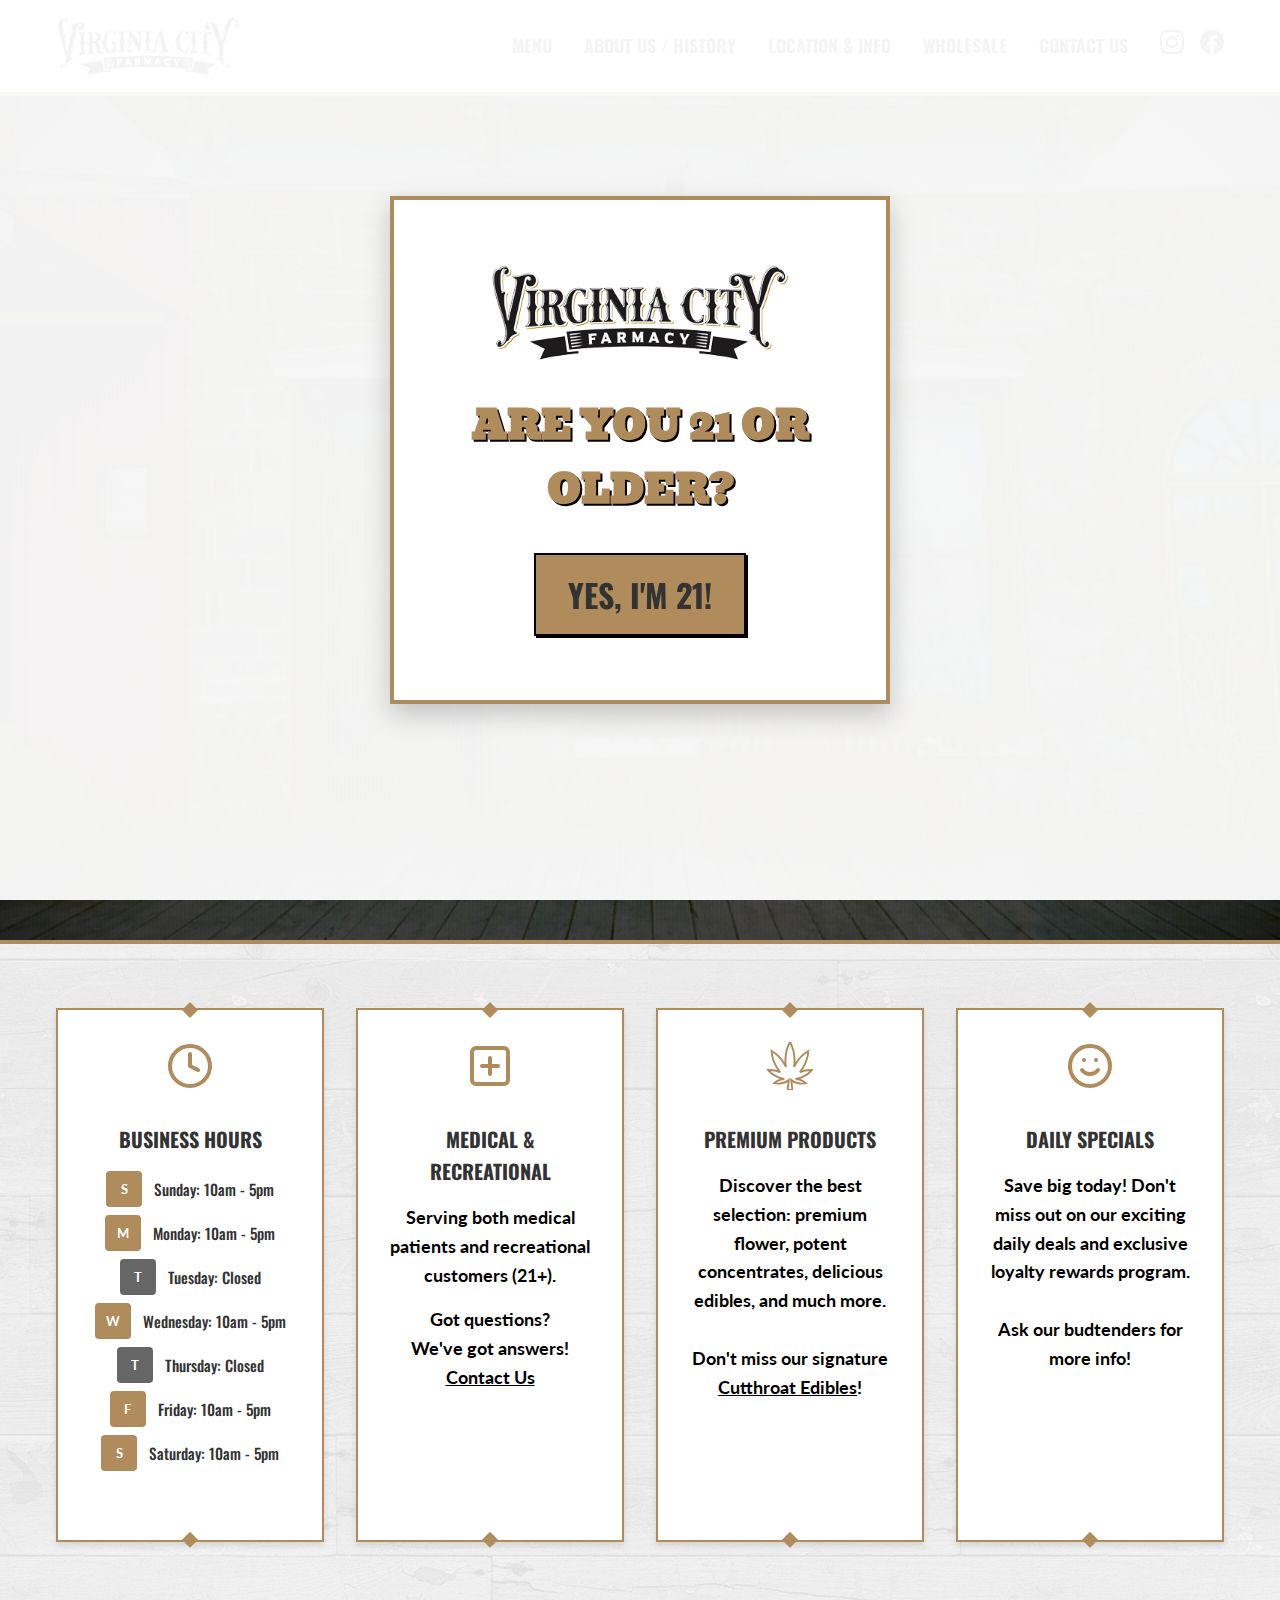
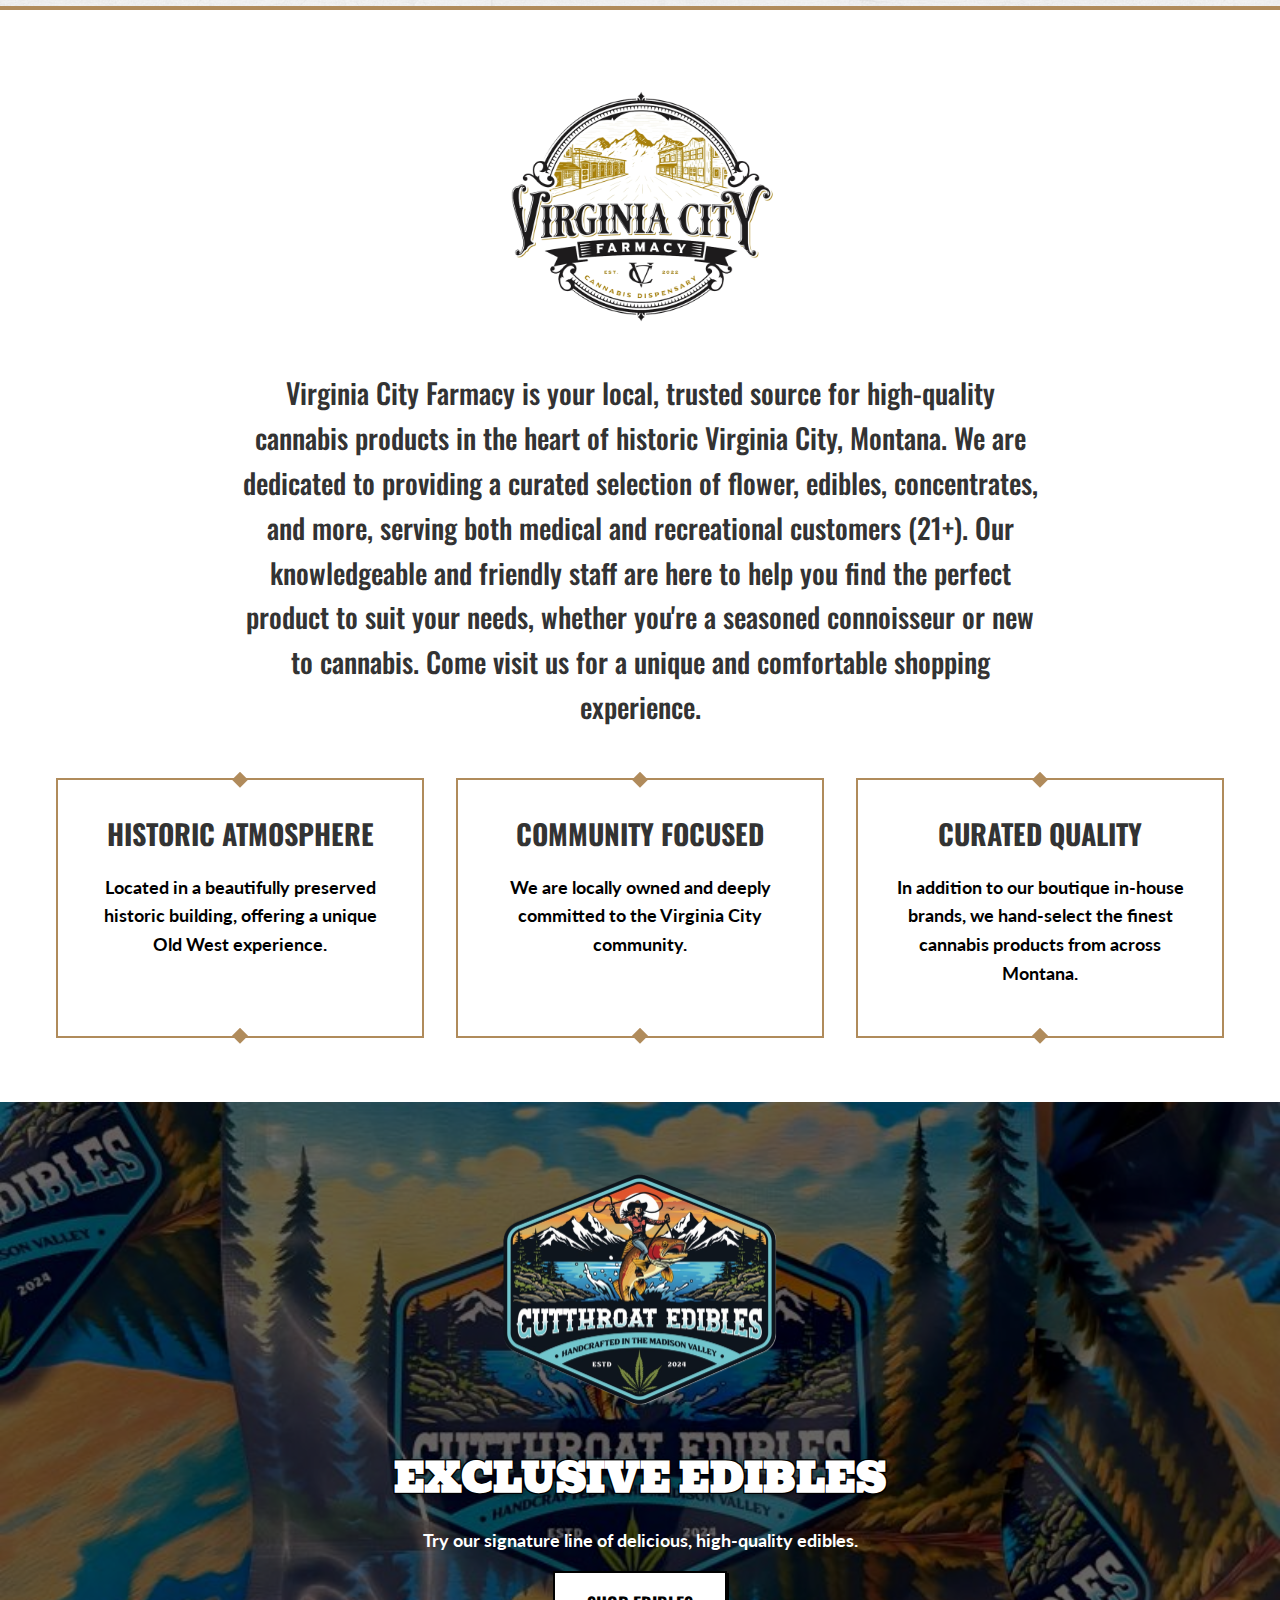
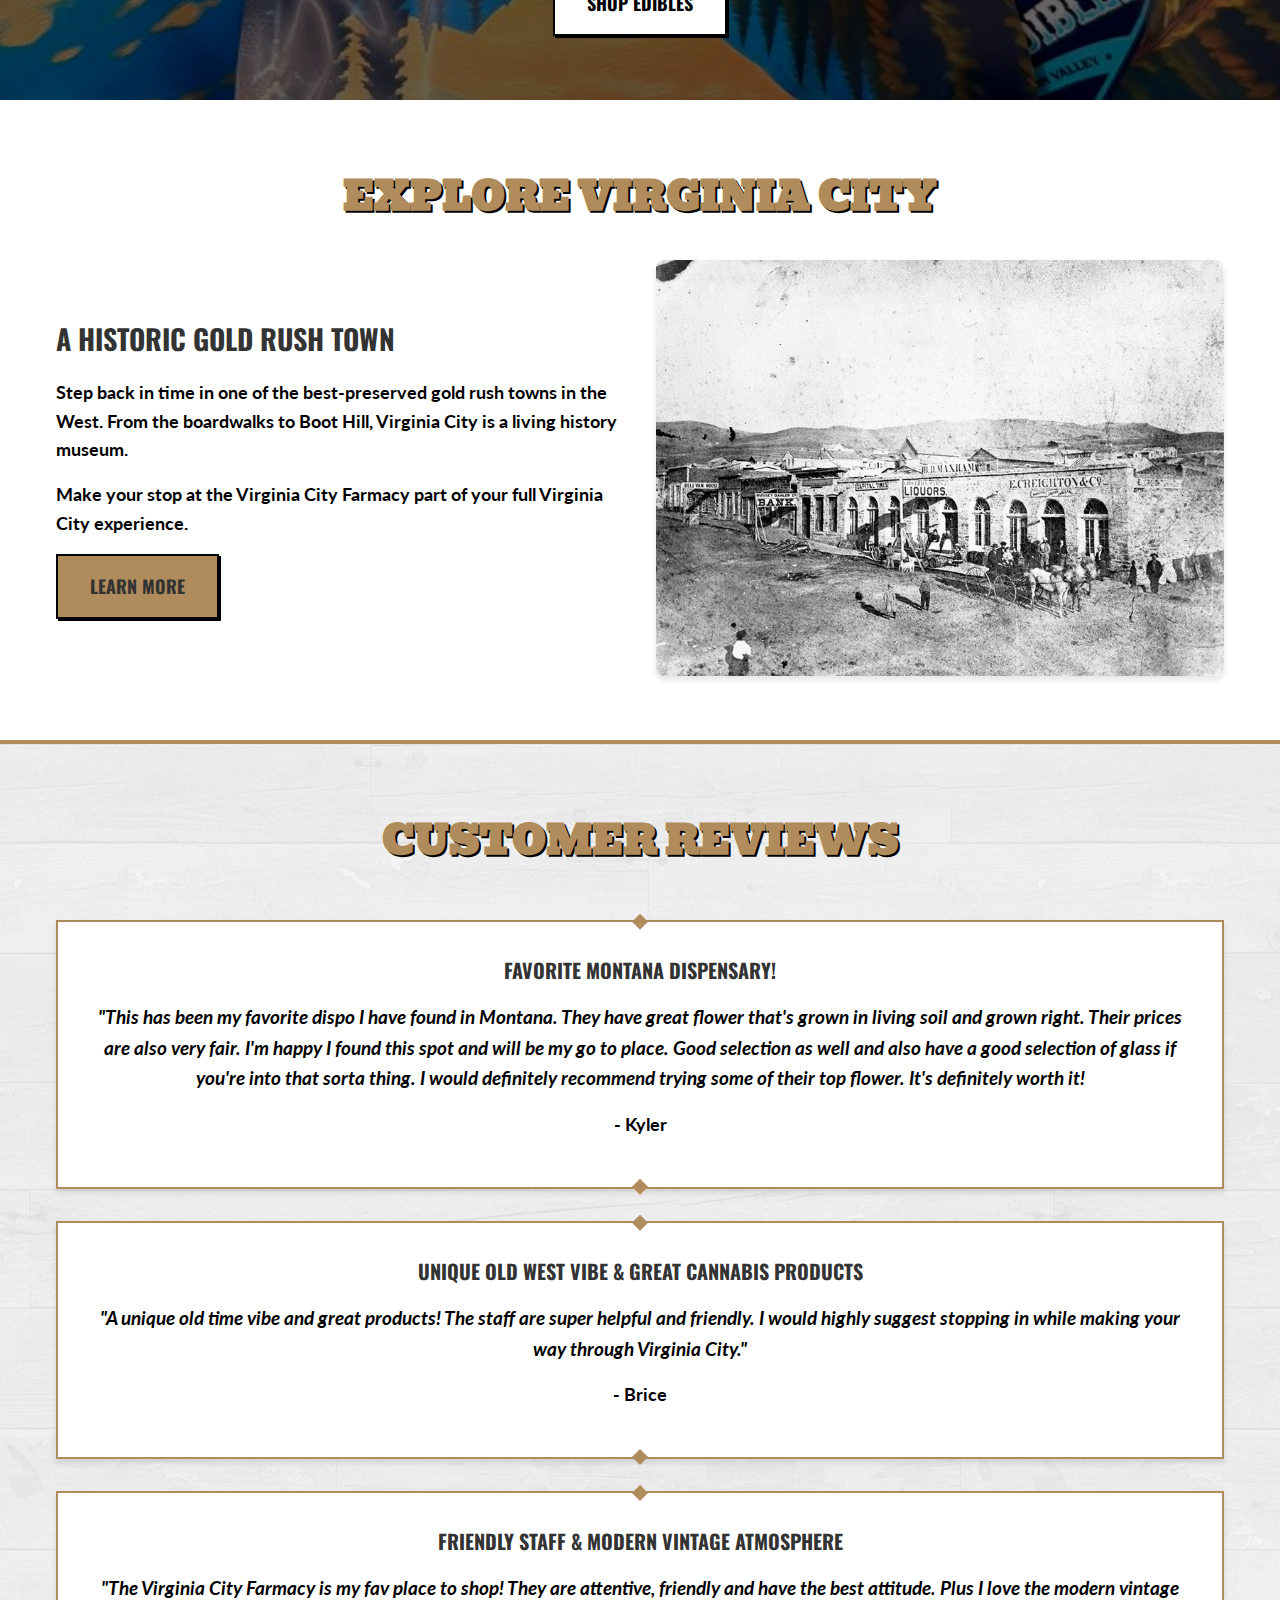
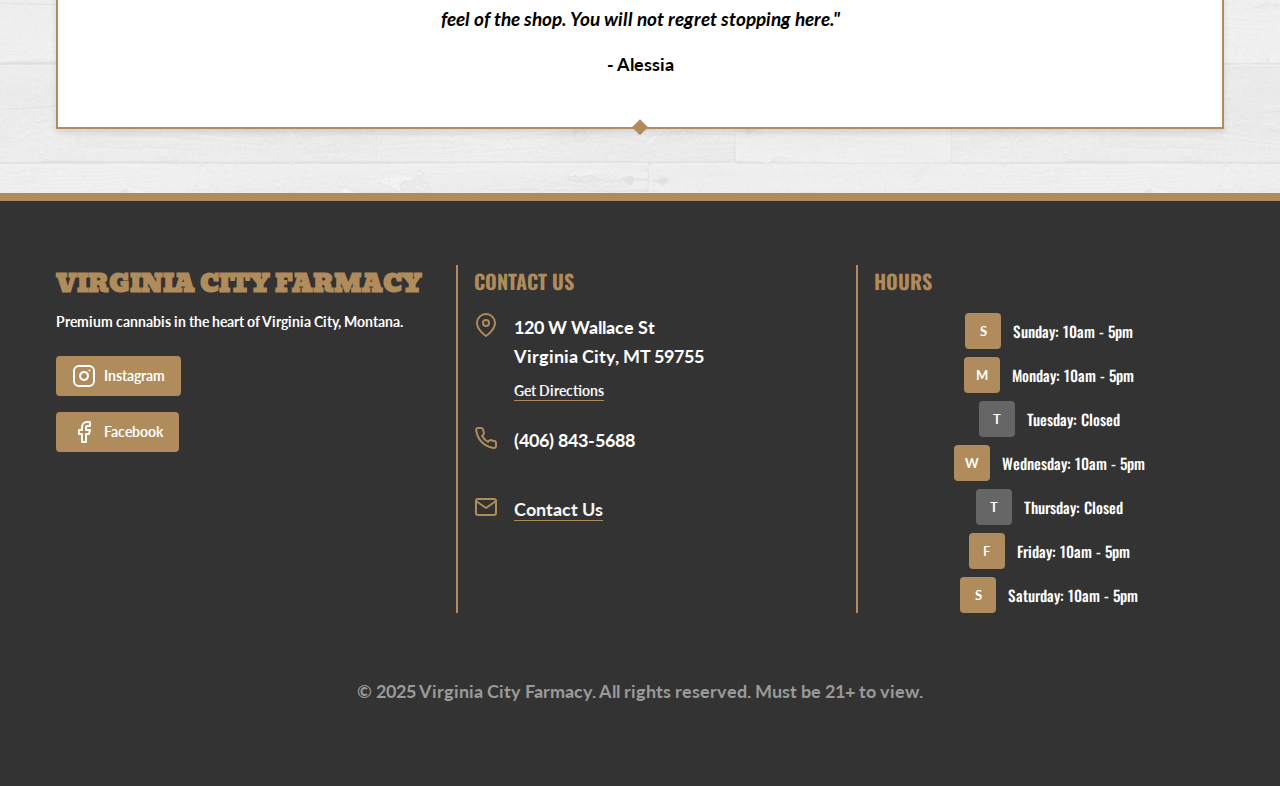
<file: index.html>
<!DOCTYPE html>
<html lang="en">

<head>
    <meta charset="UTF-8">
    <meta name="viewport" content="width=device-width, initial-scale=1.0">

    <!-- Google tag (gtag.js) -->
    <script async src="https://www.googletagmanager.com/gtag/js?id=G-7BH90CTTKQ"></script>
    <script>
        window.dataLayer = window.dataLayer || [];
        function gtag() { dataLayer.push(arguments); }
        gtag('js', new Date());

        gtag('config', 'G-7BH90CTTKQ');
    </script>

    <meta name="description"
        content="Experience the Old West at Virginia City Farmacy. Premium cannabis, edibles, and concentrates in historic Virginia City, Montana. Recreational (21+) & Medical.">
    <meta name="keywords"
        content="Virginia City dispensary, Montana cannabis, marijuana near me, premium flower, edibles, Virginia City Farmacy">

    <!-- Open Graph / Facebook -->
    <meta property="og:type" content="website">
    <meta property="og:url" content="https://virginiacityfarmacy.com/">
    <meta property="og:title"
        content="Virginia City Farmacy | Premium Cannabis Dispensary in Historic Virginia City, MT">
    <meta property="og:description"
        content="Experience the Old West at Virginia City Farmacy. Premium cannabis, edibles, and concentrates in historic Virginia City, Montana. Recreational (21+) & Medical.">
    <meta property="og:image"
        content="https://virginiacityfarmacy.com/images/virginia-city-farmacy-logo-800px_nobg.png">

    <link rel="canonical" href="https://virginiacityfarmacy.com/">

    <title>Virginia City Farmacy | Premium Cannabis Dispensary in Historic Virginia City, MT</title>

    <!-- Google Fonts -->
    <link rel="preconnect" href="https://fonts.googleapis.com">
    <link rel="preconnect" href="https://fonts.gstatic.com" crossorigin>
    <link
        href="https://fonts.googleapis.com/css2?family=Bevan&family=Lato:wght@400;700&family=Oswald:wght@400;700&display=swap"
        rel="stylesheet">

    <link rel="icon" type="image/png" href="/favicon-96x96.png" sizes="96x96" />
    <link rel="icon" type="image/svg+xml" href="/favicon.svg" />
    <link rel="shortcut icon" href="/favicon.ico" />
    <link rel="apple-touch-icon" sizes="180x180" href="/apple-touch-icon.png" />
    <meta name="apple-mobile-web-app-title" content="VC Farmacy" />
    <link rel="manifest" href="/site.webmanifest" />

    <link rel="stylesheet" href="styles.css">
</head>

<body>
    <!-- Age Verification Pop Up -->
    <div id="ageGateOverlay" class="age-gate-overlay">
        <div class="age-gate-content">
            <div class="age-gate-logo">
                <!-- Placeholder for small logo -->
                <img src="images/virginia-city-farmacy-logo-text-only-400px.png" alt="Virginia City Farmacy Logo">
            </div>
            <h2>Are you 21 or older?</h2>
            <button id="ageGateBtn" class="btn">Yes, I'm 21!</button>
        </div>
    </div>

    <!-- Header -->
    <header class="site-header">
        <div class="container flex justify-between items-center">
            <div class="logo">
                <a href="index.html">
                    <img src="images/virginia-city-farmacy-logo-text-only-400px.png" alt="Virginia City Farmacy"
                        style="height: 60px;">
                </a>
            </div>

            <!-- Desktop Navigation -->
            <nav class="desktop-nav">
                <ul class="flex gap-lg items-center">
                    <li><a href="menu.html" class="nav-link">Menu</a></li>
                    <li><a href="about.html" class="nav-link">About Us / History</a></li>
                    <li><a href="location.html" class="nav-link">Location & Info</a></li>
                    <li><a href="wholesale.html" class="nav-link">Wholesale</a></li>
                    <li><a href="contact.html" class="nav-link">Contact Us</a></li>
                    <li class="flex gap-md">
                        <a href="https://www.instagram.com/virginiacityfarmacy/" target="_blank" aria-label="Instagram">
                            <svg class="social-icon" viewBox="0 0 24 24">
                                <path
                                    d="M12 2.163c3.204 0 3.584.012 4.85.07 3.252.148 4.771 1.691 4.919 4.919.058 1.265.069 1.645.069 4.849 0 3.205-.012 3.584-.069 4.849-.149 3.225-1.664 4.771-4.919 4.919-1.266.058-1.644.07-4.85.07-3.204 0-3.584-.012-4.849-.07-3.26-.149-4.771-1.699-4.919-4.92-.058-1.265-.07-1.644-.07-4.849 0-3.204.013-3.583.07-4.849.149-3.227 1.664-4.771 4.919-4.919 1.266-.057 1.645-.069 4.849-.069zm0-2.163c-3.259 0-3.667.014-4.947.072-4.358.2-6.78 2.618-6.98 6.98-.059 1.281-.073 1.689-.073 4.948 0 3.259.014 3.668.072 4.948.2 4.358 2.618 6.78 6.98 6.98 1.281.058 1.689.072 4.948.072 3.259 0 3.668-.014 4.948-.072 4.354-.2 6.782-2.618 6.979-6.98.059-1.28.073-1.689.073-4.948 0-3.259-.014-3.667-.072-4.947-.196-4.354-2.617-6.78-6.979-6.98-1.281-.059-1.69-.073-4.949-.073zm0 5.838c-3.403 0-6.162 2.759-6.162 6.162s2.759 6.163 6.162 6.163 6.162-2.759 6.162-6.163c0-3.403-2.759-6.162-6.162-6.162zm0 10.162c-2.209 0-4-1.79-4-4 0-2.209 1.791-4 4-4s4 1.791 4 4c0 2.21-1.791 4-4 4zm6.406-11.845c-.796 0-1.441.645-1.441 1.44s.645 1.44 1.441 1.44c.795 0 1.439-.645 1.439-1.44s-.644-1.44-1.439-1.44z" />
                            </svg>
                        </a>
                        <a href="https://www.facebook.com/Virginiacityfarmacy" target="_blank" aria-label="Facebook">
                            <svg class="social-icon" viewBox="0 0 24 24">
                                <path
                                    d="M24 12.073c0-6.627-5.373-12-12-12s-12 5.373-12 12c0 5.99 4.388 10.954 10.125 11.854v-8.385H7.078v-3.47h3.047V9.43c0-3.007 1.792-4.669 4.533-4.669 1.312 0 2.686.235 2.686.235v2.953H15.83c-1.491 0-1.956.925-1.956 1.874v2.25h3.328l-.532 3.47h-2.796v8.385C19.612 23.027 24 18.062 24 12.073z" />
                            </svg>
                        </a>
                    </li>
                </ul>
            </nav>

            <!-- Mobile Menu Button -->
            <button id="mobileMenuBtn" class="mobile-menu-btn">
                <svg width="32" height="32" fill="none" stroke="currentColor" viewBox="0 0 24 24">
                    <path stroke-linecap="round" stroke-linejoin="round" stroke-width="2" d="M4 6h16M4 12h16M4 18h16">
                    </path>
                </svg>
            </button>
        </div>

        <!-- Mobile Navigation -->
        <nav id="mobileMenu" class="mobile-menu">
            <button class="mobile-menu-close" style="position: absolute; top: 2rem; right: 1rem;"
                onclick="document.getElementById('mobileMenu').classList.remove('active')">
                <svg width="32" height="32" fill="none" stroke="black" viewBox="0 0 24 24">
                    <path stroke-linecap="round" stroke-linejoin="round" stroke-width="2" d="M6 18L18 6M6 6l12 12">
                    </path>
                </svg>
            </button>
            <a href="menu.html">Menu</a>
            <a href="about.html">About Us / History</a>
            <a href="location.html">Location & Info</a>
            <a href="wholesale.html">Wholesale</a>
            <a href="contact.html">Contact Us</a>
            <div class="flex gap-md justify-center" style="margin-top: 2rem;">
                <a href="https://www.instagram.com/virginiacityfarmacy/" target="_blank" aria-label="Instagram">
                    <svg style="width: 32px; height: 32px; fill: black;" viewBox="0 0 24 24">
                        <path
                            d="M12 2.163c3.204 0 3.584.012 4.85.07 3.252.148 4.771 1.691 4.919 4.919.058 1.265.069 1.645.069 4.849 0 3.205-.012 3.584-.069 4.849-.149 3.225-1.664 4.771-4.919 4.919-1.266.058-1.644.07-4.85.07-3.204 0-3.584-.012-4.849-.07-3.26-.149-4.771-1.699-4.919-4.92-.058-1.265-.07-1.644-.07-4.849 0-3.204.013-3.583.07-4.849.149-3.227 1.664-4.771 4.919-4.919 1.266-.057 1.645-.069 4.849-.069zm0-2.163c-3.259 0-3.667.014-4.947.072-4.358.2-6.78 2.618-6.98 6.98-.059 1.281-.073 1.689-.073 4.948 0 3.259.014 3.668.072 4.948.2 4.358 2.618 6.78 6.98 6.98 1.281.058 1.689.072 4.948.072 3.259 0 3.668-.014 4.948-.072 4.354-.2 6.782-2.618 6.979-6.98.059-1.28.073-1.689.073-4.948 0-3.259-.014-3.667-.072-4.947-.196-4.354-2.617-6.78-6.979-6.98-1.281-.059-1.69-.073-4.949-.073zm0 5.838c-3.403 0-6.162 2.759-6.162 6.162s2.759 6.163 6.162 6.163 6.162-2.759 6.162-6.163c0-3.403-2.759-6.162-6.162-6.162zm0 10.162c-2.209 0-4-1.79-4-4 0-2.209 1.791-4 4-4s4 1.791 4 4c0 2.21-1.791 4-4 4zm6.406-11.845c-.796 0-1.441.645-1.441 1.44s.645 1.44 1.441 1.44c.795 0 1.439-.645 1.439-1.44s-.644-1.44-1.439-1.44z" />
                    </svg>
                </a>
                <a href="https://www.facebook.com/Virginiacityfarmacy" target="_blank" aria-label="Facebook">
                    <svg style="width: 32px; height: 32px; fill: black;" viewBox="0 0 24 24">
                        <path
                            d="M24 12.073c0-6.627-5.373-12-12-12s-12 5.373-12 12c0 5.99 4.388 10.954 10.125 11.854v-8.385H7.078v-3.47h3.047V9.43c0-3.007 1.792-4.669 4.533-4.669 1.312 0 2.686.235 2.686.235v2.953H15.83c-1.491 0-1.956.925-1.956 1.874v2.25h3.328l-.532 3.47h-2.796v8.385C19.612 23.027 24 18.062 24 12.073z" />
                    </svg>
                </a>
            </div>
        </nav>
    </header>

    <!-- Hero Section -->
    <section class="hero">
        <div class="hero-slider">
            <div class="hero-slide active" style="background-image: url('images/slider1-med.jpg');"></div>
            <div class="hero-slide" style="background-image: url('images/slider2-med.jpg');"></div>
            <div class="hero-slide" style="background-image: url('images/slider3-med.jpg');"></div>
        </div>

        <!--<div class="film-overlay"></div>-->

        <div class="western-hero-container">
            <h1 class="western-text">
                <span class="line line-1">Good Vibes</span>
                <span class="line line-2">IN THE</span>
                <span class="line line-3">Old West</span>
            </h1>
            <p class="western-subhead">
                Premium cannabis in the heart of
                <span class="location-line">Virginia City, Montana</span>
            </p>
            <a href="menu.html" class="western-btn">View Menu</a>
        </div>

    </section>

    <!-- What Makes Us Unique -->
    <section class="section wood-background">
        <div class="container">
            <div class="grid grid-4">
                <div class="card fancy-border">
                    <div class="icon-box">
                        <svg xmlns="http://www.w3.org/2000/svg" width="48" height="48" viewBox="0 0 24 24" fill="none"
                            stroke="currentColor" stroke-width="2" stroke-linecap="round" stroke-linejoin="round"
                            class="feather feather-clock">
                            <circle cx="12" cy="12" r="10"></circle>
                            <polyline points="12 6 12 12 16 14"></polyline>
                        </svg>
                    </div>
                    <h4>Business Hours</h4>
                    <div class="hours-container vertical">
                        <div class="day-wrapper">
                            <div class="day-box open">S</div>
                            <div class="day-label">Sunday: 10am - 5pm</div>
                        </div>
                        <div class="day-wrapper">
                            <div class="day-box open">M</div>
                            <div class="day-label">Monday: 10am - 5pm</div>
                        </div>
                        <div class="day-wrapper">
                            <div class="day-box closed">T</div>
                            <div class="day-label">Tuesday: Closed</div>
                        </div>
                        <div class="day-wrapper">
                            <div class="day-box open">W</div>
                            <div class="day-label">Wednesday: 10am - 5pm</div>
                        </div>
                        <div class="day-wrapper">
                            <div class="day-box closed">T</div>
                            <div class="day-label">Thursday: Closed</div>
                        </div>
                        <div class="day-wrapper">
                            <div class="day-box open">F</div>
                            <div class="day-label">Friday: 10am - 5pm</div>
                        </div>
                        <div class="day-wrapper">
                            <div class="day-box open">S</div>
                            <div class="day-label">Saturday: 10am - 5pm</div>
                        </div><br>
                        <!--<p><a href="location.html" target="_blank"
                                class="btn" style="font-size: 0.9rem; margin-top: 0;">Plan Your Visit</a></p>-->
                    </div>
                </div>
                <div class="card fancy-border">
                    <div class="icon-box">
                        <svg xmlns="http://www.w3.org/2000/svg" width="48" height="48" viewBox="0 0 24 24" fill="none"
                            stroke="currentColor" stroke-width="2" stroke-linecap="round" stroke-linejoin="round"
                            class="feather feather-plus-square">
                            <rect x="3" y="3" width="18" height="18" rx="2" ry="2"></rect>
                            <line x1="12" y1="8" x2="12" y2="16"></line>
                            <line x1="8" y1="12" x2="16" y2="12"></line>
                        </svg>
                    </div>
                    <h4>Medical & Recreational</h4>
                    <p>Serving both medical patients and recreational customers (21+).</p>
                    <p>Got questions?<br>We've got answers!<br><a href="contact.html">Contact Us</a></p>
                </div>
                <div class="card fancy-border">
                    <div class="icon-box">
                        <svg width="48" height="48" version="1.1" id="Capa_1" xmlns="http://www.w3.org/2000/svg"
                            xmlns:xlink="http://www.w3.org/1999/xlink" viewBox="0 0 499.8 499.8" xml:space="preserve"
                            stroke="currentColor" fill="none" stroke-width="20">
                            <path id="XMLID_277_" d="M477.16,292.045c0,0-62.848-4.221-125.061,22.069c11.664-13.634,23.084-28.804,33.416-45.603
	c51.428-83.723,56.047-174.385,56.047-174.385s-78.774,45.1-130.221,128.822c-7.563,12.3-13.99,24.738-19.668,37.029
	c3.467-20.557,5.744-42.617,5.744-65.72C297.417,86.977,249.892,0,249.892,0s-47.506,86.977-47.506,194.259
	c0,23.102,2.279,45.163,5.742,65.713c-5.68-12.293-12.123-24.723-19.67-37.023C137.017,139.227,58.238,94.127,58.238,94.127
	s4.623,90.662,56.05,174.385c10.329,16.799,21.75,31.969,33.416,45.603C85.472,287.824,22.64,292.045,22.64,292.045
	s37.99,47.329,100.418,73.905c23.818,10.137,47.734,15.764,68.231,18.881c-9.681,0.716-19.997,2.132-30.503,4.71
	c-45.443,11.111-77.006,38.909-77.006,38.909s42.105,9.768,87.561-1.351c29.467-7.217,52.928-21.347,65.893-30.448l-10.852,86.821
	c-0.506,4.125,0.635,8.272,3.157,11.404c2.522,3.125,6.147,4.923,9.974,4.923h20.791c3.826,0,7.451-1.798,9.975-4.923
	c2.522-3.132,3.66-7.279,3.156-11.404l-10.852-86.814c12.967,9.103,36.426,23.225,65.875,30.441
	c45.457,11.118,87.561,1.351,87.561,1.351s-31.564-27.798-77.002-38.909c-10.512-2.578-20.828-3.994-30.508-4.71
	c20.504-3.117,44.42-8.744,68.238-18.881C439.173,339.374,477.16,292.045,477.16,292.045z" />
                        </svg>
                    </div>
                    <h4>Premium Products</h4>
                    <p>Discover the best selection: premium flower, potent concentrates, delicious edibles, and much
                        more.<br><br>Don't miss our signature<br><a href="menu.html">Cutthroat Edibles</a>!
                    </p>
                </div>
                <div class="card fancy-border">
                    <div class="icon-box">
                        <svg xmlns="http://www.w3.org/2000/svg" width="48" height="48" viewBox="0 0 24 24" fill="none"
                            stroke="currentColor" stroke-width="2" stroke-linecap="round" stroke-linejoin="round"
                            class="feather feather-smile">
                            <circle cx="12" cy="12" r="10"></circle>
                            <path d="M8 14s1.5 2 4 2 4-2 4-2"></path>
                            <line x1="9" y1="9" x2="9.01" y2="9"></line>
                            <line x1="15" y1="9" x2="15.01" y2="9"></line>
                        </svg>
                    </div>
                    <h4>Daily Specials</h4>
                    <p>Save big today! Don't miss out on our exciting daily deals and exclusive loyalty rewards
                        program.<br><br>Ask our budtenders for more info!
                    </p>
                </div>
            </div>
        </div>
    </section>

    <!-- What Makes Us Unique -->
    <section class="section">
        <div class="container">
            <div class="text-center" style="margin-bottom: 3rem;">
                <img src="images/virginia-city-farmacy-logo-800px_nobg.png" alt="Virginia City Farmacy Logo"
                    style="display: block; margin: 0 auto 2rem; max-width: 300px;">
                <!--<h2>Why Choose Us</h2>-->
                <p style="line-height: 1.6; max-width: 800px; margin: 1rem auto 0;">
                    <span
                        style="font-family: var(--font-subheading); font-size: 1.75rem; font-weight: 500; text-transform: none; color: var(--color-dark-grey); display: block;">Virginia
                        City Farmacy is your local, trusted source for high-quality cannabis products in the heart
                        of historic Virginia City, Montana. We are dedicated to providing a curated selection of flower,
                        edibles, concentrates, and more, serving both medical and recreational customers (21+). Our
                        knowledgeable and friendly staff are here to help you find the perfect product to suit your
                        needs,
                        whether you're a seasoned connoisseur or new to cannabis. Come visit us for a unique and
                        comfortable
                        shopping experience.</span>
                </p>
            </div>
            <div class="grid grid-3">
                <div class="text-center fancy-border">
                    <h3>Historic Atmosphere</h3>
                    <p>Located in a beautifully preserved historic building, offering a unique Old West experience.</p>
                </div>
                <div class="text-center fancy-border">
                    <h3>Community Focused</h3>
                    <p>We are locally owned and deeply committed to the Virginia City community.</p>
                </div>
                <div class="text-center fancy-border">
                    <h3>Curated Quality</h3>
                    <p>In addition to our boutique in-house brands, we hand-select the finest cannabis products from
                        across Montana.</p>
                </div>
            </div>
        </div>
    </section>

    <!-- Cutthroat Edibles -->
    <section class="section text-center cutthroat-section">
        <div class="container">
            <img src="images/cutthroat-edibles-logo-600.png" alt="Cutthroat Edibles Logo"
                style="display: block; max-width: 300px; margin: 0 auto 2rem;">
            <h2>Exclusive Edibles</h2>
            <p class="text-white">Try our signature line of delicious, high-quality edibles.</p>
            <a href="menu.html" class="btn" style="background: white; color: black;">Shop Edibles</a>
        </div>
    </section>

    <!-- Explore Virginia City -->
    <section class="section">
        <div class="container">
            <div class="text-center" style="margin-bottom: 2rem;">
                <h2>Explore Virginia City</h2>
            </div>
            <div class="grid grid-2 items-center">
                <div>
                    <h3>A Historic Gold Rush Town</h3>
                    <p>Step back in time in one of the best-preserved gold rush towns in the West. From the boardwalks
                        to Boot Hill, Virginia City is a living history museum.</p>
                    <p>Make your stop at the Virginia City Farmacy part of your full Virginia City experience.</p>
                    <a href="about.html" class="btn">Learn More</a>
                </div>
                <div>
                    <img src="images/wallace-st-virginia-city.jpg" alt="Virginia City Street"
                        style="border-radius: var(--radius-md); box-shadow: var(--shadow-card);">
                </div>
            </div>
        </div>
    </section>

    <!-- Testimonials -->
    <section class="section wood-background">
        <div class="container">
            <div class="text-center" style="margin-bottom: 3rem;">
                <h2>Customer Reviews</h2>
            </div>
            <div class="testimonial-slider">
                <div class="testimonial-slide active">
                    <div class="card fancy-border">
                        <h4>Favorite Montana Dispensary!</h4>
                        <p style="font-style: italic; font-size: 1.2rem;">"This has been my favorite dispo I have found
                            in Montana. They have great flower that's grown in living soil and grown right. Their prices
                            are also very fair. I'm happy I found this spot and will be my go to place. Good selection
                            as well and also have a good selection of glass if you're into that sorta thing. I would
                            definitely recommend trying some of their top flower. It's definitely worth it!</p>
                        <p class="font-bold" style="margin-top: 1rem;">- Kyler</p>
                    </div>
                </div>
                <div class="testimonial-slide">
                    <div class="card fancy-border">
                        <h4>Unique Old West Vibe & Great Cannabis Products</h4>
                        <p style="font-style: italic; font-size: 1.2rem;">"A unique old time vibe and great products!
                            The staff are super helpful and friendly.
                            I would highly suggest stopping in while making your way through Virginia City."</p>
                        <p class="font-bold" style="margin-top: 1rem;">- Brice</p>
                    </div>
                </div>
                <div class="testimonial-slide">
                    <div class="card fancy-border">
                        <h4>Friendly Staff & Modern Vintage Atmosphere</h4>
                        <p style="font-style: italic; font-size: 1.2rem;">"The Virginia City Farmacy is my fav place to
                            shop! They are attentive, friendly and have the best attitude. Plus I love the modern
                            vintage feel of the shop. You will not regret stopping here."</p>
                        <p class="font-bold" style="margin-top: 1rem;">- Alessia</p>
                    </div>
                </div>
            </div>
        </div>
    </section>

    <!-- Footer -->
    <footer class="site-footer">
        <div class="container">
            <div class="grid grid-3">
                <div class="footer-logo-col">
                    <h4
                        style="font-family: var(--font-heading); font-size: 1.5rem; margin-bottom: 0.5rem; color: var(--color-gold);">
                        Virginia City Farmacy</h4>
                    <p style="font-size: 0.9rem; line-height: 1.4; margin-bottom: 1.5rem;">Premium cannabis in the heart
                        of Virginia City, Montana.</p>

                    <div class="flex flex-col gap-md">
                        <a href="https://www.instagram.com/virginiacityfarmacy/" target="_blank"
                            class="gold-social-btn">
                            <svg xmlns="http://www.w3.org/2000/svg" width="24" height="24" viewBox="0 0 24 24"
                                fill="none" stroke="currentColor" stroke-width="2" stroke-linecap="round"
                                stroke-linejoin="round" class="footer-icon">
                                <rect x="2" y="2" width="20" height="20" rx="5" ry="5"></rect>
                                <path d="M16 11.37A4 4 0 1 1 12.63 8 4 4 0 0 1 16 11.37z"></path>
                                <line x1="17.5" y1="6.5" x2="17.51" y2="6.5"></line>
                            </svg>
                            Instagram
                        </a>
                        <a href="https://www.facebook.com/Virginiacityfarmacy" target="_blank" class="gold-social-btn">
                            <svg xmlns="http://www.w3.org/2000/svg" width="24" height="24" viewBox="0 0 24 24"
                                fill="none" stroke="currentColor" stroke-width="2" stroke-linecap="round"
                                stroke-linejoin="round" class="footer-icon">
                                <path d="M18 2h-3a5 5 0 0 0-5 5v3H7v4h3v8h4v-8h3l1-4h-4V7a1 1 0 0 1 1-1h3z"></path>
                            </svg>
                            Facebook
                        </a>
                    </div>
                </div>
                <div class="footer-column">
                    <h4>Contact Us</h4>
                    <div class="contact-row">
                        <svg xmlns="http://www.w3.org/2000/svg" width="24" height="24" viewBox="0 0 24 24" fill="none"
                            stroke="currentColor" stroke-width="2" stroke-linecap="round" stroke-linejoin="round"
                            class="footer-icon">
                            <path d="M21 10c0 7-9 13-9 13s-9-6-9-13a9 9 0 0 1 18 0z"></path>
                            <circle cx="12" cy="10" r="3"></circle>
                        </svg>
                        <div>
                            <p style="margin-bottom: 0.5rem;">120 W Wallace St<br>Virginia City, MT 59755</p>
                            <a href="https://maps.app.goo.gl/vBpnoYLeLJhsMgKC8" target="_blank"
                                class="footer-link contact-link-underline" style="font-size: 0.9rem; margin-top: 0;">Get
                                Directions</a>
                        </div>
                    </div>
                    <div class="contact-row">
                        <svg xmlns="http://www.w3.org/2000/svg" width="24" height="24" viewBox="0 0 24 24" fill="none"
                            stroke="currentColor" stroke-width="2" stroke-linecap="round" stroke-linejoin="round"
                            class="footer-icon">
                            <path
                                d="M22 16.92v3a2 2 0 0 1-2.18 2 19.79 19.79 0 0 1-8.63-3.07 19.5 19.5 0 0 1-6-6 19.79 19.79 0 0 1-3.07-8.67A2 2 0 0 1 4.11 2h3a2 2 0 0 1 2 1.72 12.84 12.84 0 0 0 .7 2.81 2 2 0 0 1-.45 2.11L8.09 9.91a16 16 0 0 0 6 6l1.27-1.27a2 2 0 0 1 2.11-.45 12.84 12.84 0 0 0 2.81.7A2 2 0 0 1 22 16.92z" />
                        </svg>
                        <p>(406) 843-5688</p>
                    </div>
                    <div class="contact-row">
                        <svg xmlns="http://www.w3.org/2000/svg" width="24" height="24" viewBox="0 0 24 24" fill="none"
                            stroke="currentColor" stroke-width="2" stroke-linecap="round" stroke-linejoin="round"
                            class="footer-icon">
                            <path d="M4 4h16c1.1 0 2 .9 2 2v12c0 1.1-.9 2-2 2H4c-1.1 0-2-.9-2-2V6c0-1.1.9-2 2-2z">
                            </path>
                            <polyline points="22,6 12,13 2,6"></polyline>
                        </svg>
                        <a href="contact.html" class="footer-link contact-link-underline"
                            style="margin-top: 0; font-weight: bold;">Contact Us</a>
                    </div>
                </div>
                <div class="footer-column">
                    <h4>Hours</h4>
                    <div class="hours-container vertical">
                        <div class="day-wrapper">
                            <div class="day-box open">S</div>
                            <div class="day-label">Sunday: 10am - 5pm</div>
                        </div>
                        <div class="day-wrapper">
                            <div class="day-box open">M</div>
                            <div class="day-label">Monday: 10am - 5pm</div>
                        </div>
                        <div class="day-wrapper">
                            <div class="day-box closed">T</div>
                            <div class="day-label">Tuesday: Closed</div>
                        </div>
                        <div class="day-wrapper">
                            <div class="day-box open">W</div>
                            <div class="day-label">Wednesday: 10am - 5pm</div>
                        </div>
                        <div class="day-wrapper">
                            <div class="day-box closed">T</div>
                            <div class="day-label">Thursday: Closed</div>
                        </div>
                        <div class="day-wrapper">
                            <div class="day-box open">F</div>
                            <div class="day-label">Friday: 10am - 5pm</div>
                        </div>
                        <div class="day-wrapper">
                            <div class="day-box open">S</div>
                            <div class="day-label">Saturday: 10am - 5pm</div>
                        </div>
                    </div>
                </div>
            </div>
            <div class="text-center" style="margin-top: 3rem; padding-top: 1rem;">
                <p class="text-sm" style="color: #999;">&copy; 2025 Virginia City Farmacy. All rights reserved. Must be
                    21+ to view.</p>
            </div>
        </div>
    </footer>

    <script src="script.js"></script>
</body>

</html>
</file>
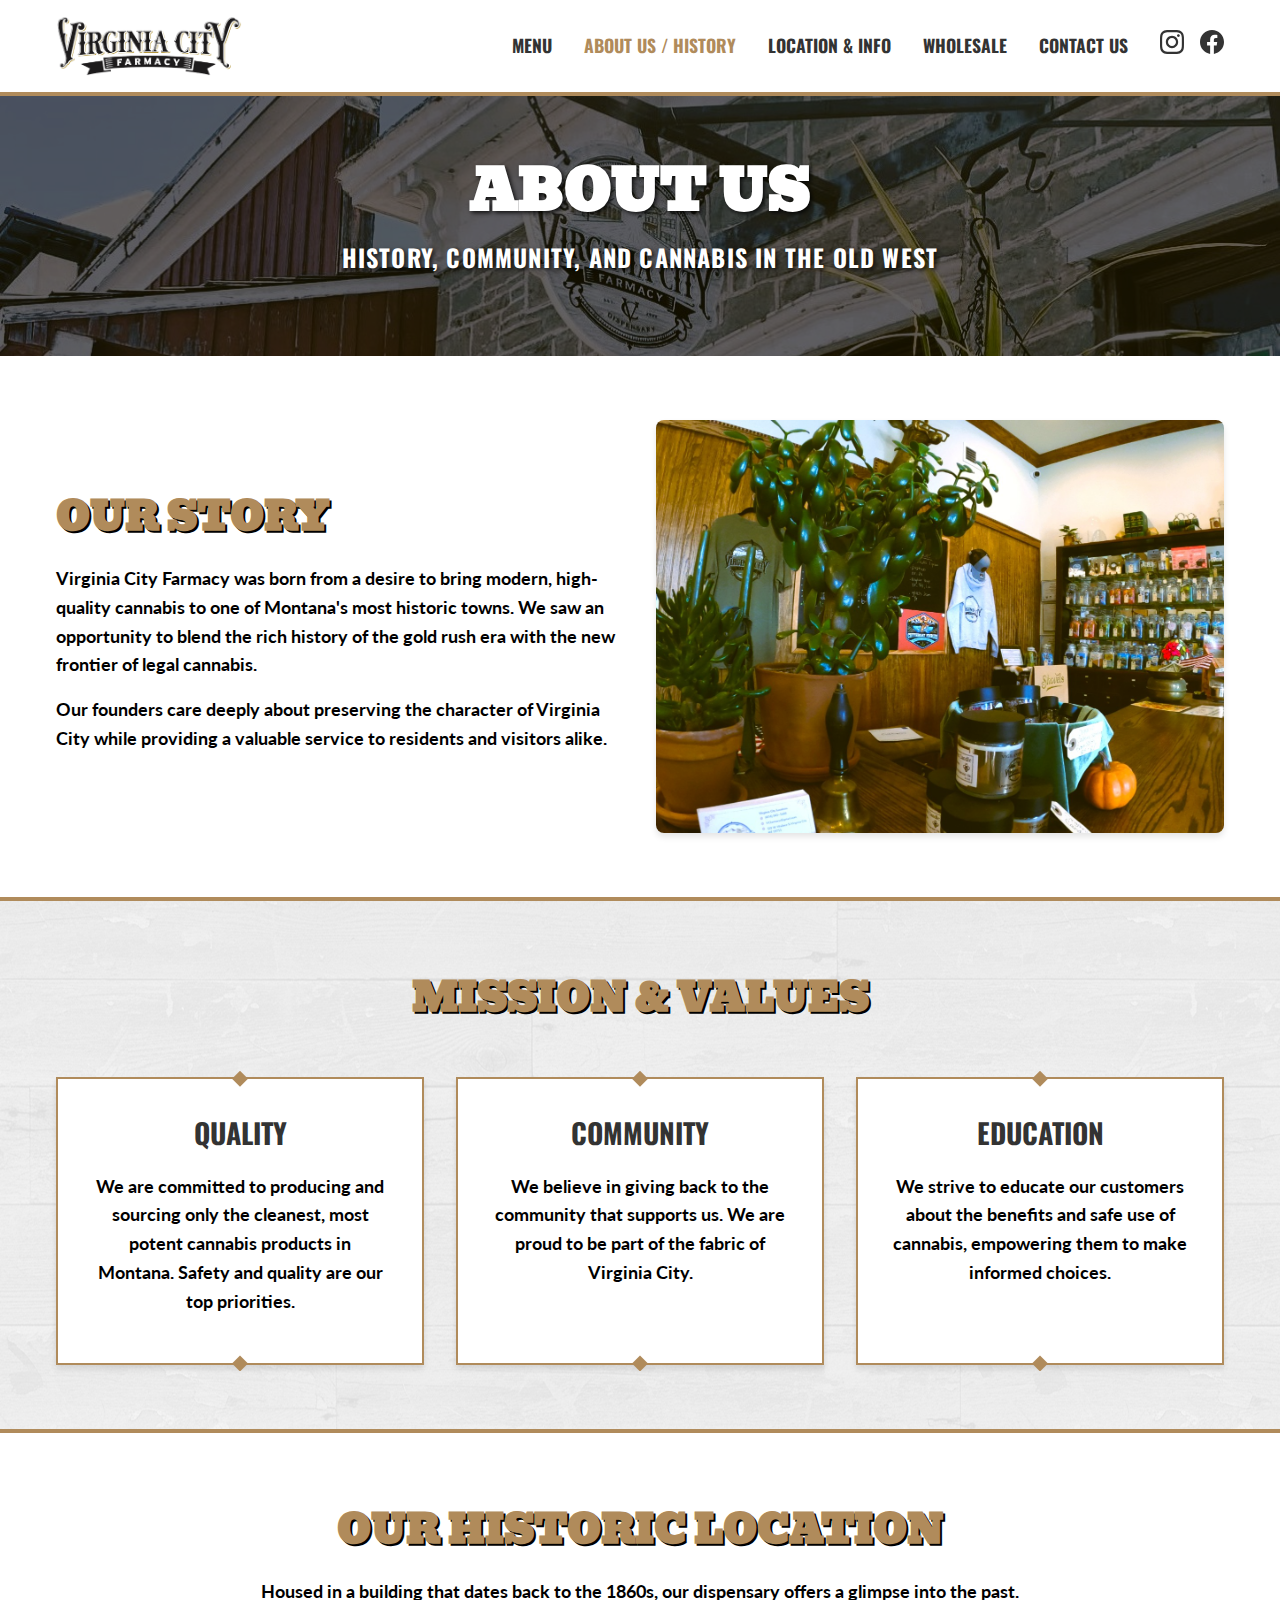
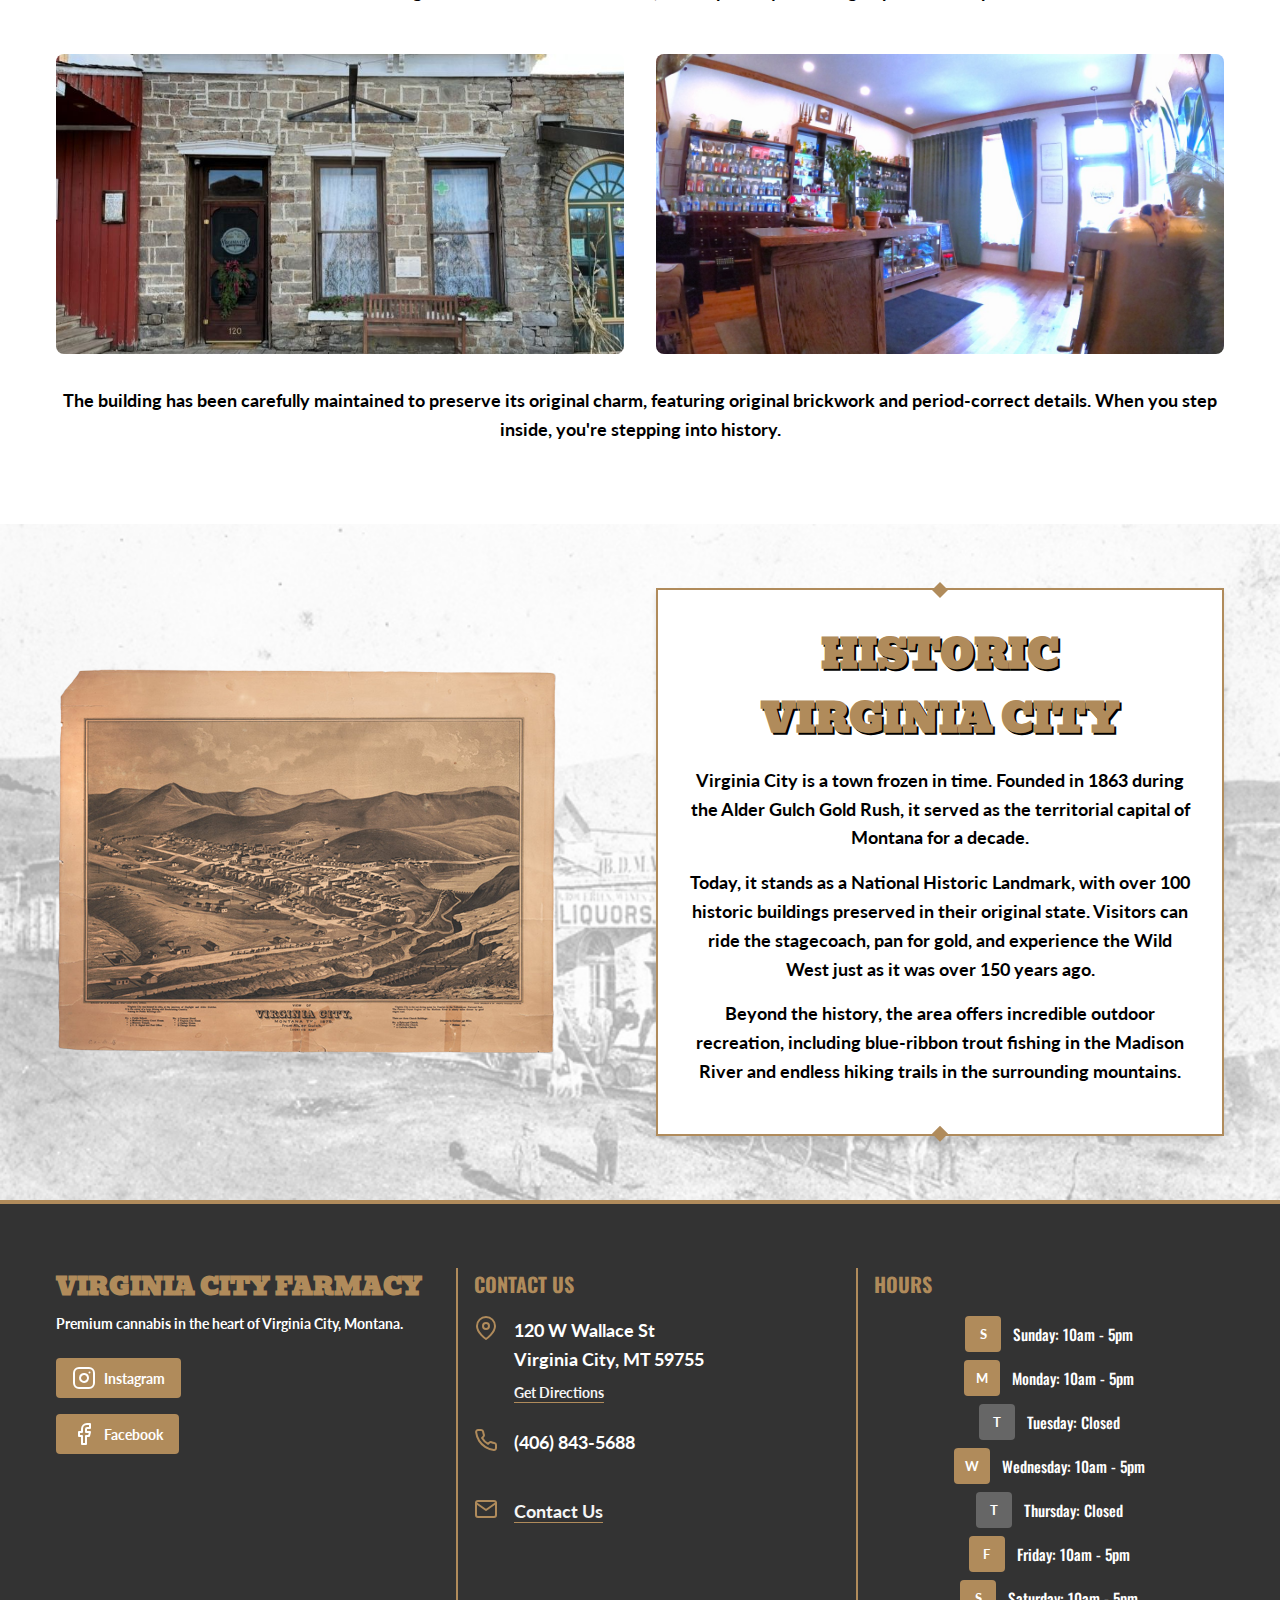
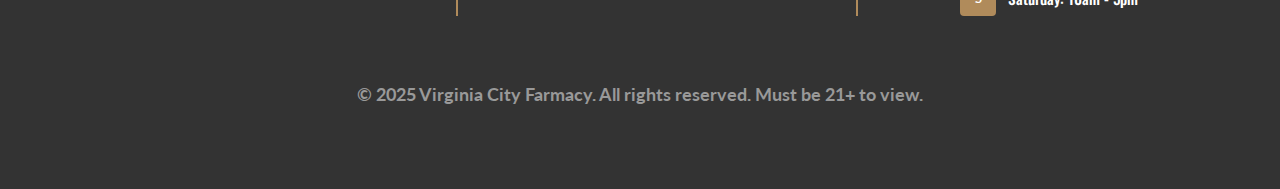
<file: about.html>
<!DOCTYPE html>
<html lang="en">

<head>
    <meta charset="UTF-8">
    <meta name="viewport" content="width=device-width, initial-scale=1.0">

    <!-- Google tag (gtag.js) -->
    <script async src="https://www.googletagmanager.com/gtag/js?id=G-7BH90CTTKQ"></script>
    <script>
        window.dataLayer = window.dataLayer || [];
        function gtag() { dataLayer.push(arguments); }
        gtag('js', new Date());

        gtag('config', 'G-7BH90CTTKQ');
    </script>

    <meta name="description"
        content="Discover the history of Virginia City Farmacy. Located in a preserved gold rush town, we blend premium cannabis with an authentic Old West atmosphere.">
    <meta name="keywords"
        content="Virginia City history, historic dispensary, Montana cannabis story, about Virginia City Farmacy">

    <!-- Open Graph / Facebook -->
    <meta property="og:type" content="website">
    <meta property="og:url" content="https://virginiacityfarmacy.com/about.html">
    <meta property="og:title" content="About Us & History | Virginia City Farmacy | Old West Cannabis Experience">
    <meta property="og:description"
        content="Discover the history of Virginia City Farmacy. Located in a preserved gold rush town, we blend premium cannabis with an authentic Old West atmosphere.">
    <meta property="og:image"
        content="https://virginiacityfarmacy.com/images/dispensary-interior-wide-angle-bright.jpg">

    <link rel="canonical" href="https://virginiacityfarmacy.com/about.html">

    <title>About Us & History | Virginia City Farmacy | Old West Cannabis Experience</title>

    <!-- Google Fonts -->
    <link rel="preconnect" href="https://fonts.googleapis.com">
    <link rel="preconnect" href="https://fonts.gstatic.com" crossorigin>
    <link
        href="https://fonts.googleapis.com/css2?family=Bevan&family=Lato:wght@400;700&family=Oswald:wght@400;700&display=swap"
        rel="stylesheet">

    <link rel="icon" type="image/png" href="/favicon-96x96.png" sizes="96x96" />
    <link rel="icon" type="image/svg+xml" href="/favicon.svg" />
    <link rel="shortcut icon" href="/favicon.ico" />
    <link rel="apple-touch-icon" sizes="180x180" href="/apple-touch-icon.png" />
    <meta name="apple-mobile-web-app-title" content="VC Farmacy" />
    <link rel="manifest" href="/site.webmanifest" />

    <link rel="stylesheet" href="styles.css">
</head>

<body>
    <!-- Header -->
    <header class="site-header">
        <div class="container flex justify-between items-center">
            <div class="logo">
                <a href="index.html">
                    <img src="images/virginia-city-farmacy-logo-text-only-400px.png" alt="Virginia City Farmacy"
                        style="height: 60px;">
                </a>
            </div>

            <nav class="desktop-nav">
                <ul class="flex gap-lg items-center">
                    <li><a href="menu.html" class="nav-link">Menu</a></li>
                    <li><a href="about.html" class="nav-link" style="color: var(--color-gold);">About Us / History</a>
                    </li>
                    <li><a href="location.html" class="nav-link">Location & Info</a></li>
                    <li><a href="wholesale.html" class="nav-link">Wholesale</a></li>
                    <li><a href="contact.html" class="nav-link">Contact Us</a></li>
                    <li class="flex gap-md">
                        <a href="https://www.instagram.com/virginiacityfarmacy/" target="_blank" aria-label="Instagram">
                            <svg class="social-icon" viewBox="0 0 24 24">
                                <path
                                    d="M12 2.163c3.204 0 3.584.012 4.85.07 3.252.148 4.771 1.691 4.919 4.919.058 1.265.069 1.645.069 4.849 0 3.205-.012 3.584-.069 4.849-.149 3.225-1.664 4.771-4.919 4.919-1.266.058-1.644.07-4.85.07-3.204 0-3.584-.012-4.849-.07-3.26-.149-4.771-1.699-4.919-4.92-.058-1.265-.07-1.644-.07-4.849 0-3.204.013-3.583.07-4.849.149-3.227 1.664-4.771 4.919-4.919 1.266-.057 1.645-.069 4.849-.069zm0-2.163c-3.259 0-3.667.014-4.947.072-4.358.2-6.78 2.618-6.98 6.98-.059 1.281-.073 1.689-.073 4.948 0 3.259.014 3.668.072 4.948.2 4.358 2.618 6.78 6.98 6.98 1.281.058 1.689.072 4.948.072 3.259 0 3.668-.014 4.948-.072 4.354-.2 6.782-2.618 6.979-6.98.059-1.28.073-1.689.073-4.948 0-3.259-.014-3.667-.072-4.947-.196-4.354-2.617-6.78-6.979-6.98-1.281-.059-1.69-.073-4.949-.073zm0 5.838c-3.403 0-6.162 2.759-6.162 6.162s2.759 6.163 6.162 6.163 6.162-2.759 6.162-6.163c0-3.403-2.759-6.162-6.162-6.162zm0 10.162c-2.209 0-4-1.79-4-4 0-2.209 1.791-4 4-4s4 1.791 4 4c0 2.21-1.791 4-4 4zm6.406-11.845c-.796 0-1.441.645-1.441 1.44s.645 1.44 1.441 1.44c.795 0 1.439-.645 1.439-1.44s-.644-1.44-1.439-1.44z" />
                            </svg>
                        </a>
                        <a href="https://www.facebook.com/Virginiacityfarmacy" target="_blank" aria-label="Facebook">
                            <svg class="social-icon" viewBox="0 0 24 24">
                                <path
                                    d="M24 12.073c0-6.627-5.373-12-12-12s-12 5.373-12 12c0 5.99 4.388 10.954 10.125 11.854v-8.385H7.078v-3.47h3.047V9.43c0-3.007 1.792-4.669 4.533-4.669 1.312 0 2.686.235 2.686.235v2.953H15.83c-1.491 0-1.956.925-1.956 1.874v2.25h3.328l-.532 3.47h-2.796v8.385C19.612 23.027 24 18.062 24 12.073z" />
                            </svg>
                        </a>
                    </li>
                </ul>
            </nav>

            <button id="mobileMenuBtn" class="mobile-menu-btn">
                <svg width="32" height="32" fill="none" stroke="currentColor" viewBox="0 0 24 24">
                    <path stroke-linecap="round" stroke-linejoin="round" stroke-width="2" d="M4 6h16M4 12h16M4 18h16">
                    </path>
                </svg>
            </button>
        </div>

        <nav id="mobileMenu" class="mobile-menu">
            <a href="menu.html">Menu</a>
            <a href="about.html">About Us / History</a>
            <a href="location.html">Location & Info</a>
            <a href="wholesale.html">Wholesale</a>
            <a href="contact.html">Contact Us</a>
            <div class="flex gap-md justify-center" style="margin-top: 2rem;">
                <a href="https://www.instagram.com/virginiacityfarmacy/" target="_blank" aria-label="Instagram">
                    <svg style="width: 32px; height: 32px; fill: black;" viewBox="0 0 24 24">
                        <path
                            d="M12 2.163c3.204 0 3.584.012 4.85.07 3.252.148 4.771 1.691 4.919 4.919.058 1.265.069 1.645.069 4.849 0 3.205-.012 3.584-.069 4.849-.149 3.225-1.664 4.771-4.919 4.919-1.266.058-1.644.07-4.85.07-3.204 0-3.584-.012-4.849-.07-3.26-.149-4.771-1.699-4.919-4.92-.058-1.265-.07-1.644-.07-4.849 0-3.204.013-3.583.07-4.849.149-3.227 1.664-4.771 4.919-4.919 1.266-.057 1.645-.069 4.849-.069zm0-2.163c-3.259 0-3.667.014-4.947.072-4.358.2-6.78 2.618-6.98 6.98-.059 1.281-.073 1.689-.073 4.948 0 3.259.014 3.668.072 4.948.2 4.358 2.618 6.78 6.98 6.98 1.281.058 1.689.072 4.948.072 3.259 0 3.668-.014 4.948-.072 4.354-.2 6.782-2.618 6.979-6.98.059-1.28.073-1.689.073-4.948 0-3.259-.014-3.667-.072-4.947-.196-4.354-2.617-6.78-6.979-6.98-1.281-.059-1.69-.073-4.949-.073zm0 5.838c-3.403 0-6.162 2.759-6.162 6.162s2.759 6.163 6.162 6.163 6.162-2.759 6.162-6.163c0-3.403-2.759-6.162-6.162-6.162zm0 10.162c-2.209 0-4-1.79-4-4 0-2.209 1.791-4 4-4s4 1.791 4 4c0 2.21-1.791 4-4 4zm6.406-11.845c-.796 0-1.441.645-1.441 1.44s.645 1.44 1.441 1.44c.795 0 1.439-.645 1.439-1.44s-.644-1.44-1.439-1.44z" />
                    </svg>
                </a>
                <a href="https://www.facebook.com/Virginiacityfarmacy" target="_blank" aria-label="Facebook">
                    <svg style="width: 32px; height: 32px; fill: black;" viewBox="0 0 24 24">
                        <path
                            d="M24 12.073c0-6.627-5.373-12-12-12s-12 5.373-12 12c0 5.99 4.388 10.954 10.125 11.854v-8.385H7.078v-3.47h3.047V9.43c0-3.007 1.792-4.669 4.533-4.669 1.312 0 2.686.235 2.686.235v2.953H15.83c-1.491 0-1.956.925-1.956 1.874v2.25h3.328l-.532 3.47h-2.796v8.385C19.612 23.027 24 18.062 24 12.073z" />
                    </svg>
                </a>
            </div>
        </nav>
    </header>

    <div class="page-header text-center page-header-bg section"
        style="background-image: url('images/dispensary-sign.jpg');">
        <div class="container">
            <h1 class="text-white">About Us</h1>
            <p class="text-white">History, Community, and Cannabis in the Old West</p>
        </div>
    </div>

    <!-- Our Story -->
    <section class="section">
        <div class="container grid grid-2 items-center">
            <div>
                <h2>Our Story</h2>
                <p>Virginia City Farmacy was born from a desire to bring modern, high-quality cannabis to one of
                    Montana's most historic towns. We saw an opportunity to blend the rich history of the gold rush
                    era
                    with the new frontier of legal cannabis.</p>
                <p>Our founders care deeply about preserving the character of Virginia City while
                    providing a valuable service to residents and visitors alike.</p>
            </div>
            <div>
                <img src="images/dispensary-counter.jpg" alt="Founders"
                    style="border-radius: var(--radius-md); box-shadow: var(--shadow-card);">
            </div>
        </div>
    </section>

    <!-- Mission & Values -->
    <section class="section wood-background">
        <div class="container text-center">
            <h2 style="margin-bottom: 3rem;">Mission & Values</h2>
            <div class="grid grid-3">
                <div class="card fancy-border">
                    <h3>Quality</h3>
                    <p>We are committed to producing and sourcing only the cleanest, most potent cannabis products
                        in
                        Montana. Safety
                        and quality are our top priorities.</p>
                </div>
                <div class="card fancy-border">
                    <h3>Community</h3>
                    <p>We believe in giving back to the community that supports us. We are proud to be part of the
                        fabric of Virginia City.</p>
                </div>
                <div class="card fancy-border">
                    <h3>Education</h3>
                    <p>We strive to educate our customers about the benefits and safe use of cannabis, empowering
                        them
                        to make informed choices.</p>
                </div>
            </div>
        </div>
    </section>

    <!-- Our Location & Building -->
    <section class="section">
        <div class="container">
            <div class="text-center" style="margin-bottom: 3rem;">
                <h2>Our Historic Location</h2>
                <p>Housed in a building that dates back to the 1860s, our dispensary offers a glimpse into the past.
                </p>
            </div>

            <div class="grid grid-2 gap-lg">
                <img src="images/dispensary-exterior-nofx-800.jpg" alt="Historic Building Exterior"
                    style="width: 100%; height: 300px; object-fit: cover; border-radius: var(--radius-md);">
                <img src="images/dispensary-interior-wide-angle-bright.jpg" alt="Historic Building Interior"
                    style="width: 100%; height: 300px; object-fit: cover; border-radius: var(--radius-md);">
            </div>

            <div class="text-center" style="margin-top: 2rem;">
                <p>The building has been carefully maintained to preserve its original charm, featuring original
                    brickwork
                    and period-correct details. When you step inside, you're stepping into history.</p>
            </div>
        </div>
    </section>

    <!-- Virginia City Background -->
    <section class="section"
        style="background-image: url('images/wallace-st-virginia-city-light.png'); background-size: cover; background-position: center;">
        <div class="container">
            <div class="grid grid-2 items-center">
                <div>
                    <img src="images\old-virginia-city-3d-map-500.png" alt="Virginia City History Map">
                </div>
                <div class="card fancy-border">
                    <h2>Historic<br>Virginia City</h2>
                    <p>Virginia City is a town frozen in time. Founded in 1863 during the Alder Gulch Gold Rush, it
                        served as the territorial capital of Montana for a decade.</p>
                    <p>Today, it stands as a National Historic Landmark, with over 100 historic buildings preserved
                        in
                        their original state. Visitors can ride the stagecoach, pan for gold, and experience the
                        Wild
                        West just as it was over 150 years ago.</p>
                    <p>Beyond the history, the area offers incredible outdoor recreation, including blue-ribbon
                        trout
                        fishing in the Madison River and endless hiking trails in the surrounding mountains.</p>
                </div>
            </div>
        </div>
    </section>

    <!-- Footer -->
    <footer class="site-footer">
        <div class="container">
            <div class="grid grid-3">
                <div class="footer-logo-col">
                    <h4
                        style="font-family: var(--font-heading); font-size: 1.5rem; margin-bottom: 0.5rem; color: var(--color-gold);">
                        Virginia City Farmacy</h4>
                    <p style="font-size: 0.9rem; line-height: 1.4; margin-bottom: 1.5rem;">Premium cannabis in the
                        heart
                        of Virginia City, Montana.</p>

                    <div class="flex flex-col gap-md">
                        <a href="https://www.instagram.com/virginiacityfarmacy/" target="_blank"
                            class="gold-social-btn">
                            <svg xmlns="http://www.w3.org/2000/svg" width="24" height="24" viewBox="0 0 24 24"
                                fill="none" stroke="currentColor" stroke-width="2" stroke-linecap="round"
                                stroke-linejoin="round" class="footer-icon">
                                <rect x="2" y="2" width="20" height="20" rx="5" ry="5"></rect>
                                <path d="M16 11.37A4 4 0 1 1 12.63 8 4 4 0 0 1 16 11.37z"></path>
                                <line x1="17.5" y1="6.5" x2="17.51" y2="6.5"></line>
                            </svg>
                            Instagram
                        </a>
                        <a href="https://www.facebook.com/Virginiacityfarmacy" target="_blank" class="gold-social-btn">
                            <svg xmlns="http://www.w3.org/2000/svg" width="24" height="24" viewBox="0 0 24 24"
                                fill="none" stroke="currentColor" stroke-width="2" stroke-linecap="round"
                                stroke-linejoin="round" class="footer-icon">
                                <path d="M18 2h-3a5 5 0 0 0-5 5v3H7v4h3v8h4v-8h3l1-4h-4V7a1 1 0 0 1 1-1h3z"></path>
                            </svg>
                            Facebook
                        </a>
                    </div>
                </div>
                <div class="footer-column">
                    <h4>Contact Us</h4>
                    <div class="contact-row">
                        <svg xmlns="http://www.w3.org/2000/svg" width="24" height="24" viewBox="0 0 24 24" fill="none"
                            stroke="currentColor" stroke-width="2" stroke-linecap="round" stroke-linejoin="round"
                            class="footer-icon">
                            <path d="M21 10c0 7-9 13-9 13s-9-6-9-13a9 9 0 0 1 18 0z"></path>
                            <circle cx="12" cy="10" r="3"></circle>
                        </svg>
                        <div>
                            <p style="margin-bottom: 0.5rem;">120 W Wallace St<br>Virginia City, MT 59755</p>
                            <a href="https://maps.app.goo.gl/vBpnoYLeLJhsMgKC8" target="_blank"
                                class="footer-link contact-link-underline" style="font-size: 0.9rem; margin-top: 0;">Get
                                Directions</a>
                        </div>
                    </div>
                    <div class="contact-row">
                        <svg xmlns="http://www.w3.org/2000/svg" width="24" height="24" viewBox="0 0 24 24" fill="none"
                            stroke="currentColor" stroke-width="2" stroke-linecap="round" stroke-linejoin="round"
                            class="footer-icon">
                            <path
                                d="M22 16.92v3a2 2 0 0 1-2.18 2 19.79 19.79 0 0 1-8.63-3.07 19.5 19.5 0 0 1-6-6 19.79 19.79 0 0 1-3.07-8.67A2 2 0 0 1 4.11 2h3a2 2 0 0 1 2 1.72 12.84 12.84 0 0 0 .7 2.81 2 2 0 0 1-.45 2.11L8.09 9.91a16 16 0 0 0 6 6l1.27-1.27a2 2 0 0 1 2.11-.45 12.84 12.84 0 0 0 2.81.7A2 2 0 0 1 22 16.92z" />
                        </svg>
                        <p>(406) 843-5688</p>
                    </div>
                    <div class="contact-row">
                        <svg xmlns="http://www.w3.org/2000/svg" width="24" height="24" viewBox="0 0 24 24" fill="none"
                            stroke="currentColor" stroke-width="2" stroke-linecap="round" stroke-linejoin="round"
                            class="footer-icon">
                            <path d="M4 4h16c1.1 0 2 .9 2 2v12c0 1.1-.9 2-2 2H4c-1.1 0-2-.9-2-2V6c0-1.1.9-2 2-2z">
                            </path>
                            <polyline points="22,6 12,13 2,6"></polyline>
                        </svg>
                        <a href="contact.html" class="footer-link contact-link-underline"
                            style="margin-top: 0; font-weight: bold;">Contact Us</a>
                    </div>
                </div>
                <div class="footer-column">
                    <h4>Hours</h4>
                    <div class="hours-container vertical">
                        <div class="day-wrapper">
                            <div class="day-box open">S</div>
                            <div class="day-label">Sunday: 10am - 5pm</div>
                        </div>
                        <div class="day-wrapper">
                            <div class="day-box open">M</div>
                            <div class="day-label">Monday: 10am - 5pm</div>
                        </div>
                        <div class="day-wrapper">
                            <div class="day-box closed">T</div>
                            <div class="day-label">Tuesday: Closed</div>
                        </div>
                        <div class="day-wrapper">
                            <div class="day-box open">W</div>
                            <div class="day-label">Wednesday: 10am - 5pm</div>
                        </div>
                        <div class="day-wrapper">
                            <div class="day-box closed">T</div>
                            <div class="day-label">Thursday: Closed</div>
                        </div>
                        <div class="day-wrapper">
                            <div class="day-box open">F</div>
                            <div class="day-label">Friday: 10am - 5pm</div>
                        </div>
                        <div class="day-wrapper">
                            <div class="day-box open">S</div>
                            <div class="day-label">Saturday: 10am - 5pm</div>
                        </div>
                    </div>
                </div>
            </div>
            <div class="text-center" style="margin-top: 3rem; padding-top: 1rem;">
                <p class="text-sm" style="color: #999;">&copy; 2025 Virginia City Farmacy. All rights reserved.
                    Must
                    be
                    21+ to view.</p>
            </div>
        </div>
    </footer>

    <script src="script.js"></script>
</body>

</html>
</file>
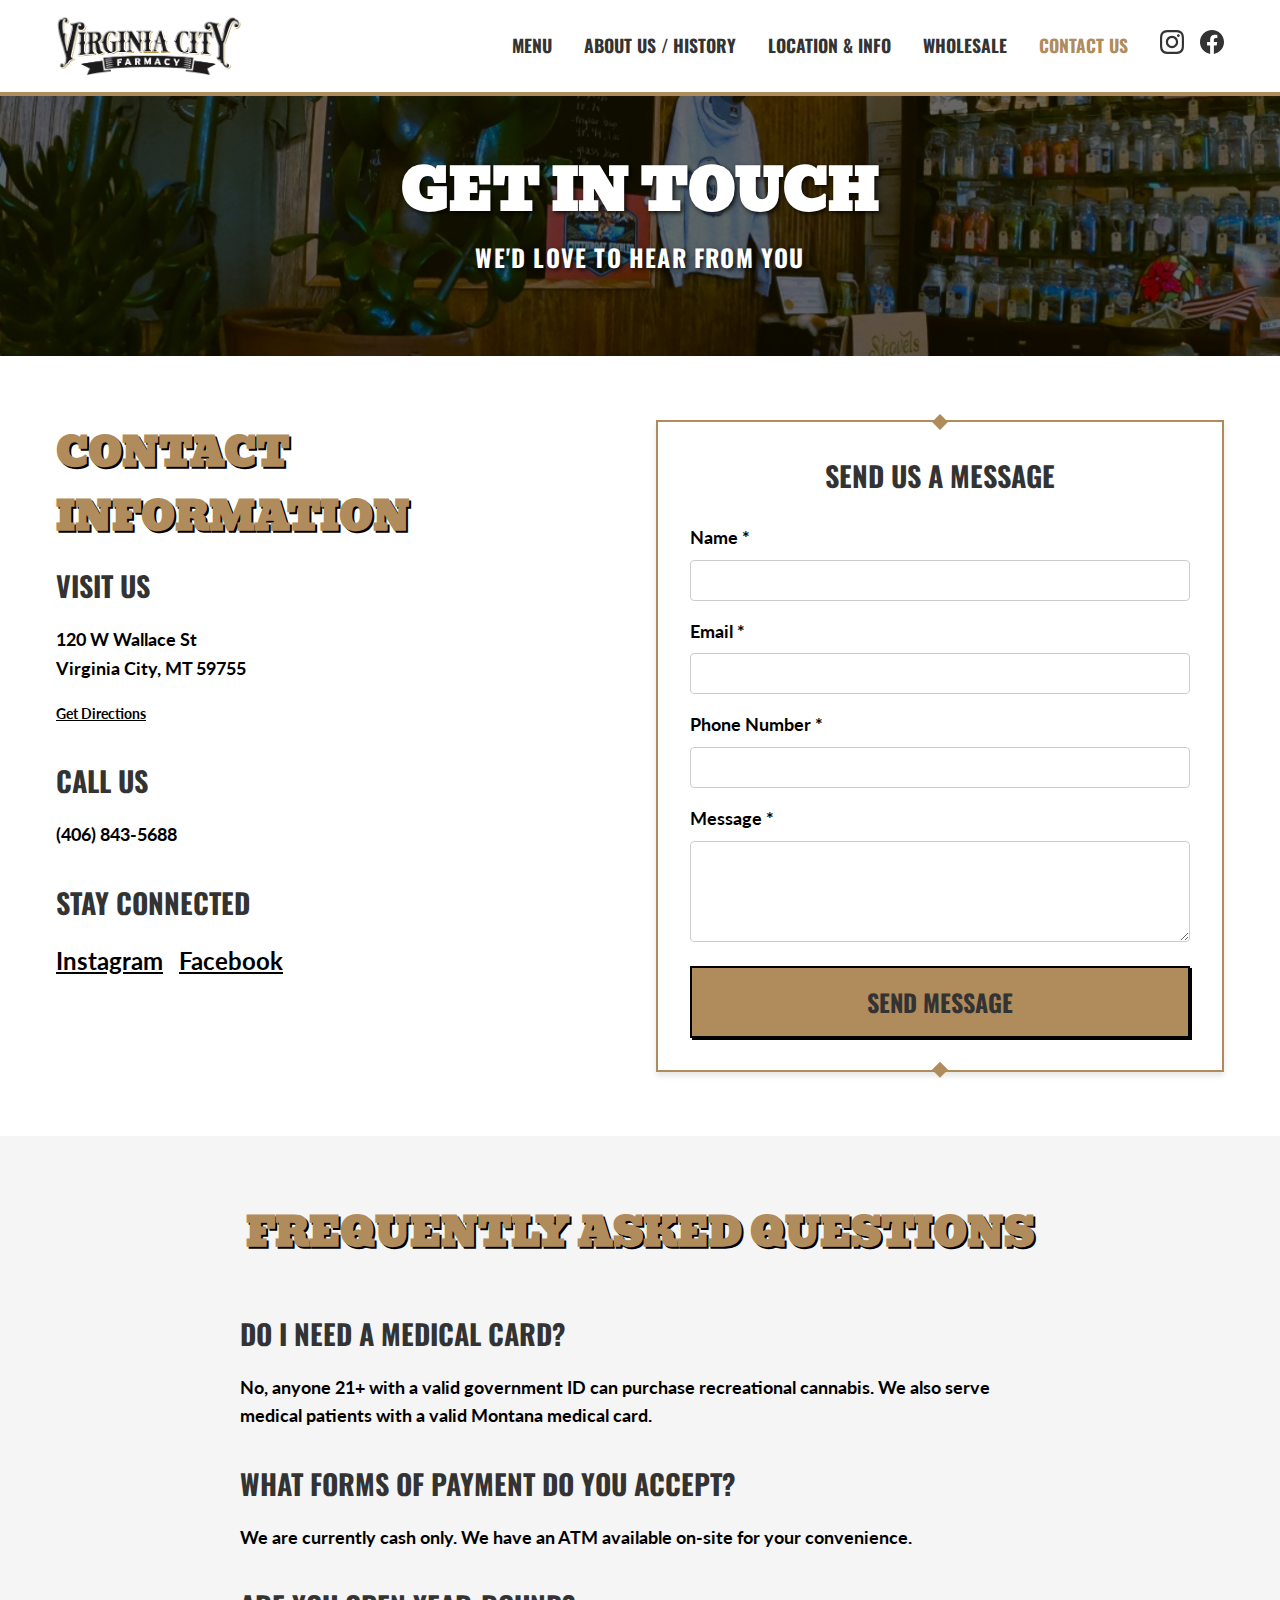
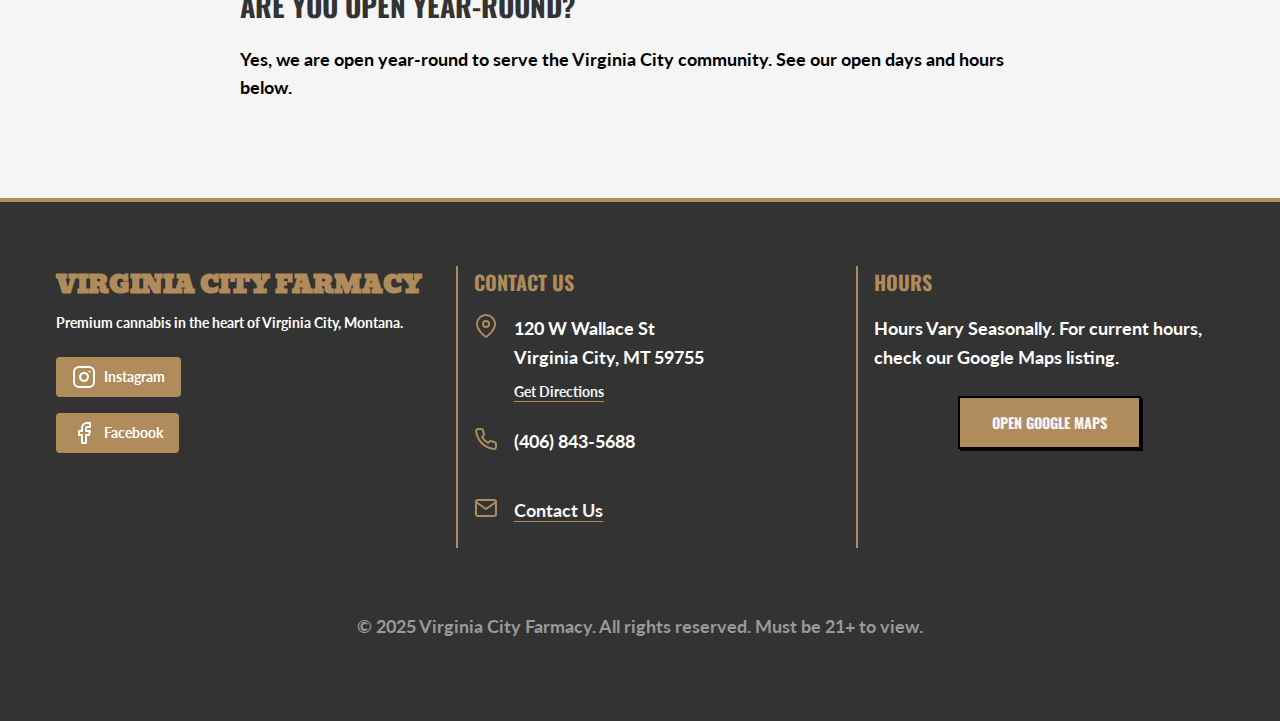
<file: contact.html>
<!DOCTYPE html>
<html lang="en">

<head>
    <meta charset="UTF-8">
    <meta name="viewport" content="width=device-width, initial-scale=1.0">

    <!-- Google tag (gtag.js) -->
    <script async src="https://www.googletagmanager.com/gtag/js?id=G-7BH90CTTKQ"></script>
    <script>
        window.dataLayer = window.dataLayer || [];
        function gtag() { dataLayer.push(arguments); }
        gtag('js', new Date());

        gtag('config', 'G-7BH90CTTKQ');
    </script>

    <meta name="description"
        content="Have questions about our products or location? Contact Virginia City Farmacy today. Call (406) 843-5688 or send us a message. We're here to help!">
    <meta name="keywords"
        content="contact dispensary, Virginia City Farmacy phone, email dispensary, cannabis questions">

    <!-- Open Graph / Facebook -->
    <meta property="og:type" content="website">
    <meta property="og:url" content="https://virginiacityfarmacy.com/contact.html">
    <meta property="og:title" content="Contact Us | Virginia City Farmacy | Questions & Inquiries">
    <title>Contact Us | Virginia City Farmacy | Questions & Inquiries</title>

    <!-- Google Fonts -->
    <link rel="preconnect" href="https://fonts.googleapis.com">
    <link rel="preconnect" href="https://fonts.gstatic.com" crossorigin>
    <link
        href="https://fonts.googleapis.com/css2?family=Bevan&family=Lato:wght@400;700&family=Oswald:wght@400;700&display=swap"
        rel="stylesheet">

    <link rel="icon" type="image/png" href="/favicon-96x96.png" sizes="96x96" />
    <link rel="icon" type="image/svg+xml" href="/favicon.svg" />
    <link rel="shortcut icon" href="/favicon.ico" />
    <link rel="apple-touch-icon" sizes="180x180" href="/apple-touch-icon.png" />
    <meta name="apple-mobile-web-app-title" content="VC Farmacy" />
    <link rel="manifest" href="/site.webmanifest" />

    <link rel="stylesheet" href="styles.css?v=3">
</head>

<body>
    <header class="site-header">
        <div class="container flex justify-between items-center">
            <div class="logo">
                <a href="index.html">
                    <img src="images/virginia-city-farmacy-logo-text-only-400px.png" alt="Virginia City Farmacy"
                        style="height: 60px;">
                </a>
            </div>

            <nav class="desktop-nav">
                <ul class="flex gap-lg items-center">
                    <li><a href="menu.html" class="nav-link">Menu</a></li>
                    <li><a href="about.html" class="nav-link">About Us / History</a></li>
                    <li><a href="location.html" class="nav-link">Location & Info</a></li>
                    <li><a href="wholesale.html" class="nav-link">Wholesale</a></li>
                    <li><a href="contact.html" class="nav-link" style="color: var(--color-gold);">Contact Us</a></li>
                    <li class="flex gap-md">
                        <a href="https://www.instagram.com/virginiacityfarmacy/" target="_blank" aria-label="Instagram">
                            <svg class="social-icon" viewBox="0 0 24 24">
                                <path
                                    d="M12 2.163c3.204 0 3.584.012 4.85.07 3.252.148 4.771 1.691 4.919 4.919.058 1.265.069 1.645.069 4.849 0 3.205-.012 3.584-.069 4.849-.149 3.225-1.664 4.771-4.919 4.919-1.266.058-1.644.07-4.85.07-3.204 0-3.584-.012-4.849-.07-3.26-.149-4.771-1.699-4.919-4.92-.058-1.265-.07-1.644-.07-4.849 0-3.204.013-3.583.07-4.849.149-3.227 1.664-4.771 4.919-4.919 1.266-.057 1.645-.069 4.849-.069zm0-2.163c-3.259 0-3.667.014-4.947.072-4.358.2-6.78 2.618-6.98 6.98-.059 1.281-.073 1.689-.073 4.948 0 3.259.014 3.668.072 4.948.2 4.358 2.618 6.78 6.98 6.98 1.281.058 1.689.072 4.948.072 3.259 0 3.668-.014 4.948-.072 4.354-.2 6.782-2.618 6.979-6.98.059-1.28.073-1.689.073-4.948 0-3.259-.014-3.667-.072-4.947-.196-4.354-2.617-6.78-6.979-6.98-1.281-.059-1.69-.073-4.949-.073zm0 5.838c-3.403 0-6.162 2.759-6.162 6.162s2.759 6.163 6.162 6.163 6.162-2.759 6.162-6.163c0-3.403-2.759-6.162-6.162-6.162zm0 10.162c-2.209 0-4-1.79-4-4 0-2.209 1.791-4 4-4s4 1.791 4 4c0 2.21-1.791 4-4 4zm6.406-11.845c-.796 0-1.441.645-1.441 1.44s.645 1.44 1.441 1.44c.795 0 1.439-.645 1.439-1.44s-.644-1.44-1.439-1.44z" />
                            </svg>
                        </a>
                        <a href="https://www.facebook.com/Virginiacityfarmacy" target="_blank" aria-label="Facebook">
                            <svg class="social-icon" viewBox="0 0 24 24">
                                <path
                                    d="M24 12.073c0-6.627-5.373-12-12-12s-12 5.373-12 12c0 5.99 4.388 10.954 10.125 11.854v-8.385H7.078v-3.47h3.047V9.43c0-3.007 1.792-4.669 4.533-4.669 1.312 0 2.686.235 2.686.235v2.953H15.83c-1.491 0-1.956.925-1.956 1.874v2.25h3.328l-.532 3.47h-2.796v8.385C19.612 23.027 24 18.062 24 12.073z" />
                            </svg>
                        </a>
                    </li>
                </ul>
            </nav>

            <button id="mobileMenuBtn" class="mobile-menu-btn">
                <svg width="32" height="32" fill="none" stroke="currentColor" viewBox="0 0 24 24">
                    <path stroke-linecap="round" stroke-linejoin="round" stroke-width="2" d="M4 6h16M4 12h16M4 18h16">
                    </path>
                </svg>
            </button>
        </div>

        <nav id="mobileMenu" class="mobile-menu">
            <a href="menu.html">Menu</a>
            <a href="about.html">About Us / History</a>
            <a href="location.html">Location & Info</a>
            <a href="wholesale.html">Wholesale</a>
            <a href="contact.html">Contact Us</a>
            <div class="flex gap-md justify-center" style="margin-top: 2rem;">
                <a href="https://www.instagram.com/virginiacityfarmacy/" target="_blank" aria-label="Instagram">
                    <svg style="width: 32px; height: 32px; fill: black;" viewBox="0 0 24 24">
                        <path
                            d="M12 2.163c3.204 0 3.584.012 4.85.07 3.252.148 4.771 1.691 4.919 4.919.058 1.265.069 1.645.069 4.849 0 3.205-.012 3.584-.069 4.849-.149 3.225-1.664 4.771-4.919 4.919-1.266.058-1.644.07-4.85.07-3.204 0-3.584-.012-4.849-.07-3.26-.149-4.771-1.699-4.919-4.92-.058-1.265-.07-1.644-.07-4.849 0-3.204.013-3.583.07-4.849.149-3.227 1.664-4.771 4.919-4.919 1.266-.057 1.645-.069 4.849-.069zm0-2.163c-3.259 0-3.667.014-4.947.072-4.358.2-6.78 2.618-6.98 6.98-.059 1.281-.073 1.689-.073 4.948 0 3.259.014 3.668.072 4.948.2 4.358 2.618 6.78 6.98 6.98 1.281.058 1.689.072 4.948.072 3.259 0 3.668-.014 4.948-.072 4.354-.2 6.782-2.618 6.979-6.98.059-1.28.073-1.689.073-4.948 0-3.259-.014-3.667-.072-4.947-.196-4.354-2.617-6.78-6.979-6.98-1.281-.059-1.69-.073-4.949-.073zm0 5.838c-3.403 0-6.162 2.759-6.162 6.162s2.759 6.163 6.162 6.163 6.162-2.759 6.162-6.163c0-3.403-2.759-6.162-6.162-6.162zm0 10.162c-2.209 0-4-1.79-4-4 0-2.209 1.791-4 4-4s4 1.791 4 4c0 2.21-1.791 4-4 4zm6.406-11.845c-.796 0-1.441.645-1.441 1.44s.645 1.44 1.441 1.44c.795 0 1.439-.645 1.439-1.44s-.644-1.44-1.439-1.44z" />
                    </svg>
                </a>
                <a href="https://www.facebook.com/Virginiacityfarmacy" target="_blank" aria-label="Facebook">
                    <svg style="width: 32px; height: 32px; fill: black;" viewBox="0 0 24 24">
                        <path
                            d="M24 12.073c0-6.627-5.373-12-12-12s-12 5.373-12 12c0 5.99 4.388 10.954 10.125 11.854v-8.385H7.078v-3.47h3.047V9.43c0-3.007 1.792-4.669 4.533-4.669 1.312 0 2.686.235 2.686.235v2.953H15.83c-1.491 0-1.956.925-1.956 1.874v2.25h3.328l-.532 3.47h-2.796v8.385C19.612 23.027 24 18.062 24 12.073z" />
                    </svg>
                </a>
            </div>
        </nav>
    </header>

    <div class="page-header text-center page-header-bg section"
        style="background-image: url('images/dispensary-counter.jpg');">
        <div class="container">
            <h1 class="text-white">Get in Touch</h1>
            <p class="text-white">We'd love to hear from you</p>
        </div>
    </div>

    <section class="section">
        <div class="container grid grid-2 gap-lg">
            <!-- Contact Info -->
            <div>
                <h2>Contact Information</h2>
                <div style="margin-bottom: 2rem;">
                    <h3>Visit Us</h3>
                    <p>120 W Wallace St<br>Virginia City, MT 59755</p>
                    <a href="https://www.google.com/maps/place/Virginia+City+Farmacy/@45.293466,-111.945868,17z"
                        target="_blank" class="" style="font-size: 0.9rem; margin-top: 0;">Get Directions</a>
                </div>
                <div style="margin-bottom: 2rem;">
                    <h3>Call Us</h3>
                    <p>(406) 843-5688</p>
                </div>

                <h3>Stay Connected</h3>
                <div class="flex gap-md" style="margin-top: 1rem;">
                    <a href="https://www.instagram.com/virginiacityfarmacy/" target="_blank"
                        style="font-size: 1.5rem;">Instagram</a>
                    <a href="https://www.facebook.com/Virginiacityfarmacy" target="_blank"
                        style="font-size: 1.5rem;">Facebook</a>
                </div>
            </div>
            <!-- Contact Form -->
            <div class="card fancy-border">
                <h3>Send us a Message</h3>
                <form id="contactForm" action="process-form.php" method="POST"
                    style="margin-top: 1.5rem; text-align: left;">
                    <div style="margin-bottom: 1rem;">
                        <label for="name" style="display: block; margin-bottom: 0.5rem; font-weight: 700;">Name
                            *</label>
                        <input type="text" id="name" name="name" required
                            style="width: 100%; padding: 0.75rem; border: 1px solid #ccc; border-radius: var(--radius-sm);">
                    </div>
                    <div style="margin-bottom: 1rem;">
                        <label for="email" style="display: block; margin-bottom: 0.5rem; font-weight: 700;">Email
                            *</label>
                        <input type="email" id="email" name="email" required
                            style="width: 100%; padding: 0.75rem; border: 1px solid #ccc; border-radius: var(--radius-sm);">
                    </div>
                    <div style="margin-bottom: 1rem;">
                        <label for="phone" style="display: block; margin-bottom: 0.5rem; font-weight: 700;">Phone
                            Number *</label>
                        <input type="tel" id="phone" name="phone" required
                            style="width: 100%; padding: 0.75rem; border: 1px solid #ccc; border-radius: var(--radius-sm);">
                    </div>
                    <div style="margin-bottom: 1rem;">
                        <label for="message" style="display: block; margin-bottom: 0.5rem; font-weight: 700;">Message
                            *</label>
                        <textarea id="message" name="message" rows="5" required
                            style="width: 100%; padding: 0.75rem; border: 1px solid #ccc; border-radius: var(--radius-sm);"></textarea>
                    </div>
                    <div class="cf-turnstile" data-sitekey="0x4AAAAAACCj8Xn5c46UxeCH"></div>
                    <button type="submit" class="btn" style="width: 100%; font-size: 1.5rem;">Send Message</button>
                </form>
            </div>
        </div>
    </section>

    <section class="section bg-light">
        <div class="container">
            <div class="text-center" style="margin-bottom: 3rem;">
                <h2>Frequently Asked Questions</h2>
            </div>
            <div style="max-width: 800px; margin: 0 auto;">
                <div style="margin-bottom: 2rem;">
                    <h3>Do I need a medical card?</h3>
                    <p>No, anyone 21+ with a valid government ID can purchase recreational cannabis. We also serve
                        medical patients with a valid Montana medical card.</p>
                </div>
                <div style="margin-bottom: 2rem;">
                    <h3>What forms of payment do you accept?</h3>
                    <p>We are currently cash only. We have an ATM available on-site for your convenience.</p>
                </div>
                <div style="margin-bottom: 2rem;">
                    <h3>Are you open year-round?</h3>
                    <p>Yes, we are open year-round to serve the Virginia City community. See our open days and hours
                        below.</p>
                </div>
            </div>
        </div>
    </section>

    <!-- Footer -->
    <footer class="site-footer">
        <div class="container">
            <div class="grid grid-3">
                <div class="footer-logo-col">
                    <h4
                        style="font-family: var(--font-heading); font-size: 1.5rem; margin-bottom: 0.5rem; color: var(--color-gold);">
                        Virginia City Farmacy</h4>
                    <p style="font-size: 0.9rem; line-height: 1.4; margin-bottom: 1.5rem;">Premium cannabis in the heart
                        of Virginia City, Montana.</p>

                    <div class="flex flex-col gap-md">
                        <a href="https://www.instagram.com/virginiacityfarmacy/" target="_blank"
                            class="gold-social-btn">
                            <svg xmlns="http://www.w3.org/2000/svg" width="24" height="24" viewBox="0 0 24 24"
                                fill="none" stroke="currentColor" stroke-width="2" stroke-linecap="round"
                                stroke-linejoin="round" class="footer-icon">
                                <rect x="2" y="2" width="20" height="20" rx="5" ry="5"></rect>
                                <path d="M16 11.37A4 4 0 1 1 12.63 8 4 4 0 0 1 16 11.37z"></path>
                                <line x1="17.5" y1="6.5" x2="17.51" y2="6.5"></line>
                            </svg>
                            Instagram
                        </a>
                        <a href="https://www.facebook.com/Virginiacityfarmacy" target="_blank" class="gold-social-btn">
                            <svg xmlns="http://www.w3.org/2000/svg" width="24" height="24" viewBox="0 0 24 24"
                                fill="none" stroke="currentColor" stroke-width="2" stroke-linecap="round"
                                stroke-linejoin="round" class="footer-icon">
                                <path d="M18 2h-3a5 5 0 0 0-5 5v3H7v4h3v8h4v-8h3l1-4h-4V7a1 1 0 0 1 1-1h3z"></path>
                            </svg>
                            Facebook
                        </a>
                    </div>
                </div>
                <div class="footer-column">
                    <h4>Contact Us</h4>
                    <div class="contact-row">
                        <svg xmlns="http://www.w3.org/2000/svg" width="24" height="24" viewBox="0 0 24 24" fill="none"
                            stroke="currentColor" stroke-width="2" stroke-linecap="round" stroke-linejoin="round"
                            class="footer-icon">
                            <path d="M21 10c0 7-9 13-9 13s-9-6-9-13a9 9 0 0 1 18 0z"></path>
                            <circle cx="12" cy="10" r="3"></circle>
                        </svg>
                        <div>
                            <p style="margin-bottom: 0.5rem;">120 W Wallace St<br>Virginia City, MT 59755</p>
                            <a href="https://maps.app.goo.gl/vBpnoYLeLJhsMgKC8" target="_blank"
                                class="footer-link contact-link-underline" style="font-size: 0.9rem; margin-top: 0;">Get
                                Directions</a>
                        </div>
                    </div>
                    <div class="contact-row">
                        <svg xmlns="http://www.w3.org/2000/svg" width="24" height="24" viewBox="0 0 24 24" fill="none"
                            stroke="currentColor" stroke-width="2" stroke-linecap="round" stroke-linejoin="round"
                            class="footer-icon">
                            <path
                                d="M22 16.92v3a2 2 0 0 1-2.18 2 19.79 19.79 0 0 1-8.63-3.07 19.5 19.5 0 0 1-6-6 19.79 19.79 0 0 1-3.07-8.67A2 2 0 0 1 4.11 2h3a2 2 0 0 1 2 1.72 12.84 12.84 0 0 0 .7 2.81 2 2 0 0 1-.45 2.11L8.09 9.91a16 16 0 0 0 6 6l1.27-1.27a2 2 0 0 1 2.11-.45 12.84 12.84 0 0 0 2.81.7A2 2 0 0 1 22 16.92z" />
                        </svg>
                        <p>(406) 843-5688</p>
                    </div>
                    <div class="contact-row">
                        <svg xmlns="http://www.w3.org/2000/svg" width="24" height="24" viewBox="0 0 24 24" fill="none"
                            stroke="currentColor" stroke-width="2" stroke-linecap="round" stroke-linejoin="round"
                            class="footer-icon">
                            <path d="M4 4h16c1.1 0 2 .9 2 2v12c0 1.1-.9 2-2 2H4c-1.1 0-2-.9-2-2V6c0-1.1.9-2 2-2z">
                            </path>
                            <polyline points="22,6 12,13 2,6"></polyline>
                        </svg>
                        <a href="contact.html" class="footer-link contact-link-underline"
                            style="margin-top: 0; font-weight: bold;">Contact Us</a>
                    </div>
                </div>
                <div class="footer-column">
                    <h4>Hours</h4>
                    <div class="hours-container vertical">
                        <p style="margin-bottom: 1rem;">Hours Vary Seasonally. For current hours, check our Google Maps
                            listing.</p>
                        <a href="https://maps.app.goo.gl/vBpnoYLeLJhsMgKC8" target="_blank" class="btn">OPEN GOOGLE
                            MAPS</a>
                    </div>
                </div>
            </div>
            <div class="text-center" style="margin-top: 3rem; padding-top: 1rem;">
                <p class="text-sm" style="color: #999;">&copy; <span class="js-copyright-year">2025</span> Virginia City
                    Farmacy. All rights reserved. Must
                    be
                    21+ to view.</p>
            </div>
        </div>
    </footer>

    <script src="script.js"></script>
</body>

</html>
</file>
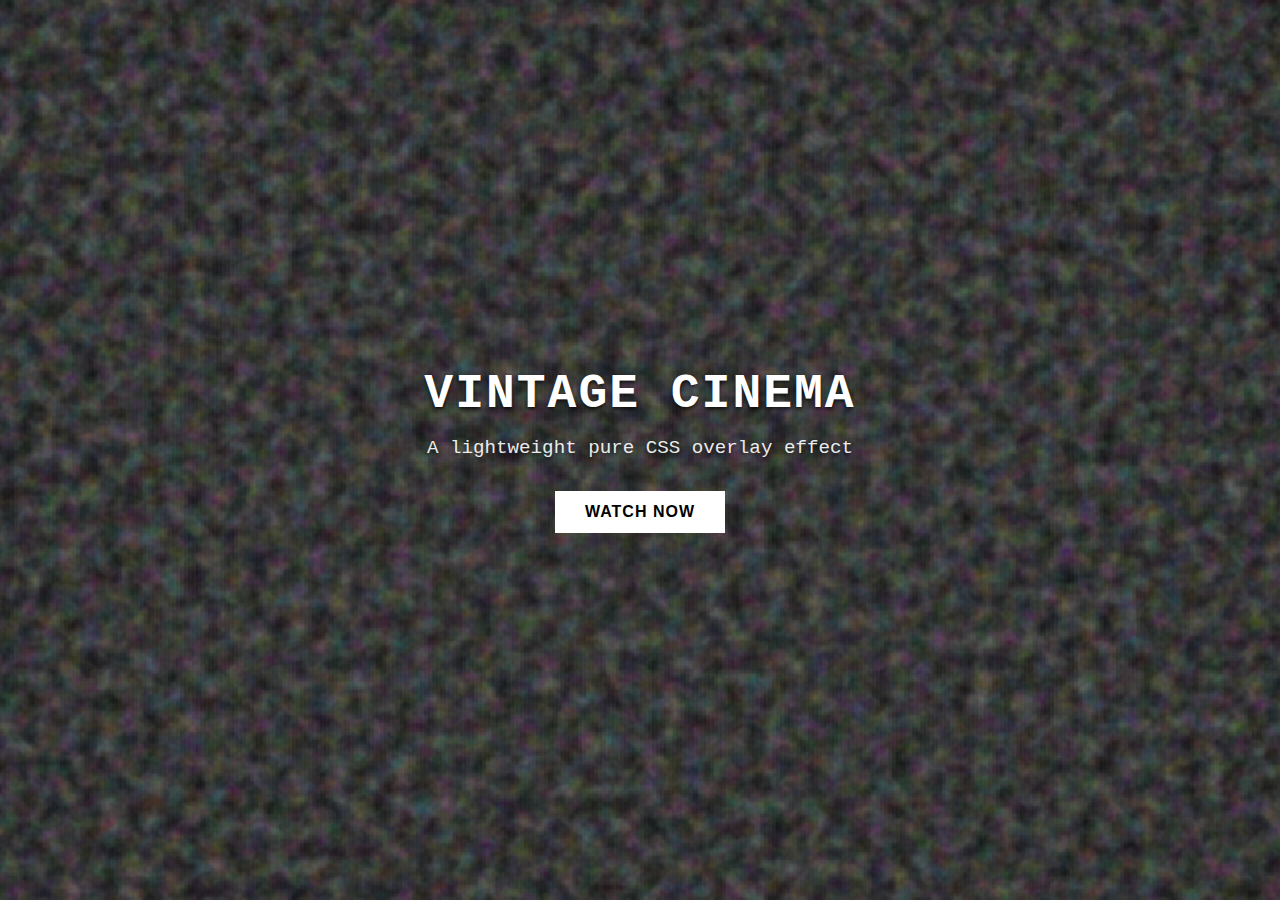
<file: film.html>
<!DOCTYPE html>
<html lang="en">
<head>
    <meta charset="UTF-8">
    <meta name="viewport" content="width=device-width, initial-scale=1.0">
    <title>Old Film Effect Hero</title>
    <style>
        /* --- RESET & BASICS --- */
        * { box-sizing: border-box; margin: 0; padding: 0; }
        body { font-family: 'Courier New', Courier, monospace; background: #000; color: #fff; }

        /* --- HERO CONTAINER --- */
        .hero {
            position: relative;
            width: 100%;
            height: 100vh;
            overflow: hidden;
            display: flex;
            justify-content: center;
            align-items: center;
            background-color: #111;
        }

        /* --- SLIDESHOW LAYER (Bottom) --- */
        .slideshow {
            position: absolute;
            top: 0;
            left: 0;
            width: 100%;
            height: 100%;
            z-index: 1;
        }

        /* Demo Slides: Using CSS gradients to simulate images so this file works instantly */
        .slide {
            position: absolute;
            width: 100%;
            height: 100%;
            opacity: 0;
            animation: crossfade 12s infinite;
            background-size: cover;
            background-position: center;
        }

        /* Simulating 3 different images */
        .slide:nth-child(1) { 
            background: linear-gradient(45deg, #4a3b3b, #2c2424); 
            animation-delay: 0s; 
        }
        .slide:nth-child(2) { 
            background: linear-gradient(45deg, #243b55, #141e30); 
            animation-delay: 4s; 
        }
        .slide:nth-child(3) { 
            background: linear-gradient(45deg, #1d4350, #a43931); 
            animation-delay: 8s; 
        }

        /* --- OLD FILM OVERLAY (Middle) --- */
        .film-overlay {
            position: absolute;
            top: 0;
            left: 0;
            width: 100%;
            height: 100%;
            z-index: 2; /* Above slides, below text */
            pointer-events: none; /* CRITICAL: Lets clicks pass through to buttons */
            background: transparent;
        }

        /* The Grain (Noise) */
        .film-overlay::after {
            content: "";
            position: absolute;
            top: -100%;
            left: -50%;
            width: 300%;
            height: 300%;
            /* Lightweight embedded SVG noise */
            background-image: url('data:image/svg+xml;utf8,%3Csvg viewBox="0 0 200 200" xmlns="http://www.w3.org/2000/svg"%3E%3Cfilter id="noiseFilter"%3E%3CfeTurbulence type="fractalNoise" baseFrequency="0.65" numOctaves="3" stitchTiles="stitch"/%3E%3C/filter%3E%3Crect width="100%25" height="100%25" filter="url(%23noiseFilter)" opacity="1"/%3E%3C/svg%3E');
            opacity: 0.45; 
            animation: grain 8s steps(10) infinite;
        }

        /* The Scratches & Vignette */
        .film-overlay::before {
            content: "";
            position: absolute;
            top: 0;
            left: 0;
            width: 100%;
            height: 100%;
            /* Vertical scratch lines */
            background: repeating-linear-gradient(
                90deg,
                transparent 0,
                transparent 2px,
                rgba(255, 255, 255, 0.1) 3px,
                transparent 4px
            );
            /* Vignette (dark corners) */
            box-shadow: inset 0 0 200px rgba(0,0,0,0.9); 
            opacity: 0.3;
            animation: flicker 4s infinite;
        }

        /* --- CONTENT LAYER (Top) --- */
        .hero-content {
            position: relative;
            z-index: 3;
            text-align: center;
            padding: 20px;
            /* Optional: subtle text shadow for readability over noisy background */
            text-shadow: 0 2px 4px rgba(0,0,0,0.8);
        }

        h1 {
            font-size: 3rem;
            margin-bottom: 1rem;
            letter-spacing: 2px;
            text-transform: uppercase;
        }

        p {
            font-size: 1.2rem;
            margin-bottom: 2rem;
            opacity: 0.9;
        }

        button {
            padding: 12px 30px;
            font-size: 1rem;
            background-color: #fff;
            color: #000;
            border: none;
            cursor: pointer;
            text-transform: uppercase;
            font-weight: bold;
            letter-spacing: 1px;
            transition: background 0.3s ease;
        }

        button:hover {
            background-color: #ccc;
        }

        /* --- ANIMATIONS --- */
        @keyframes crossfade {
            0% { opacity: 0; }
            10% { opacity: 1; }
            33% { opacity: 1; }
            43% { opacity: 0; }
            100% { opacity: 0; }
        }

        @keyframes grain {
            0%, 100% { transform: translate(0, 0); }
            10% { transform: translate(-5%, -10%); }
            20% { transform: translate(-15%, 5%); }
            30% { transform: translate(5%, -25%); }
            40% { transform: translate(-5%, 25%); }
            50% { transform: translate(-15%, 10%); }
            60% { transform: translate(15%, 0%); }
            70% { transform: translate(0%, 15%); }
            80% { transform: translate(3%, 35%); }
            90% { transform: translate(-10%, 10%); }
        }

        @keyframes flicker {
            0% { opacity: 0.3; transform: translateX(0px); }
            5% { opacity: 0.1; transform: translateX(40px); }
            10% { opacity: 0.3; transform: translateX(10px); }
            15% { opacity: 0.4; transform: translateX(80px); }
            30% { opacity: 0.2; transform: translateX(5px); }
            50% { opacity: 0.3; transform: translateX(90px); }
            80% { opacity: 0.1; transform: translateX(20px); }
            100% { opacity: 0.3; transform: translateX(0px); }
        }
    </style>
</head>
<body>

    <section class="hero">
        
        <div class="slideshow">
            <div class="slide"></div>
            <div class="slide"></div>
            <div class="slide"></div>
        </div>

        <div class="film-overlay"></div>

        <div class="hero-content">
            <h1>Vintage Cinema</h1>
            <p>A lightweight pure CSS overlay effect</p>
            <button onclick="alert('Button clicked! Pointer-events are working.')">Watch Now</button>
        </div>

    </section>

</body>
</html>
</file>
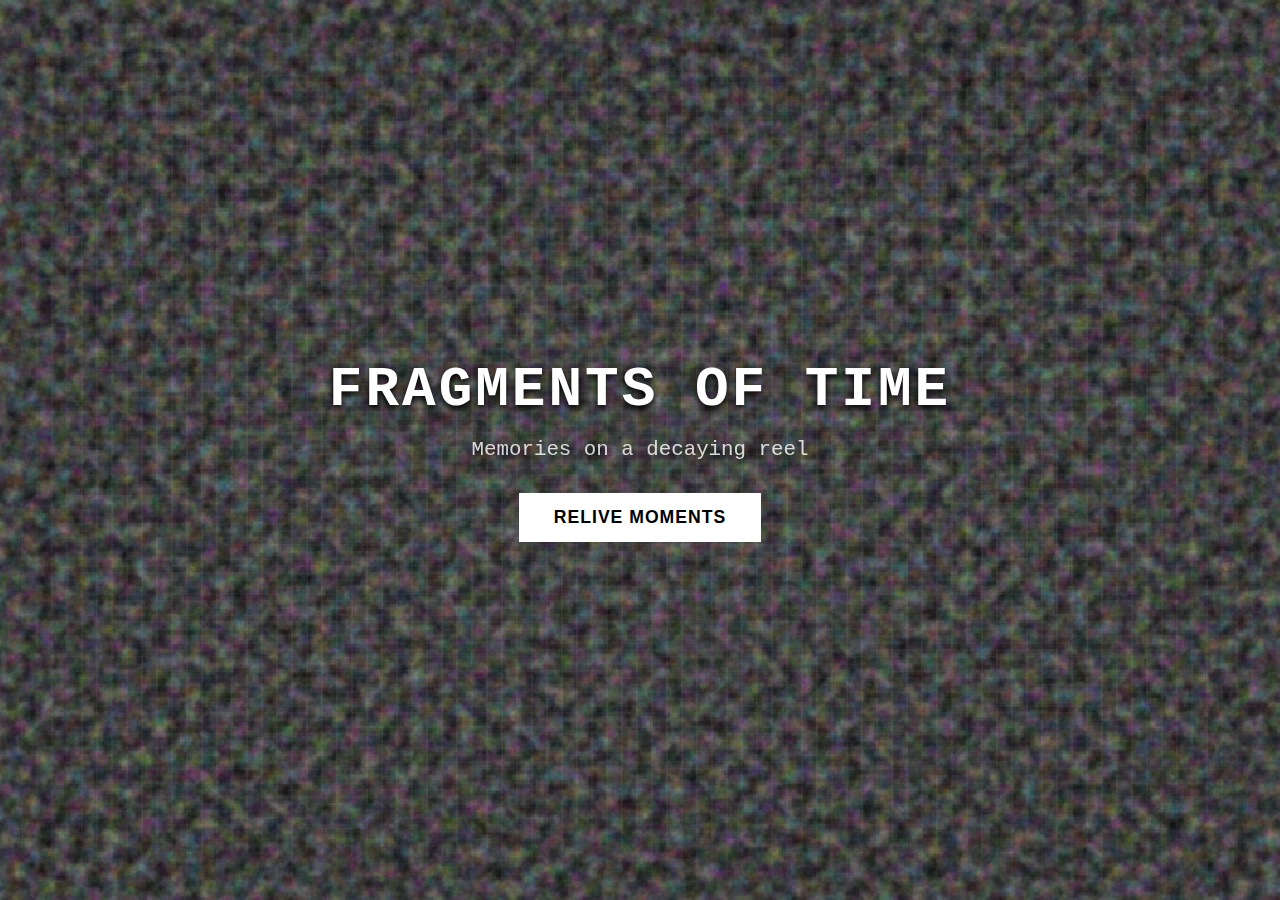
<file: film2.html>
<!DOCTYPE html>
<html lang="en">
<head>
    <meta charset="UTF-8">
    <meta name="viewport" content="width=device-width, initial-scale=1.0">
    <title>Decayed Film Reel Hero</title>
    <style>
        /* --- RESET & BASICS --- */
        * { box-sizing: border-box; margin: 0; padding: 0; }
        body { font-family: 'Courier New', Courier, monospace; background: #000; color: #fff; }

        /* --- HERO CONTAINER --- */
        .hero {
            position: relative;
            width: 100%;
            height: 100vh;
            overflow: hidden;
            display: flex;
            justify-content: center;
            align-items: center;
            background-color: #111;
        }

        /* --- SLIDESHOW LAYER (Bottom) --- */
        .slideshow {
            position: absolute;
            top: 0;
            left: 0;
            width: 100%;
            height: 100%;
            z-index: 1;
            /* Added filters for discoloration/decay */
            filter: contrast(0.8) saturate(0.8) brightness(0.9) sepia(0.5) hue-rotate(-10deg);
        }

        /* Demo Slides: Using CSS gradients to simulate images so this file works instantly */
        .slide {
            position: absolute;
            width: 100%;
            height: 100%;
            opacity: 0;
            animation: crossfade 15s infinite; /* Slower crossfade for decayed feel */
            background-size: cover;
            background-position: center;
        }

        /* Simulating 3 different images */
        .slide:nth-child(1) { 
            background: linear-gradient(45deg, #5a4b4b, #3c2f2f); 
            animation-delay: 0s; 
        }
        .slide:nth-child(2) { 
            background: linear-gradient(45deg, #344b65, #242e40); 
            animation-delay: 5s; 
        }
        .slide:nth-child(3) { 
            background: linear-gradient(45deg, #2d5360, #b44941); 
            animation-delay: 10s; 
        }

        /* --- DECAYED FILM OVERLAY (Middle) --- */
        .film-overlay {
            position: absolute;
            top: 0;
            left: 0;
            width: 100%;
            height: 100%;
            z-index: 2; /* Above slides, below text */
            pointer-events: none; /* CRITICAL: Lets clicks pass through to buttons */
            background: transparent;

            /* NEW: Irregular border to simulate film edge decay */
            border: 20px solid transparent; /* Acts as padding for the border image */
            border-image: url('data:image/svg+xml;utf8,<svg xmlns="http://www.w3.org/2000/svg" width="100" height="100" viewBox="0 0 100 100"><filter id="f1"><feTurbulence baseFrequency="0.1" numOctaves="3" result="t" /><feColorMatrix in="t" type="matrix" values="0 0 0 0 0, 0 0 0 0 0, 0 0 0 0 0, 0 0 0 0.5 0" /></filter><rect width="100" height="100" fill="black" filter="url(%23f1)" /></svg>') 20 round;
        }

        /* The Grain (Noise) - More pronounced */
        .film-overlay::after {
            content: "";
            position: absolute;
            top: -100%;
            left: -50%;
            width: 300%;
            height: 300%;
            /* More aggressive noise pattern */
            background-image: url('data:image/svg+xml;utf8,%3Csvg viewBox="0 0 200 200" xmlns="http://www.w3.org/2000/svg"%3E%3Cfilter id="noiseFilter"%3E%3CfeTurbulence type="fractalNoise" baseFrequency="0.8" numOctaves="4" stitchTiles="stitch"/%3E%3C/filter%3E%3Crect width="100%25" height="100%25" filter="url(%23noiseFilter)" opacity="1"/%3E%3C/svg%3E');
            opacity: 0.6; /* Higher opacity for stronger grain */
            animation: grain 6s steps(8) infinite; /* Faster, jerkier grain */
        }

        /* The Scratches, Dust & Vignette - More pronounced and distorted */
        .film-overlay::before {
            content: "";
            position: absolute;
            top: 0;
            left: 0;
            width: 100%;
            height: 100%;
            /* More noticeable vertical scratches and added horizontal dust/specks */
            background: 
                repeating-linear-gradient(
                    90deg,
                    transparent 0,
                    transparent 1px,
                    rgba(255, 255, 255, 0.2) 2px, /* Stronger scratch visibility */
                    transparent 3px,
                    transparent 15px /* Wider gaps */
                ),
                repeating-linear-gradient(
                    0deg, /* Horizontal lines for dust */
                    transparent 0,
                    transparent 5px,
                    rgba(255, 255, 255, 0.1) 6px,
                    transparent 7px
                ),
                radial-gradient(ellipse at center, transparent 0%, rgba(0,0,0,0.8) 70%); /* Stronger, more aggressive vignette */
            
            box-shadow: 
                inset 0 0 100px rgba(0,0,0,0.7), /* Darker overall */
                inset 0 0 200px rgba(0,0,0,0.5); /* More defined vignette */

            opacity: 0.5; /* Increased base opacity */
            animation: flicker 2s infinite, distort 10s ease-in-out infinite alternate; /* Faster flicker, added distortion */
        }

        /* --- CONTENT LAYER (Top) --- */
        .hero-content {
            position: relative;
            z-index: 3;
            text-align: center;
            padding: 20px;
            text-shadow: 0 3px 6px rgba(0,0,0,1); /* Stronger shadow for readability */
        }

        h1 {
            font-size: 3.5rem; /* Slightly larger */
            margin-bottom: 1rem;
            letter-spacing: 3px;
            text-transform: uppercase;
        }

        p {
            font-size: 1.3rem; /* Slightly larger */
            margin-bottom: 2rem;
            opacity: 0.8;
        }

        button {
            padding: 14px 35px; /* Slightly larger button */
            font-size: 1.1rem;
            background-color: #fff;
            color: #000;
            border: none;
            cursor: pointer;
            text-transform: uppercase;
            font-weight: bold;
            letter-spacing: 1px;
            transition: background 0.3s ease;
        }

        button:hover {
            background-color: #ccc;
        }

        /* --- ANIMATIONS --- */
        @keyframes crossfade {
            0% { opacity: 0; }
            10% { opacity: 1; }
            33% { opacity: 1; }
            43% { opacity: 0; }
            100% { opacity: 0; }
        }

        @keyframes grain {
            0%, 100% { transform: translate(0, 0) scale(1.0); }
            10% { transform: translate(-7%, -12%) scale(1.05); }
            20% { transform: translate(-18%, 7%) scale(1.0); }
            30% { transform: translate(7%, -28%) scale(1.03); }
            40% { transform: translate(-7%, 28%) scale(1.0); }
            50% { transform: translate(-18%, 12%) scale(1.06); }
            60% { transform: translate(18%, 0%) scale(1.0); }
            70% { transform: translate(0%, 18%) scale(1.04); }
            80% { transform: translate(5%, 38%) scale(1.0); }
            90% { transform: translate(-12%, 12%) scale(1.02); }
        }

        @keyframes flicker {
            0% { opacity: 0.5; transform: translateX(0px); }
            4% { opacity: 0.2; transform: translateX(50px); } /* More drastic change */
            8% { opacity: 0.6; transform: translateX(15px); }
            12% { opacity: 0.3; transform: translateX(90px); }
            16% { opacity: 0.7; transform: translateX(10px); }
            20% { opacity: 0.4; transform: translateX(100px); }
            24% { opacity: 0.8; transform: translateX(25px); }
            28% { opacity: 0.5; transform: translateX(110px); }
            32% { opacity: 0.2; transform: translateX(0px); }
            36% { opacity: 0.6; transform: translateX(70px); }
            40% { opacity: 0.3; transform: translateX(30px); }
            100% { opacity: 0.5; transform: translateX(0px); }
        }

        /* NEW: Distortion/Warping effect */
        @keyframes distort {
            0% { transform: skewX(0deg) scaleY(1); }
            25% { transform: skewX(0.5deg) scaleY(0.99); }
            50% { transform: skewX(-0.5deg) scaleY(1.01); }
            75% { transform: skewX(0.3deg) scaleY(0.98); }
            100% { transform: skewX(0deg) scaleY(1); }
        }
    </style>
</head>
<body>

    <section class="hero">
        
        <div class="slideshow">
            <div class="slide"></div>
            <div class="slide"></div>
            <div class="slide"></div>
        </div>

        <div class="film-overlay"></div>

        <div class="hero-content">
            <h1>Fragments of Time</h1>
            <p>Memories on a decaying reel</p>
            <button onclick="alert('Button clicked! Pointer-events are working.')">Relive Moments</button>
        </div>

    </section>

</body>
</html>
</file>
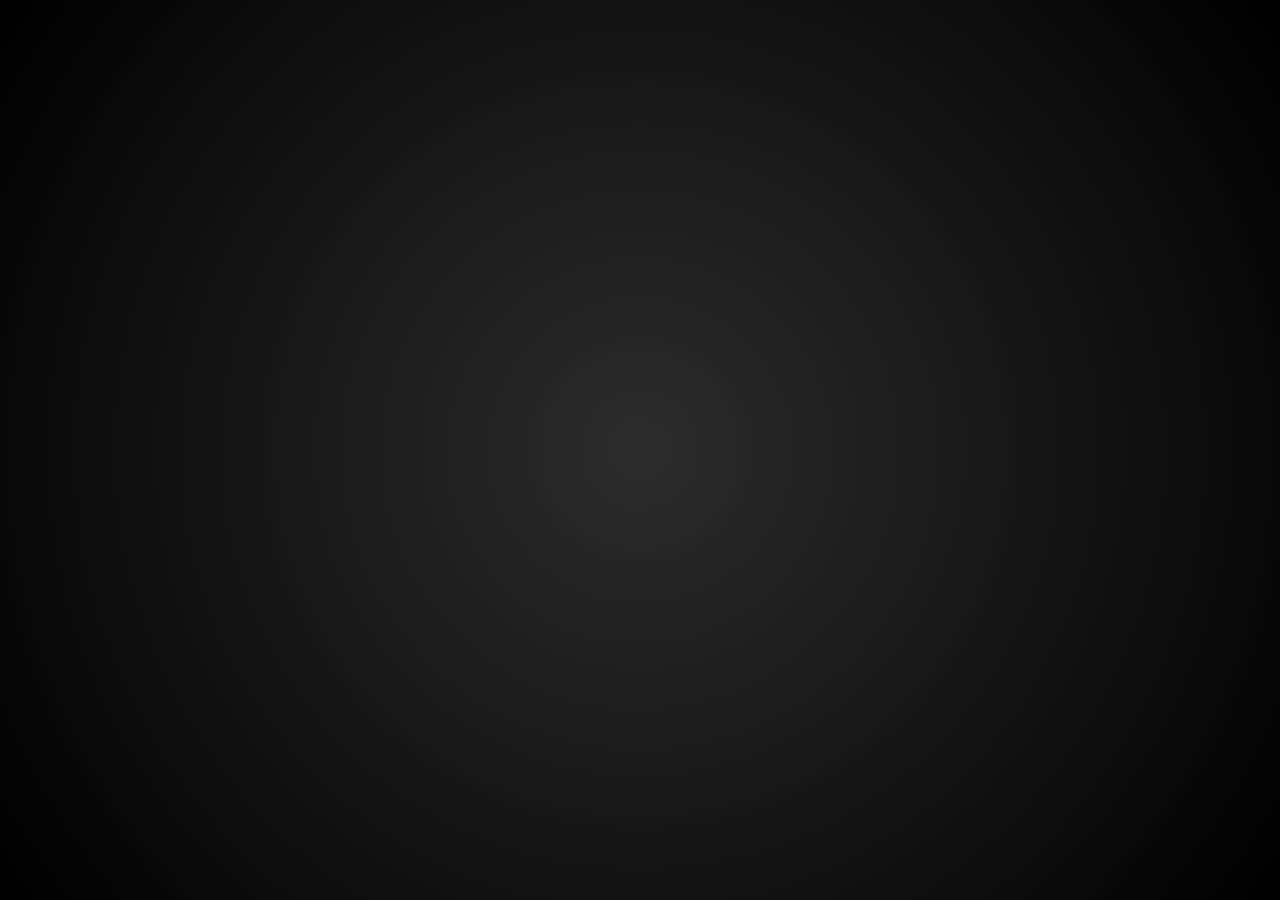
<file: hero.html>
<!DOCTYPE html>
<html lang="en">
<head>
    <meta charset="UTF-8">
    <meta name="viewport" content="width=device-width, initial-scale=1.0">
    <title>New Vibes Old West Motion Graphic</title>
    
    <!-- Google Fonts: Bevan (Slab) and Oswald (Sans) --><link rel="preconnect" href="https://fonts.googleapis.com">
    <link rel="preconnect" href="https://fonts.gstatic.com" crossorigin>
    <link href="https://fonts.googleapis.com/css2?family=Bevan&family=Oswald:wght@500&display=swap" rel="stylesheet">

    <style>
        /* ========================================
           CUSTOMIZATION ZONE
           Change these variables to match your brand
           ========================================
        */
        :root {
            /* The main color of the text (Gold from logo) */
            --text-color: #B08B5B;
            
            /* The color of the shadow/glow (Also Gold from logo) */
            --accent-glow: #B08B5B;
            
            /* The dark shadow for contrast (Deep Brown/Leather) */
            --shadow-depth: #2a1a11;
            
            /* Animation Speed */
            --anim-speed: 6s;
        }

        /* Reset & Layout for the Demo (You can ignore this part when copying) */
        body, html {
            margin: 0;
            padding: 0;
            height: 100%;
            width: 100%;
            overflow: hidden;
            font-family: 'Bevan', serif;
            background-color: #1a1a1a; 
            /* Placeholder background to simulate a hero image */
            background-image: radial-gradient(circle at center, #2c2c2c 0%, #000000 100%);
            display: flex;
            align-items: center;
            justify-content: center;
        }

        /* ========================================
           HERO COMPONENT STYLES
           Copy everything below this line
           ========================================
        */

        .western-hero-container {
            position: relative;
            width: 100%;
            max-width: 1200px;
            padding: 2rem;
            text-align: center;
            z-index: 10;
            /* Ensures text is selectable but pointer events flow through transparent areas */
            pointer-events: none; 
        }

        .western-text {
            display: flex;
            flex-direction: column;
            align-items: center;
            justify-content: center;
            
            /* Responsive Font Sizing using Clamp 
               Min: 3rem, Preferred: 8vw, Max: 8rem */
            font-size: clamp(3rem, 8vw, 8rem);
            line-height: 1.1;
            text-transform: uppercase;
            letter-spacing: 0.05em;
            
            /* Color & Texture */
            color: var(--text-color);
            pointer-events: auto; 
            
            /* Solid white shadow for depth */
            text-shadow: 
                2px 2px 0px #ffffff;
            
            margin-bottom: 1rem; /* Space between headline and subhead */
        }

        .western-subhead {
            display: block;
            font-family: 'Oswald', sans-serif;
            color: #ffffff;
            
            /* Responsive subhead size */
            font-size: clamp(1rem, 2.5vw, 1.5rem);
            letter-spacing: 0.15em;
            text-transform: uppercase;
            margin: 0;
            
            /* Entrance Animation Params */
            opacity: 0;
            transform: translateY(20px);
            will-change: transform, opacity;
            
            /* Animation: Slide up after main text */
            animation: slideUpReveal 1s cubic-bezier(0.215, 0.610, 0.355, 1.000) forwards;
            animation-delay: 1.8s; /* Waits for the main headline to settle */
            
            /* Subtle dark shadow for readability on hero images */
            text-shadow: 1px 1px 3px rgba(0,0,0,0.8);
            pointer-events: auto;
        }

        /* Style for the second line location text */
        .location-line {
            display: flex; /* Use flex to align items on the same line */
            align-items: center; /* Vertically center items */
            justify-content: center; /* Horizontally center content */
            font-size: 1.6em; /* Significantly larger than the previous line */
            font-weight: 700; /* Slightly bolder for emphasis */
            margin-top: 0.5rem; /* Add some breathing room */
            letter-spacing: 0.1em;
            position: relative; /* For pseudo-elements positioning */
        }

        /* NEW: Diamond Shapes */
        .location-line::before,
        .location-line::after {
            content: '';
            display: block;
            width: 10px; /* Size of the diamond */
            height: 10px; /* Size of the diamond */
            background-color: #ffffff; /* White color */
            transform: rotate(45deg); /* Rotate to make a diamond shape */
            margin: 0 10px; /* Space between diamond and text */
            box-shadow: 1px 1px 3px rgba(0,0,0,0.8); /* Match subhead shadow */
        }

        /* Individual Line Styling */
        .line {
            display: block;
            position: relative;
            /* Prepare for animation */
            opacity: 0; 
            transform: translateY(30px);
            /* Hardware acceleration for smoother text rendering */
            will-change: transform, opacity;
        }

        /* Specific adjustments for visual hierarchy */
        .line-1 {
            /* Entrance + Campfire Pulse (Large) + Subtle Shake */
            animation: slideUpReveal 1s cubic-bezier(0.215, 0.610, 0.355, 1.000) forwards,
                       campfirePulseLarge 8s ease-in-out infinite,
                       subtleShake 10s ease-in-out infinite;
            animation-delay: 0.2s, 1.2s, 1.2s;
        }

        .line-2 {
            font-size: 0.4em; /* Smaller middle line */
            letter-spacing: 0.3em;
            margin: 0.5rem 0;
            
            /* Entrance + Campfire Pulse (Small/Wide) + Subtle Shake */
            animation: slideUpReveal 1s cubic-bezier(0.215, 0.610, 0.355, 1.000) forwards,
                       campfirePulseSmall 8s ease-in-out infinite,
                       subtleShake 9s ease-in-out infinite reverse; 
            animation-delay: 0.4s, 1.4s, 1.4s; 
        }

        .line-3 {
            /* Entrance + Campfire Pulse (Large) + Subtle Shake */
            animation: slideUpReveal 1s cubic-bezier(0.215, 0.610, 0.355, 1.000) forwards,
                       campfirePulseLarge 8.4s ease-in-out infinite,
                       subtleShake 12s ease-in-out infinite;
            animation-delay: 0.6s, 1.6s, 1.6s;
        }

        /* ========================================
           KEYFRAME ANIMATIONS
           ========================================
        */

        /* 1. The Entrance: Text slides up from below */
        @keyframes slideUpReveal {
            0% {
                opacity: 0;
                transform: translateY(40px) scale(0.95);
                filter: blur(4px);
            }
            100% {
                opacity: 1;
                transform: translateY(0) scale(1);
                filter: blur(0);
            }
        }

        /* 2a. Campfire Pulse for Large Text (Base spacing 0.05em) */
        @keyframes campfirePulseLarge {
            0% {
                letter-spacing: 0.05em; 
                opacity: 1;
            }
            /* Random Flicker events */
            5% { opacity: 0.8; }
            10% { opacity: 1; }
            
            50% {
                letter-spacing: 0.08em; /* Slight Expand */
                opacity: 0.9;
            }
            
            /* More flicker */
            75% { opacity: 0.6; }
            78% { opacity: 1; }
            82% { opacity: 0.8; }
            
            100% {
                letter-spacing: 0.05em;
                opacity: 1;
            }
        }

        /* 2b. Campfire Pulse for Small "IN THE" Text (Base spacing 0.3em) */
        @keyframes campfirePulseSmall {
            0% {
                letter-spacing: 0.3em; 
                opacity: 1;
            }
            /* Random Flicker events */
            5% { opacity: 0.8; }
            10% { opacity: 1; }
            
            50% {
                letter-spacing: 0.35em; /* Slight Expand */
                opacity: 0.9;
            }
            
            /* More flicker */
            75% { opacity: 0.6; }
            78% { opacity: 1; }
            82% { opacity: 0.8; }
            
            100% {
                letter-spacing: 0.3em;
                opacity: 1;
            }
        }

        /* 3. The Loop: Subtle Shake / Heat Haze Effect */
        @keyframes subtleShake {
            0%, 100% { transform: rotate(0deg) translateY(0); }
            25% { transform: rotate(0.5deg) translateY(1px); }
            50% { transform: rotate(-0.5deg) translateY(-1px); }
            75% { transform: rotate(0.25deg) translateY(0.5px); }
        }

        /* Optional: Mobile Tweaks */
        @media (max-width: 768px) {
            .western-text {
                font-size: clamp(2.5rem, 12vw, 5rem);
            }
            .line-2 {
                font-size: 0.35em;
                margin: 0.2rem 0;
            }
            .location-line::before,
            .location-line::after {
                width: 8px;
                height: 8px;
                margin: 0 5px;
            }
            .western-btn {
                font-size: 1.1rem; /* Adjust button text for smaller screens */
                padding: 12px 30px;
            }
        }

        /* NEW: Button Styles */
        .western-btn {
            display: inline-block;
            background-color: #1a1a1a; /* Almost black fill */
            color: var(--text-color); /* Gold text from variable */
            font-family: 'Bevan', serif; /* Changed to Bevan */
            font-weight: 400; /* Bevan doesn't have a bold property, it's inherently bold */
            text-transform: uppercase;
            text-decoration: none;
            padding: 18px 45px; /* Increased padding for slightly bigger text feel */
            font-size: 1.5rem; /* Slightly bigger font size */
            letter-spacing: 0.1em;
            margin-top: 2.5rem;
            
            /* Box Shadow: Black solid 2px */
            box-shadow: 2px 2px 0px #000000;
            
            /* Animation Params */
            opacity: 0;
            transform: translateY(20px);
            will-change: transform, opacity;
            
            /* Animation: Slide up */
            animation: slideUpReveal 1s cubic-bezier(0.215, 0.610, 0.355, 1.000) forwards;
            animation-delay: 2.4s; /* Enters last */
            pointer-events: auto;
            
            /* Interactive Hover State */
            transition: transform 0.2s ease, box-shadow 0.2s ease;
        }

        .western-btn:hover {
            transform: translateY(-2px);
            box-shadow: 4px 4px 0px #000000;
            background-color: #2a2a2a; /* Slightly lighter black on hover */
        }
        
        .western-btn:active {
             transform: translateY(1px);
             box-shadow: 1px 1px 0px #000000;
        }
    </style>
</head>
<body>

    <!-- 
        INSTRUCTIONS: 
        Copy the <div class="western-hero-container"> block 
        and paste it over your hero image wrapper. 
        Ensure the Google Fonts link is in your <head>.
    --><div class="western-hero-container">
        <h1 class="western-text">
            <span class="line line-1">New Vibes</span>
            <span class="line line-2">IN THE</span>
            <span class="line line-3">Old West</span>
        </h1>
        <p class="western-subhead">
            Premium cannabis in the heart of
            <span class="location-line">Virginia City, Montana</span>
        </p>
        
        <a href="#" class="western-btn">VIEW MENU</a>
    </div>

</body>
</html>
</file>
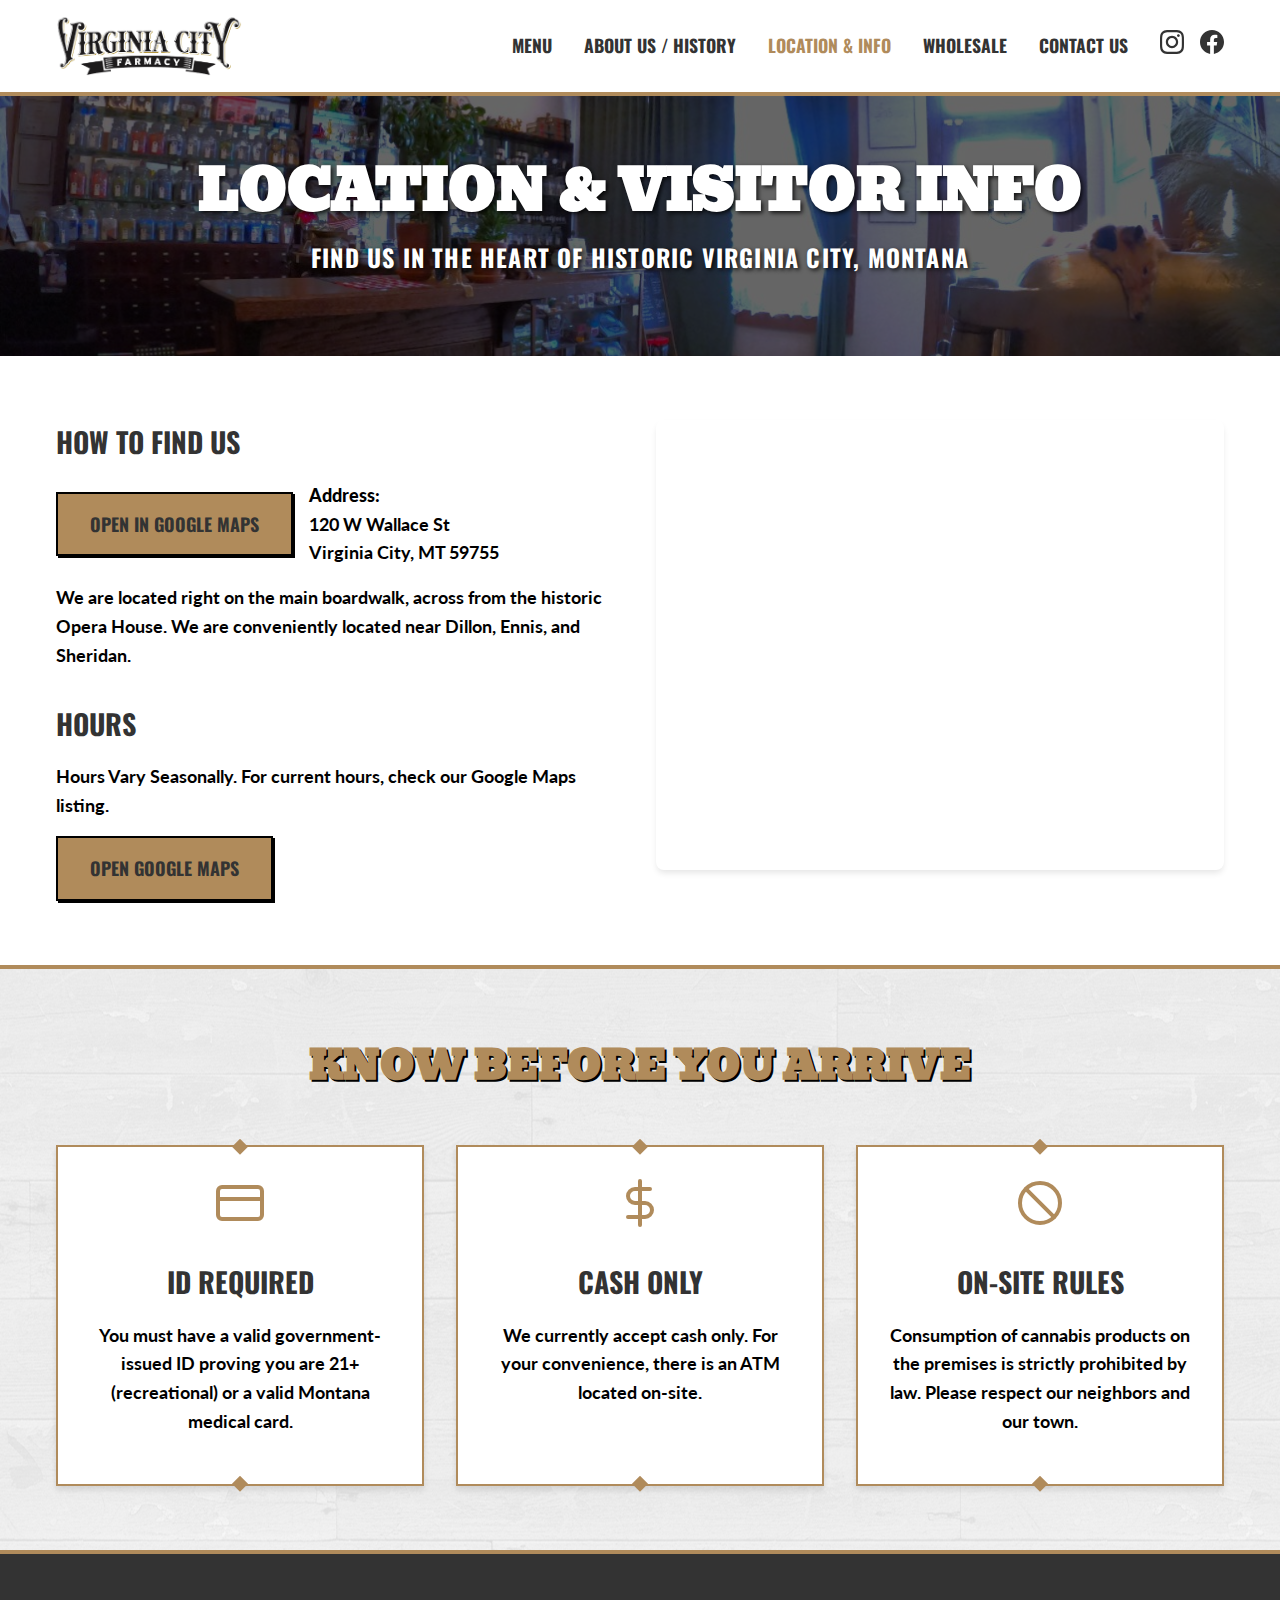
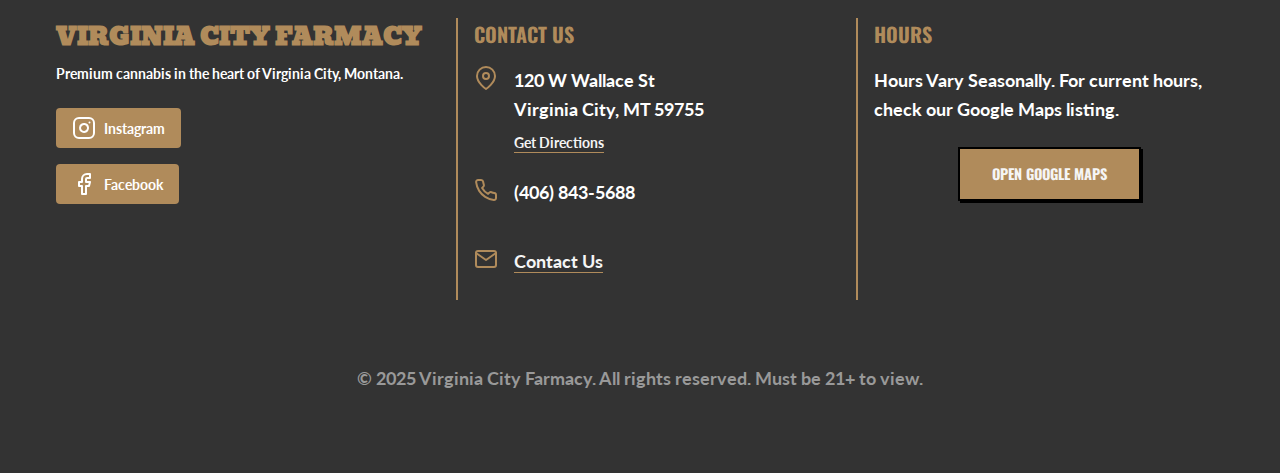
<file: location.html>
<!DOCTYPE html>
<html lang="en">

<head>
    <meta charset="UTF-8">
    <meta name="viewport" content="width=device-width, initial-scale=1.0">

    <!-- Google tag (gtag.js) -->
    <script async src="https://www.googletagmanager.com/gtag/js?id=G-7BH90CTTKQ"></script>
    <script>
        window.dataLayer = window.dataLayer || [];
        function gtag() { dataLayer.push(arguments); }
        gtag('js', new Date());

        gtag('config', 'G-7BH90CTTKQ');
    </script>

    <meta name="description"
        content="Visit Virginia City Farmacy at 120 W Wallace St. Open daily for recreational and medical cannabis. Get directions and store hours for your visit to historic Virginia City.">
    <meta name="keywords"
        content="dispensary directions, Virginia City dispensary hours, cannabis store location, marijuana near Ennis MT">

    <!-- Open Graph / Facebook -->
    <meta property="og:type" content="website">
    <meta property="og:url" content="https://virginiacityfarmacy.com/location.html">
    <meta property="og:title"
        content="Location & Hours | Virginia City Farmacy | Dispensary Near Dillon, Ennis & Sheridan">
    <meta property="og:description"
        content="Visit Virginia City Farmacy at 120 W Wallace St. Open daily for recreational and medical cannabis. Get directions and store hours for your visit to historic Virginia City.">
    <meta property="og:image" content="https://virginiacityfarmacy.com/images/dispensary-exterior-nofx-800.jpg">

    <link rel="canonical" href="https://virginiacityfarmacy.com/location.html">

    <title>Location & Hours | Virginia City Farmacy | Dispensary Near Dillon, Ennis & Sheridan</title>

    <!-- Google Fonts -->
    <link rel="preconnect" href="https://fonts.googleapis.com">
    <link rel="preconnect" href="https://fonts.gstatic.com" crossorigin>
    <link
        href="https://fonts.googleapis.com/css2?family=Bevan&family=Lato:wght@400;700&family=Oswald:wght@400;700&display=swap"
        rel="stylesheet">

    <link rel="icon" type="image/png" href="/favicon-96x96.png" sizes="96x96" />
    <link rel="icon" type="image/svg+xml" href="/favicon.svg" />
    <link rel="shortcut icon" href="/favicon.ico" />
    <link rel="apple-touch-icon" sizes="180x180" href="/apple-touch-icon.png" />
    <meta name="apple-mobile-web-app-title" content="VC Farmacy" />
    <link rel="manifest" href="/site.webmanifest" />

    <link rel="stylesheet" href="styles.css?v=3">
</head>

<body>
    <!-- Header -->
    <header class="site-header">
        <div class="container flex justify-between items-center">
            <div class="logo">
                <a href="index.html">
                    <img src="images/virginia-city-farmacy-logo-text-only-400px.png" alt="Virginia City Farmacy"
                        style="height: 60px;">
                </a>
            </div>

            <nav class="desktop-nav">
                <ul class="flex gap-lg items-center">
                    <li><a href="menu.html" class="nav-link">Menu</a></li>
                    <li><a href="about.html" class="nav-link">About Us / History</a></li>
                    <li><a href="location.html" class="nav-link" style="color: var(--color-gold);">Location & Info</a>
                    </li>
                    <li><a href="wholesale.html" class="nav-link">Wholesale</a></li>
                    <li><a href="contact.html" class="nav-link">Contact Us</a></li>
                    <li class="flex gap-md">
                        <a href="https://www.instagram.com/virginiacityfarmacy/" target="_blank" aria-label="Instagram">
                            <svg class="social-icon" viewBox="0 0 24 24">
                                <path
                                    d="M12 2.163c3.204 0 3.584.012 4.85.07 3.252.148 4.771 1.691 4.919 4.919.058 1.265.069 1.645.069 4.849 0 3.205-.012 3.584-.069 4.849-.149 3.225-1.664 4.771-4.919 4.919-1.266.058-1.644.07-4.85.07-3.204 0-3.584-.012-4.849-.07-3.26-.149-4.771-1.699-4.919-4.92-.058-1.265-.07-1.644-.07-4.849 0-3.204.013-3.583.07-4.849.149-3.227 1.664-4.771 4.919-4.919 1.266-.057 1.645-.069 4.849-.069zm0-2.163c-3.259 0-3.667.014-4.947.072-4.358.2-6.78 2.618-6.98 6.98-.059 1.281-.073 1.689-.073 4.948 0 3.259.014 3.668.072 4.948.2 4.358 2.618 6.78 6.98 6.98 1.281.058 1.689.072 4.948.072 3.259 0 3.668-.014 4.948-.072 4.354-.2 6.782-2.618 6.979-6.98.059-1.28.073-1.689.073-4.948 0-3.259-.014-3.667-.072-4.947-.196-4.354-2.617-6.78-6.979-6.98-1.281-.059-1.69-.073-4.949-.073zm0 5.838c-3.403 0-6.162 2.759-6.162 6.162s2.759 6.163 6.162 6.163 6.162-2.759 6.162-6.163c0-3.403-2.759-6.162-6.162-6.162zm0 10.162c-2.209 0-4-1.79-4-4 0-2.209 1.791-4 4-4s4 1.791 4 4c0 2.21-1.791 4-4 4zm6.406-11.845c-.796 0-1.441.645-1.441 1.44s.645 1.44 1.441 1.44c.795 0 1.439-.645 1.439-1.44s-.644-1.44-1.439-1.44z" />
                            </svg>
                        </a>
                        <a href="https://www.facebook.com/Virginiacityfarmacy" target="_blank" aria-label="Facebook">
                            <svg class="social-icon" viewBox="0 0 24 24">
                                <path
                                    d="M24 12.073c0-6.627-5.373-12-12-12s-12 5.373-12 12c0 5.99 4.388 10.954 10.125 11.854v-8.385H7.078v-3.47h3.047V9.43c0-3.007 1.792-4.669 4.533-4.669 1.312 0 2.686.235 2.686.235v2.953H15.83c-1.491 0-1.956.925-1.956 1.874v2.25h3.328l-.532 3.47h-2.796v8.385C19.612 23.027 24 18.062 24 12.073z" />
                            </svg>
                        </a>
                    </li>
                </ul>
            </nav>

            <button id="mobileMenuBtn" class="mobile-menu-btn">
                <svg width="32" height="32" fill="none" stroke="currentColor" viewBox="0 0 24 24">
                    <path stroke-linecap="round" stroke-linejoin="round" stroke-width="2" d="M4 6h16M4 12h16M4 18h16">
                    </path>
                </svg>
            </button>
        </div>

        <nav id="mobileMenu" class="mobile-menu">
            <button class="mobile-menu-close" style="position: absolute; top: 2rem; right: 1rem;"
                onclick="document.getElementById('mobileMenu').classList.remove('active')">
                <svg width="32" height="32" fill="none" stroke="black" viewBox="0 0 24 24">
                    <path stroke-linecap="round" stroke-linejoin="round" stroke-width="2" d="M6 18L18 6M6 6l12 12">
                    </path>
                </svg>
            </button>
            <a href="menu.html">Menu</a>
            <a href="about.html">About Us / History</a>
            <a href="location.html">Location & Info</a>
            <a href="wholesale.html">Wholesale</a>
            <a href="contact.html">Contact Us</a>
            <div class="flex gap-md justify-center" style="margin-top: 2rem;">
                <a href="https://www.instagram.com/virginiacityfarmacy/" target="_blank" aria-label="Instagram">
                    <svg style="width: 32px; height: 32px; fill: black;" viewBox="0 0 24 24">
                        <path
                            d="M12 2.163c3.204 0 3.584.012 4.85.07 3.252.148 4.771 1.691 4.919 4.919.058 1.265.069 1.645.069 4.849 0 3.205-.012 3.584-.069 4.849-.149 3.225-1.664 4.771-4.919 4.919-1.266.058-1.644.07-4.85.07-3.204 0-3.584-.012-4.849-.07-3.26-.149-4.771-1.699-4.919-4.92-.058-1.265-.07-1.644-.07-4.849 0-3.204.013-3.583.07-4.849.149-3.227 1.664-4.771 4.919-4.919 1.266-.057 1.645-.069 4.849-.069zm0-2.163c-3.259 0-3.667.014-4.947.072-4.358.2-6.78 2.618-6.98 6.98-.059 1.281-.073 1.689-.073 4.948 0 3.259.014 3.668.072 4.948.2 4.358 2.618 6.78 6.98 6.98 1.281.058 1.689.072 4.948.072 3.259 0 3.668-.014 4.948-.072 4.354-.2 6.782-2.618 6.979-6.98.059-1.28.073-1.689.073-4.948 0-3.259-.014-3.667-.072-4.947-.196-4.354-2.617-6.78-6.979-6.98-1.281-.059-1.69-.073-4.949-.073zm0 5.838c-3.403 0-6.162 2.759-6.162 6.162s2.759 6.163 6.162 6.163 6.162-2.759 6.162-6.163c0-3.403-2.759-6.162-6.162-6.162zm0 10.162c-2.209 0-4-1.79-4-4 0-2.209 1.791-4 4-4s4 1.791 4 4c0 2.21-1.791 4-4 4zm6.406-11.845c-.796 0-1.441.645-1.441 1.44s.645 1.44 1.441 1.44c.795 0 1.439-.645 1.439-1.44s-.644-1.44-1.439-1.44z" />
                    </svg>
                </a>
                <a href="https://www.facebook.com/Virginiacityfarmacy" target="_blank" aria-label="Facebook">
                    <svg style="width: 32px; height: 32px; fill: black;" viewBox="0 0 24 24">
                        <path
                            d="M24 12.073c0-6.627-5.373-12-12-12s-12 5.373-12 12c0 5.99 4.388 10.954 10.125 11.854v-8.385H7.078v-3.47h3.047V9.43c0-3.007 1.792-4.669 4.533-4.669 1.312 0 2.686.235 2.686.235v2.953H15.83c-1.491 0-1.956.925-1.956 1.874v2.25h3.328l-.532 3.47h-2.796v8.385C19.612 23.027 24 18.062 24 12.073z" />
                    </svg>
                </a>
            </div>
        </nav>
    </header>

    <div class="page-header text-center page-header-bg section"
        style="background-image: url('images/dispensary-interior-wide-angle-bright.jpg');">
        <div class="container">
            <h1 class="text-white">Location & Visitor Info</h1>
            <p class="text-white">Find us in the heart of historic Virginia City, Montana</p>
        </div>
    </div>

    <!-- Map & Directions -->
    <section class="section">
        <div class="container grid grid-2 gap-lg">
            <div>
                <h3>How to Find Us</h3>
                <div class="flex items-center gap-md" style="margin-bottom: 1rem;">
                    <a href="https://maps.app.goo.gl/wac6x21FMPVgdXs39" class="btn" target="_blank">Open in
                        Google
                        Maps</a>
                    <div>
                        <strong>Address:</strong><br>120 W Wallace St<br>Virginia City, MT 59755
                    </div>
                </div>
                <p>We are located right on the main boardwalk, across from the historic Opera House. We are
                    conveniently
                    located near Dillon, Ennis, and Sheridan.</p>

                <h3 style="margin-top: 2rem;">Hours</h3>
                <p>Hours Vary Seasonally. For current hours, check our Google Maps listing.</p>
                <a href="https://maps.app.goo.gl/vBpnoYLeLJhsMgKC8" target="_blank" class="btn">OPEN GOOGLE MAPS</a>
            </div>
            <div>
                <iframe
                    src="https://www.google.com/maps/embed?pb=!1m18!1m12!1m3!1d2806.7478563604127!2d-111.94768432385855!3d45.29331667107173!2m3!1f0!2f0!3f0!3m2!1i1024!2i768!4f13.1!3m3!1m2!1s0x53507fed0d997c65%3A0xd19aa0f800516223!2sVirginia%20City%20Farmacy%20LLC!5e0!3m2!1sen!2sus!4v1763966937321!5m2!1sen!2sus"
                    width="100%" height="450"
                    style="border:0; border-radius: 8px; box-shadow: 0 4px 6px -1px rgba(0, 0, 0, 0.1);"
                    allowfullscreen="" loading="lazy" referrerpolicy="no-referrer-when-downgrade"></iframe>
            </div>
        </div>
    </section>

    <!-- What to Bring -->
    <section class="section wood-background" style="border-bottom: none;">
        <div class="container">
            <div class="text-center" style="margin-bottom: 3rem;">
                <h2>Know Before You Arrive</h2>
            </div>
            <div class="grid grid-3">
                <div class="card fancy-border">
                    <div class="icon-box">
                        <svg xmlns="http://www.w3.org/2000/svg" width="48" height="48" viewBox="0 0 24 24" fill="none"
                            stroke="currentColor" stroke-width="2" stroke-linecap="round" stroke-linejoin="round"
                            class="feather feather-credit-card">
                            <rect x="1" y="4" width="22" height="16" rx="2" ry="2"></rect>
                            <line x1="1" y1="10" x2="23" y2="10"></line>
                        </svg>
                    </div>
                    <h3>ID Required</h3>
                    <p>You must have a valid government-issued ID proving you are 21+ (recreational) or a
                        valid Montana
                        medical card.</p>
                </div>
                <div class="card fancy-border">
                    <div class="icon-box">
                        <svg xmlns="http://www.w3.org/2000/svg" width="48" height="48" viewBox="0 0 24 24" fill="none"
                            stroke="currentColor" stroke-width="2" stroke-linecap="round" stroke-linejoin="round"
                            class="feather feather-dollar-sign">
                            <line x1="12" y1="1" x2="12" y2="23"></line>
                            <path d="M17 5H9.5a3.5 3.5 0 0 0 0 7h5a3.5 3.5 0 0 1 0 7H6"></path>
                        </svg>
                    </div>
                    <h3>Cash Only</h3>
                    <p>We currently accept cash only. For your convenience, there is an ATM located on-site.
                    </p>
                </div>
                <div class="card fancy-border">
                    <div class="icon-box">
                        <svg xmlns="http://www.w3.org/2000/svg" width="48" height="48" viewBox="0 0 24 24" fill="none"
                            stroke="currentColor" stroke-width="2" stroke-linecap="round" stroke-linejoin="round"
                            class="feather feather-slash">
                            <circle cx="12" cy="12" r="10"></circle>
                            <line x1="4.93" y1="4.93" x2="19.07" y2="19.07"></line>
                        </svg>
                    </div>
                    <h3>On-Site Rules</h3>
                    <p>Consumption of cannabis products on the premises is strictly prohibited by law.
                        Please respect
                        our neighbors and our town.</p>
                </div>
            </div>
        </div>
    </section>

    <!-- Footer -->
    <footer class="site-footer">
        <div class="container">
            <div class="grid grid-3">
                <div class="footer-logo-col">
                    <h4
                        style="font-family: var(--font-heading); font-size: 1.5rem; margin-bottom: 0.5rem; color: var(--color-gold);">
                        Virginia City Farmacy</h4>
                    <p style="font-size: 0.9rem; line-height: 1.4; margin-bottom: 1.5rem;">Premium cannabis
                        in
                        the
                        heart
                        of Virginia City, Montana.</p>

                    <div class="flex flex-col gap-md">
                        <a href="https://www.instagram.com/virginiacityfarmacy/" target="_blank"
                            class="gold-social-btn">
                            <svg xmlns="http://www.w3.org/2000/svg" width="24" height="24" viewBox="0 0 24 24"
                                fill="none" stroke="currentColor" stroke-width="2" stroke-linecap="round"
                                stroke-linejoin="round" class="footer-icon">
                                <rect x="2" y="2" width="20" height="20" rx="5" ry="5"></rect>
                                <path d="M16 11.37A4 4 0 1 1 12.63 8 4 4 0 0 1 16 11.37z"></path>
                                <line x1="17.5" y1="6.5" x2="17.51" y2="6.5"></line>
                            </svg>
                            Instagram
                        </a>
                        <a href="https://www.facebook.com/Virginiacityfarmacy" target="_blank" class="gold-social-btn">
                            <svg xmlns="http://www.w3.org/2000/svg" width="24" height="24" viewBox="0 0 24 24"
                                fill="none" stroke="currentColor" stroke-width="2" stroke-linecap="round"
                                stroke-linejoin="round" class="footer-icon">
                                <path d="M18 2h-3a5 5 0 0 0-5 5v3H7v4h3v8h4v-8h3l1-4h-4V7a1 1 0 0 1 1-1h3z">
                                </path>
                            </svg>
                            Facebook
                        </a>
                    </div>
                </div>
                <div class="footer-column">
                    <h4>Contact Us</h4>
                    <div class="contact-row">
                        <svg xmlns="http://www.w3.org/2000/svg" width="24" height="24" viewBox="0 0 24 24" fill="none"
                            stroke="currentColor" stroke-width="2" stroke-linecap="round" stroke-linejoin="round"
                            class="footer-icon">
                            <path d="M21 10c0 7-9 13-9 13s-9-6-9-13a9 9 0 0 1 18 0z"></path>
                            <circle cx="12" cy="10" r="3"></circle>
                        </svg>
                        <div>
                            <p style="margin-bottom: 0.5rem;">120 W Wallace St<br>Virginia City, MT 59755</p>
                            <a href="https://maps.app.goo.gl/vBpnoYLeLJhsMgKC8" target="_blank"
                                class="footer-link contact-link-underline" style="font-size: 0.9rem; margin-top: 0;">Get
                                Directions</a>
                        </div>
                    </div>
                    <div class="contact-row">
                        <svg xmlns="http://www.w3.org/2000/svg" width="24" height="24" viewBox="0 0 24 24" fill="none"
                            stroke="currentColor" stroke-width="2" stroke-linecap="round" stroke-linejoin="round"
                            class="footer-icon">
                            <path
                                d="M22 16.92v3a2 2 0 0 1-2.18 2 19.79 19.79 0 0 1-8.63-3.07 19.5 19.5 0 0 1-6-6 19.79 19.79 0 0 1-3.07-8.67A2 2 0 0 1 4.11 2h3a2 2 0 0 1 2 1.72 12.84 12.84 0 0 0 .7 2.81 2 2 0 0 1-.45 2.11L8.09 9.91a16 16 0 0 0 6 6l1.27-1.27a2 2 0 0 1 2.11-.45 12.84 12.84 0 0 0 2.81.7A2 2 0 0 1 22 16.92z" />
                        </svg>
                        <p>(406) 843-5688</p>
                    </div>
                    <div class="contact-row">
                        <svg xmlns="http://www.w3.org/2000/svg" width="24" height="24" viewBox="0 0 24 24" fill="none"
                            stroke="currentColor" stroke-width="2" stroke-linecap="round" stroke-linejoin="round"
                            class="footer-icon">
                            <path d="M4 4h16c1.1 0 2 .9 2 2v12c0 1.1-.9 2-2 2H4c-1.1 0-2-.9-2-2V6c0-1.1.9-2 2-2z">
                            </path>
                            <polyline points="22,6 12,13 2,6"></polyline>
                        </svg>
                        <a href="contact.html" class="footer-link contact-link-underline"
                            style="margin-top: 0; font-weight: bold;">Contact Us</a>
                    </div>
                </div>
                <div class="footer-column">
                    <h4>Hours</h4>
                    <div class="hours-container vertical">
                        <p style="margin-bottom: 1rem;">Hours Vary Seasonally. For current hours, check our Google Maps
                            listing.</p>
                        <a href="https://maps.app.goo.gl/vBpnoYLeLJhsMgKC8" target="_blank" class="btn">OPEN GOOGLE
                            MAPS</a>
                    </div>
                </div>
            </div>
            <div class="text-center" style="margin-top: 3rem; padding-top: 1rem;">
                <p class="text-sm" style="color: #999;">&copy; <span class="js-copyright-year">2025</span> Virginia City
                    Farmacy. All rights
                    reserved.
                    Must
                    be
                    21+ to view.</p>
            </div>
        </div>
    </footer>

    <script src="script.js"></script>
</body>

</html>
</file>
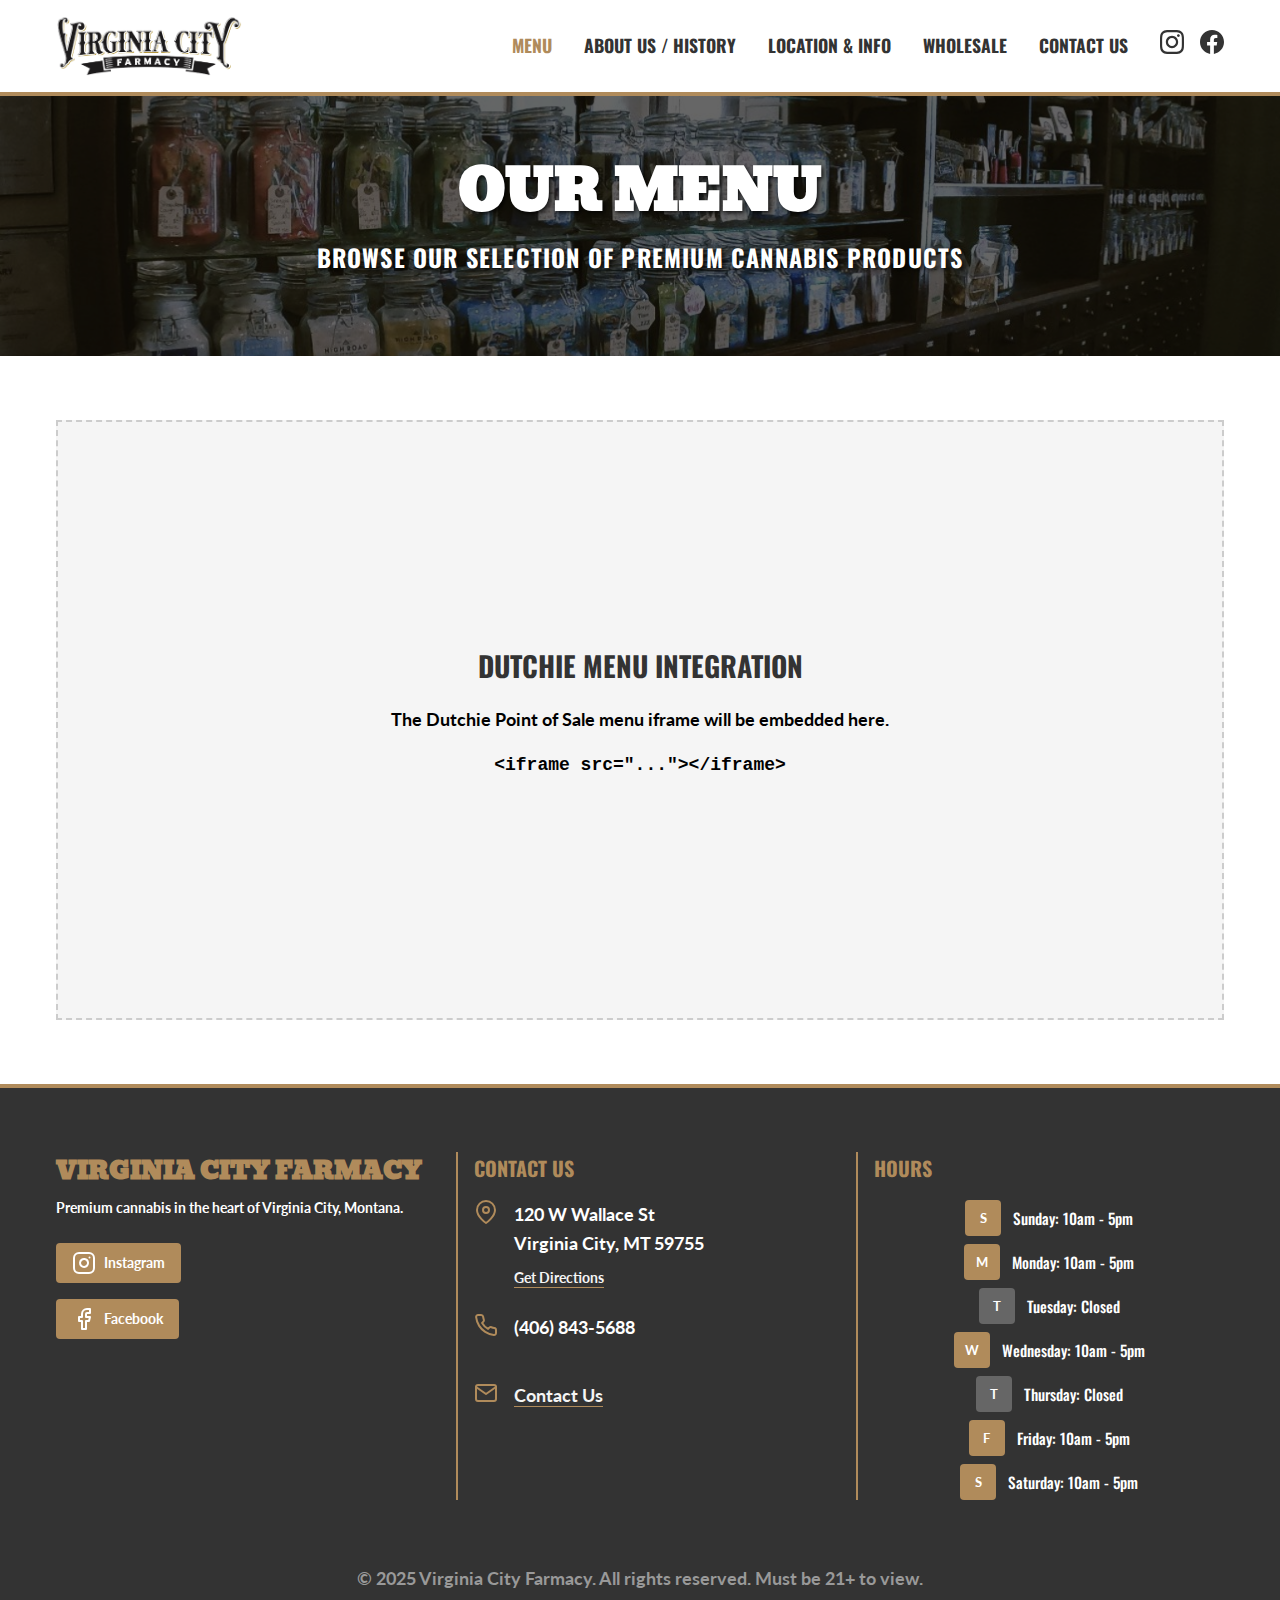
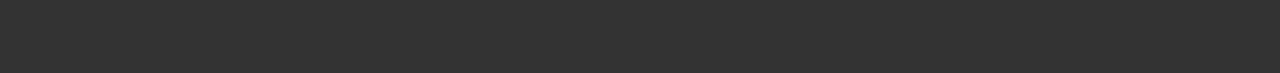
<file: menu.html>
<!DOCTYPE html>
<html lang="en">

<head>
    <meta charset="UTF-8">
    <meta name="viewport" content="width=device-width, initial-scale=1.0">

    <!-- Google tag (gtag.js) -->
    <script async src="https://www.googletagmanager.com/gtag/js?id=G-7BH90CTTKQ"></script>
    <script>
        window.dataLayer = window.dataLayer || [];
        function gtag() { dataLayer.push(arguments); }
        gtag('js', new Date());

        gtag('config', 'G-7BH90CTTKQ');
    </script>

    <meta name="description"
        content="Explore our curated menu of premium cannabis flower, potent concentrates, and our signature Cutthroat Edibles. Best dispensary selection in Virginia City, MT.">
    <meta name="keywords" content="cannabis menu, dispensary menu, marijuana flower, Cutthroat Edibles, concentrates, Virginia City weed">

    <!-- Open Graph / Facebook -->
    <meta property="og:type" content="website">
    <meta property="og:url" content="https://virginiacityfarmacy.com/menu.html">
    <meta property="og:title" content="Cannabis Menu | Flower, Edibles & Concentrates | Virginia City Farmacy">
    <meta property="og:description"
        content="Explore our curated menu of premium cannabis flower, potent concentrates, and our signature Cutthroat Edibles. Best dispensary selection in Virginia City, MT.">
    <meta property="og:image" content="https://virginiacityfarmacy.com/images/dispensary-shelves.jpg">

    <link rel="canonical" href="https://virginiacityfarmacy.com/menu.html">

    <title>Cannabis Menu | Flower, Edibles & Concentrates | Virginia City Farmacy</title>

    <!-- Google Fonts -->
    <link rel="preconnect" href="https://fonts.googleapis.com">
    <link rel="preconnect" href="https://fonts.gstatic.com" crossorigin>
    <link
        href="https://fonts.googleapis.com/css2?family=Bevan&family=Lato:wght@400;700&family=Oswald:wght@400;700&display=swap"
        rel="stylesheet">

    <link rel="stylesheet" href="styles.css">
</head>

<body>
    <!-- Header -->
    <header class="site-header">
        <div class="container flex justify-between items-center">
            <div class="logo">
                <a href="index.html">
                    <img src="images/virginia-city-farmacy-logo-text-only-400px.png" alt="Virginia City Farmacy"
                        style="height: 60px;">
                </a>
            </div>

            <!-- Desktop Navigation -->
            <nav class="desktop-nav">
                <ul class="flex gap-lg items-center">
                    <li><a href="menu.html" class="nav-link" style="color: var(--color-gold);">Menu</a></li>
                    <li><a href="about.html" class="nav-link">About Us / History</a></li>
                    <li><a href="location.html" class="nav-link">Location & Info</a></li>
                    <li><a href="wholesale.html" class="nav-link">Wholesale</a></li>
                    <li><a href="contact.html" class="nav-link">Contact Us</a></li>
                    <li class="flex gap-md">
                        <a href="https://www.instagram.com/virginiacityfarmacy/" target="_blank" aria-label="Instagram">
                            <svg class="social-icon" viewBox="0 0 24 24">
                                <path
                                    d="M12 2.163c3.204 0 3.584.012 4.85.07 3.252.148 4.771 1.691 4.919 4.919.058 1.265.069 1.645.069 4.849 0 3.205-.012 3.584-.069 4.849-.149 3.225-1.664 4.771-4.919 4.919-1.266.058-1.644.07-4.85.07-3.204 0-3.584-.012-4.849-.07-3.26-.149-4.771-1.699-4.919-4.92-.058-1.265-.07-1.644-.07-4.849 0-3.204.013-3.583.07-4.849.149-3.227 1.664-4.771 4.919-4.919 1.266-.057 1.645-.069 4.849-.069zm0-2.163c-3.259 0-3.667.014-4.947.072-4.358.2-6.78 2.618-6.98 6.98-.059 1.281-.073 1.689-.073 4.948 0 3.259.014 3.668.072 4.948.2 4.358 2.618 6.78 6.98 6.98 1.281.058 1.689.072 4.948.072 3.259 0 3.668-.014 4.948-.072 4.354-.2 6.782-2.618 6.979-6.98.059-1.28.073-1.689.073-4.948 0-3.259-.014-3.667-.072-4.947-.196-4.354-2.617-6.78-6.979-6.98-1.281-.059-1.69-.073-4.949-.073zm0 5.838c-3.403 0-6.162 2.759-6.162 6.162s2.759 6.163 6.162 6.163 6.162-2.759 6.162-6.163c0-3.403-2.759-6.162-6.162-6.162zm0 10.162c-2.209 0-4-1.79-4-4 0-2.209 1.791-4 4-4s4 1.791 4 4c0 2.21-1.791 4-4 4zm6.406-11.845c-.796 0-1.441.645-1.441 1.44s.645 1.44 1.441 1.44c.795 0 1.439-.645 1.439-1.44s-.644-1.44-1.439-1.44z" />
                            </svg>
                        </a>
                        <a href="https://www.facebook.com/Virginiacityfarmacy" target="_blank" aria-label="Facebook">
                            <svg class="social-icon" viewBox="0 0 24 24">
                                <path
                                    d="M24 12.073c0-6.627-5.373-12-12-12s-12 5.373-12 12c0 5.99 4.388 10.954 10.125 11.854v-8.385H7.078v-3.47h3.047V9.43c0-3.007 1.792-4.669 4.533-4.669 1.312 0 2.686.235 2.686.235v2.953H15.83c-1.491 0-1.956.925-1.956 1.874v2.25h3.328l-.532 3.47h-2.796v8.385C19.612 23.027 24 18.062 24 12.073z" />
                            </svg>
                        </a>
                    </li>
                </ul>
            </nav>

            <!-- Mobile Menu Button -->
            <button id="mobileMenuBtn" class="mobile-menu-btn">
                <svg width="32" height="32" fill="none" stroke="currentColor" viewBox="0 0 24 24">
                    <path stroke-linecap="round" stroke-linejoin="round" stroke-width="2" d="M4 6h16M4 12h16M4 18h16">
                    </path>
                </svg>
            </button>
        </div>

        <!-- Mobile Navigation -->
        <nav id="mobileMenu" class="mobile-menu">
            <button class="mobile-menu-close" style="position: absolute; top: 2rem; right: 1rem;"
                onclick="document.getElementById('mobileMenu').classList.remove('active')">
                <svg width="32" height="32" fill="none" stroke="black" viewBox="0 0 24 24">
                    <path stroke-linecap="round" stroke-linejoin="round" stroke-width="2" d="M6 18L18 6M6 6l12 12">
                    </path>
                </svg>
            </button>
            <a href="menu.html">Menu</a>
            <a href="about.html">About Us / History</a>
            <a href="location.html">Location & Info</a>
            <a href="wholesale.html">Wholesale</a>
            <a href="contact.html">Contact Us</a>
            <div class="flex gap-md justify-center" style="margin-top: 2rem;">
                <a href="https://www.instagram.com/virginiacityfarmacy/" target="_blank" aria-label="Instagram">
                    <svg style="width: 32px; height: 32px; fill: black;" viewBox="0 0 24 24">
                        <path
                            d="M12 2.163c3.204 0 3.584.012 4.85.07 3.252.148 4.771 1.691 4.919 4.919.058 1.265.069 1.645.069 4.849 0 3.205-.012 3.584-.069 4.849-.149 3.225-1.664 4.771-4.919 4.919-1.266.058-1.644.07-4.85.07-3.204 0-3.584-.012-4.849-.07-3.26-.149-4.771-1.699-4.919-4.92-.058-1.265-.07-1.644-.07-4.849 0-3.204.013-3.583.07-4.849.149-3.227 1.664-4.771 4.919-4.919 1.266-.057 1.645-.069 4.849-.069zm0-2.163c-3.259 0-3.667.014-4.947.072-4.358.2-6.78 2.618-6.98 6.98-.059 1.281-.073 1.689-.073 4.948 0 3.259.014 3.668.072 4.948.2 4.358 2.618 6.78 6.98 6.98 1.281.058 1.689.072 4.948.072 3.259 0 3.668-.014 4.948-.072 4.354-.2 6.782-2.618 6.979-6.98.059-1.28.073-1.689.073-4.948 0-3.259-.014-3.667-.072-4.947-.196-4.354-2.617-6.78-6.979-6.98-1.281-.059-1.69-.073-4.949-.073zm0 5.838c-3.403 0-6.162 2.759-6.162 6.162s2.759 6.163 6.162 6.163 6.162-2.759 6.162-6.163c0-3.403-2.759-6.162-6.162-6.162zm0 10.162c-2.209 0-4-1.79-4-4 0-2.209 1.791-4 4-4s4 1.791 4 4c0 2.21-1.791 4-4 4zm6.406-11.845c-.796 0-1.441.645-1.441 1.44s.645 1.44 1.441 1.44c.795 0 1.439-.645 1.439-1.44s-.644-1.44-1.439-1.44z" />
                    </svg>
                </a>
                <a href="https://www.facebook.com/Virginiacityfarmacy" target="_blank" aria-label="Facebook">
                    <svg style="width: 32px; height: 32px; fill: black;" viewBox="0 0 24 24">
                        <path
                            d="M24 12.073c0-6.627-5.373-12-12-12s-12 5.373-12 12c0 5.99 4.388 10.954 10.125 11.854v-8.385H7.078v-3.47h3.047V9.43c0-3.007 1.792-4.669 4.533-4.669 1.312 0 2.686.235 2.686.235v2.953H15.83c-1.491 0-1.956.925-1.956 1.874v2.25h3.328l-.532 3.47h-2.796v8.385C19.612 23.027 24 18.062 24 12.073z" />
                    </svg>
                </a>
            </div>
        </nav>
    </header>

    <div class="page-header text-center page-header-bg section"
        style="background-image: url('images/dispensary-shelves.jpg');">
        <div class="container">
            <h1 class="text-white">Our Menu</h1>
            <p class="text-white">Browse our selection of premium cannabis products</p>
        </div>
    </div>

    <section class="section">
        <div class="container">
            <!-- Dutchie Iframe Placeholder -->
            <div
                style="background: #f5f5f5; border: 2px dashed #ccc; padding: 4rem; text-align: center; min-height: 600px; display: flex; align-items: center; justify-content: center;">
                <div>
                    <h3>Dutchie Menu Integration</h3>
                    <p>The Dutchie Point of Sale menu iframe will be embedded here.</p>
                    <p><code>&lt;iframe src="..."&gt;&lt;/iframe&gt;</code></p>
                </div>
            </div>
        </div>
    </section>

    <!-- Footer -->
    <footer class="site-footer">
        <div class="container">
            <div class="grid grid-3">
                <div class="footer-logo-col">
                    <h4
                        style="font-family: var(--font-heading); font-size: 1.5rem; margin-bottom: 0.5rem; color: var(--color-gold);">
                        Virginia City Farmacy</h4>
                    <p style="font-size: 0.9rem; line-height: 1.4; margin-bottom: 1.5rem;">Premium cannabis in the heart
                        of Virginia City, Montana.</p>

                    <div class="flex flex-col gap-md">
                        <a href="https://www.instagram.com/virginiacityfarmacy/" target="_blank"
                            class="gold-social-btn">
                            <svg xmlns="http://www.w3.org/2000/svg" width="24" height="24" viewBox="0 0 24 24"
                                fill="none" stroke="currentColor" stroke-width="2" stroke-linecap="round"
                                stroke-linejoin="round" class="footer-icon">
                                <rect x="2" y="2" width="20" height="20" rx="5" ry="5"></rect>
                                <path d="M16 11.37A4 4 0 1 1 12.63 8 4 4 0 0 1 16 11.37z"></path>
                                <line x1="17.5" y1="6.5" x2="17.51" y2="6.5"></line>
                            </svg>
                            Instagram
                        </a>
                        <a href="https://www.facebook.com/Virginiacityfarmacy" target="_blank" class="gold-social-btn">
                            <svg xmlns="http://www.w3.org/2000/svg" width="24" height="24" viewBox="0 0 24 24"
                                fill="none" stroke="currentColor" stroke-width="2" stroke-linecap="round"
                                stroke-linejoin="round" class="footer-icon">
                                <path d="M18 2h-3a5 5 0 0 0-5 5v3H7v4h3v8h4v-8h3l1-4h-4V7a1 1 0 0 1 1-1h3z"></path>
                            </svg>
                            Facebook
                        </a>
                    </div>
                </div>
                <div class="footer-column">
                    <h4>Contact Us</h4>
                    <div class="contact-row">
                        <svg xmlns="http://www.w3.org/2000/svg" width="24" height="24" viewBox="0 0 24 24" fill="none"
                            stroke="currentColor" stroke-width="2" stroke-linecap="round" stroke-linejoin="round"
                            class="footer-icon">
                            <path d="M21 10c0 7-9 13-9 13s-9-6-9-13a9 9 0 0 1 18 0z"></path>
                            <circle cx="12" cy="10" r="3"></circle>
                        </svg>
                        <div>
                            <p style="margin-bottom: 0.5rem;">120 W Wallace St<br>Virginia City, MT 59755</p>
                            <a href="https://www.google.com/maps/place/Virginia+City+Farmacy/@45.293466,-111.945868,17z"
                                target="_blank" class="footer-link contact-link-underline"
                                style="font-size: 0.9rem; margin-top: 0;">Get Directions</a>
                        </div>
                    </div>
                    <div class="contact-row">
                        <svg xmlns="http://www.w3.org/2000/svg" width="24" height="24" viewBox="0 0 24 24" fill="none"
                            stroke="currentColor" stroke-width="2" stroke-linecap="round" stroke-linejoin="round"
                            class="footer-icon">
                            <path
                                d="M22 16.92v3a2 2 0 0 1-2.18 2 19.79 19.79 0 0 1-8.63-3.07 19.5 19.5 0 0 1-6-6 19.79 19.79 0 0 1-3.07-8.67A2 2 0 0 1 4.11 2h3a2 2 0 0 1 2 1.72 12.84 12.84 0 0 0 .7 2.81 2 2 0 0 1-.45 2.11L8.09 9.91a16 16 0 0 0 6 6l1.27-1.27a2 2 0 0 1 2.11-.45 12.84 12.84 0 0 0 2.81.7A2 2 0 0 1 22 16.92z" />
                        </svg>
                        <p>(406) 843-5688</p>
                    </div>
                    <div class="contact-row">
                        <svg xmlns="http://www.w3.org/2000/svg" width="24" height="24" viewBox="0 0 24 24" fill="none"
                            stroke="currentColor" stroke-width="2" stroke-linecap="round" stroke-linejoin="round"
                            class="footer-icon">
                            <path d="M4 4h16c1.1 0 2 .9 2 2v12c0 1.1-.9 2-2 2H4c-1.1 0-2-.9-2-2V6c0-1.1.9-2 2-2z">
                            </path>
                            <polyline points="22,6 12,13 2,6"></polyline>
                        </svg>
                        <a href="contact.html" class="footer-link contact-link-underline"
                            style="margin-top: 0; font-weight: bold;">Contact Us</a>
                    </div>
                </div>
                <div class="footer-column">
                    <h4>Hours</h4>
                    <div class="hours-container vertical">
                        <div class="day-wrapper">
                            <div class="day-box open">S</div>
                            <div class="day-label">Sunday: 10am - 5pm</div>
                        </div>
                        <div class="day-wrapper">
                            <div class="day-box open">M</div>
                            <div class="day-label">Monday: 10am - 5pm</div>
                        </div>
                        <div class="day-wrapper">
                            <div class="day-box closed">T</div>
                            <div class="day-label">Tuesday: Closed</div>
                        </div>
                        <div class="day-wrapper">
                            <div class="day-box open">W</div>
                            <div class="day-label">Wednesday: 10am - 5pm</div>
                        </div>
                        <div class="day-wrapper">
                            <div class="day-box closed">T</div>
                            <div class="day-label">Thursday: Closed</div>
                        </div>
                        <div class="day-wrapper">
                            <div class="day-box open">F</div>
                            <div class="day-label">Friday: 10am - 5pm</div>
                        </div>
                        <div class="day-wrapper">
                            <div class="day-box open">S</div>
                            <div class="day-label">Saturday: 10am - 5pm</div>
                        </div>
                    </div>
                </div>
            </div>
            <div class="text-center" style="margin-top: 3rem; padding-top: 1rem;">
                <p class="text-sm" style="color: #999;">&copy; 2025 Virginia City Farmacy. All rights reserved. Must be
                    21+ to view.</p>
            </div>
        </div>
    </footer>

    <script src="script.js"></script>
</body>

</html>
</file>
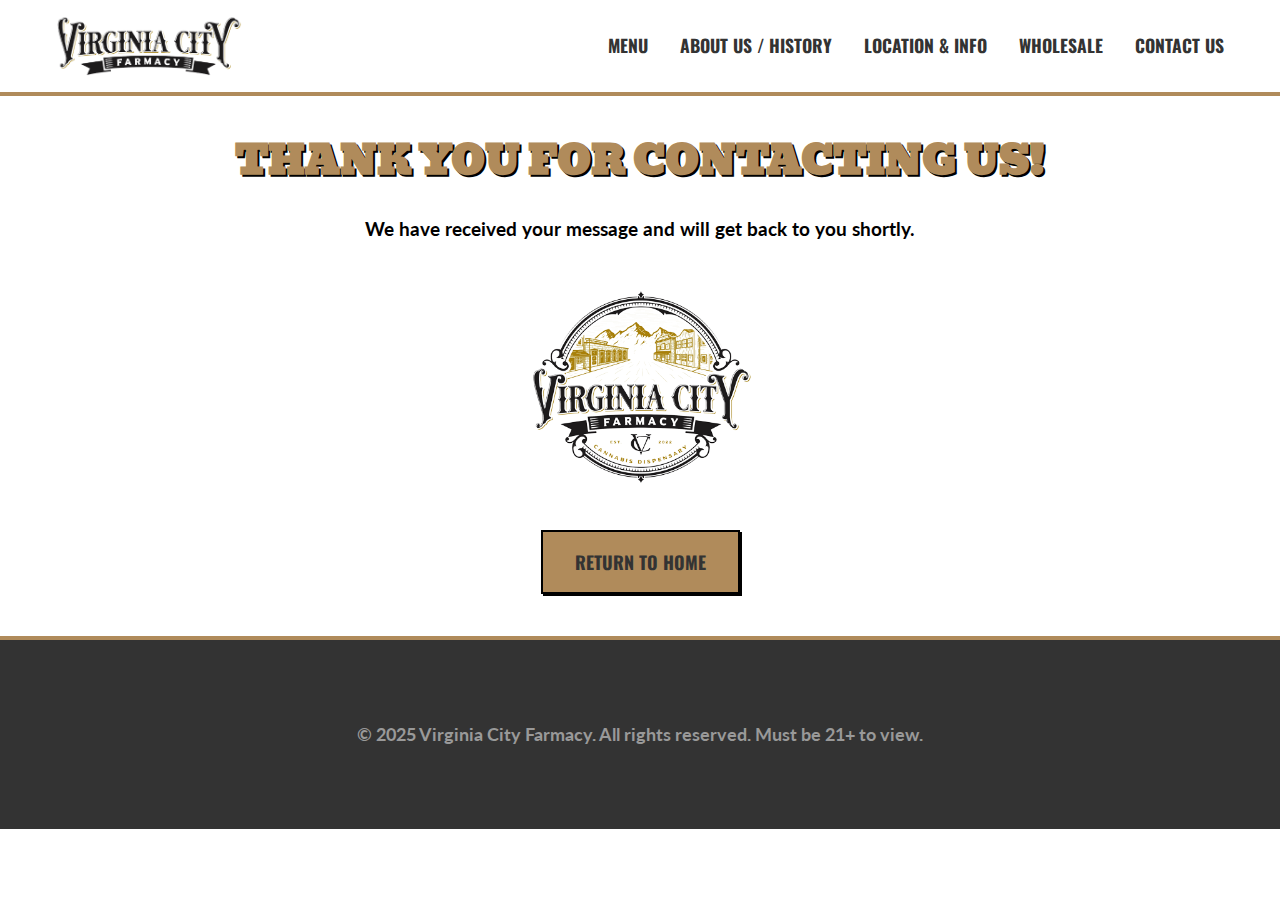
<file: thank-you.html>
<!DOCTYPE html>
<html lang="en">

<head>
    <meta charset="UTF-8">
    <meta name="viewport" content="width=device-width, initial-scale=1.0">
    <title>Thank You | Virginia City Farmacy</title>
    <meta name="description"
        content="Thank you for contacting Virginia City Farmacy. We have received your message and will be in touch soon.">
    <meta name="robots" content="noindex, nofollow">
    <!-- Google Fonts -->
    <link rel="preconnect" href="https://fonts.googleapis.com">
    <link rel="preconnect" href="https://fonts.gstatic.com" crossorigin>
    <link
        href="https://fonts.googleapis.com/css2?family=Bevan&family=Lato:wght@400;700&family=Oswald:wght@400;700&display=swap"
        rel="stylesheet">
    <link rel="icon" type="image/png" href="/favicon-96x96.png" sizes="96x96" />
    <link rel="icon" type="image/svg+xml" href="/favicon.svg" />
    <link rel="shortcut icon" href="/favicon.ico" />
    <link rel="apple-touch-icon" sizes="180x180" href="/apple-touch-icon.png" />
    <meta name="apple-mobile-web-app-title" content="VC Farmacy" />
    <link rel="manifest" href="/site.webmanifest" />
    <link rel="stylesheet" href="styles.css?v=3">
    <style>
        .thank-you-container {
            display: flex;
            flex-direction: column;
            align-items: center;
            justify-content: center;
            min-height: 60vh;
            text-align: center;
            padding: 2rem;
        }

        .thank-you-message {
            font-family: var(--font-heading);
            font-size: 2.5rem;
            color: var(--color-gold);
            margin-bottom: 2rem;
        }

        .thank-you-logo {
            max-width: 250px;
            width: 100%;
            height: auto;
        }
    </style>
</head>

<body>
    <!-- Header -->
    <header class="site-header">
        <div class="container flex justify-between items-center">
            <div class="logo">
                <a href="index.html">
                    <img src="images/virginia-city-farmacy-logo-text-only-400px.png" alt="Virginia City Farmacy"
                        style="height: 60px;">
                </a>
            </div>
            <nav class="desktop-nav">
                <ul class="flex gap-lg items-center">
                    <li><a href="menu.html" class="nav-link">Menu</a></li>
                    <li><a href="about.html" class="nav-link">About Us / History</a></li>
                    <li><a href="location.html" class="nav-link">Location & Info</a></li>
                    <li><a href="wholesale.html" class="nav-link">Wholesale</a></li>
                    <li><a href="contact.html" class="nav-link">Contact Us</a></li>
                </ul>
            </nav>
        </div>
    </header>

    <main class="thank-you-container">
        <h1 class="thank-you-message">Thank You for Contacting Us!</h1>
        <p style="font-size: 1.2rem; margin-bottom: 2rem;">We have received your message and will get back to you
            shortly.</p>
        <img src="images/virginia-city-farmacy-logo-400px_nobg.png" alt="Virginia City Farmacy Logo"
            class="thank-you-logo">
        <a href="index.html" class="btn" style="margin-top: 2rem;">Return to Home</a>
    </main>

    <!-- Footer -->
    <footer class="site-footer">
        <div class="container">
            <div class="text-center" style="padding-top: 1rem;">
                <p class="text-sm" style="color: #999;">&copy; <span class="js-copyright-year">2025</span> Virginia City
                    Farmacy. All rights reserved. Must
                    be
                    21+ to view.</p>
            </div>
        </div>
    </footer>
</body>

</html>
</file>
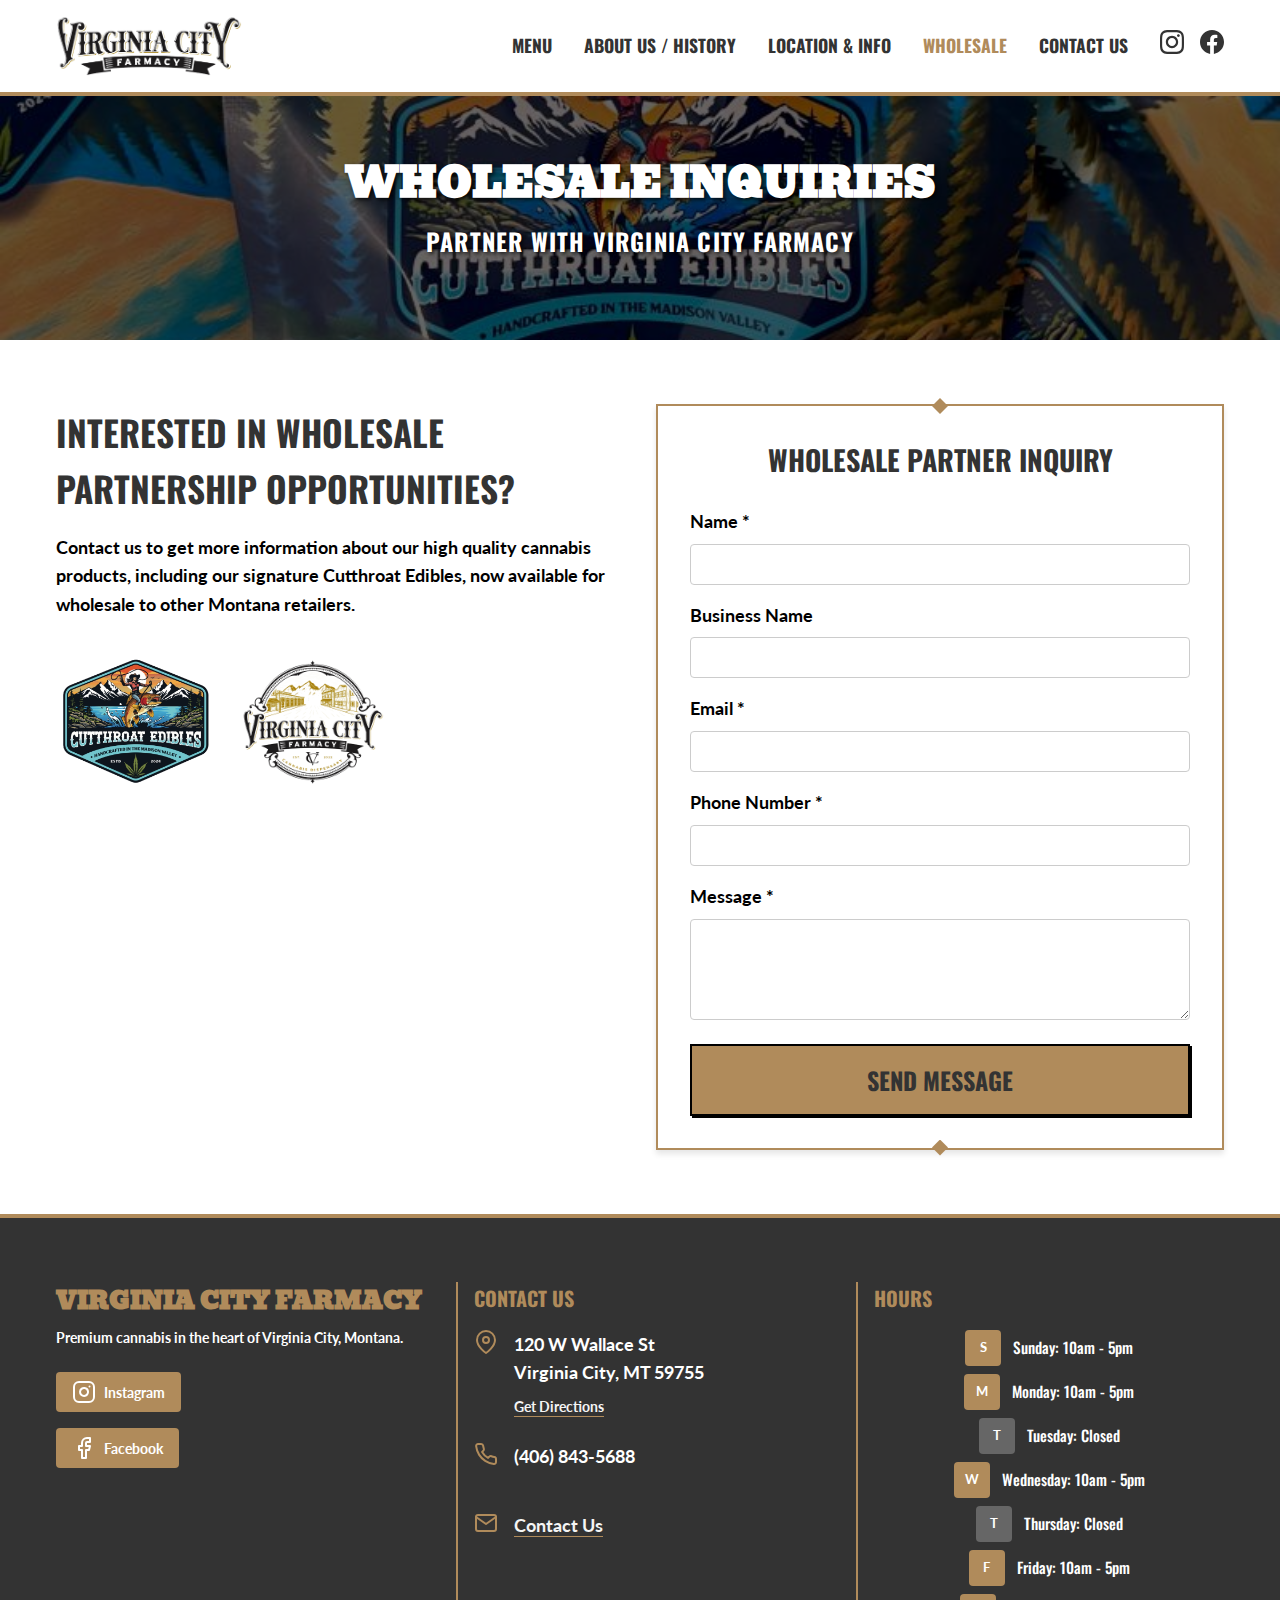
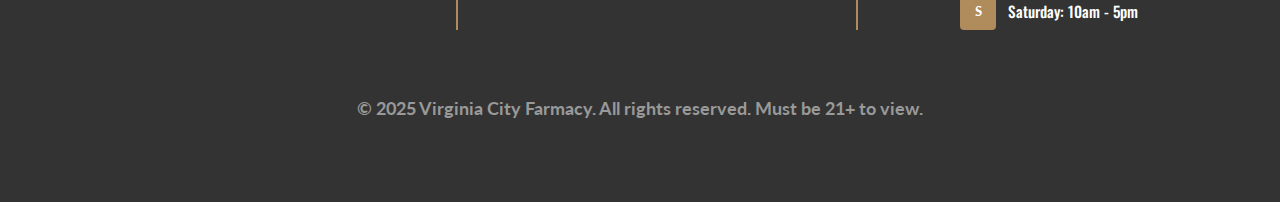
<file: wholesale.html>
<!DOCTYPE html>
<html lang="en">

<head>
    <meta charset="UTF-8">
    <meta name="viewport" content="width=device-width, initial-scale=1.0">

    <!-- Google tag (gtag.js) -->
    <script async src="https://www.googletagmanager.com/gtag/js?id=G-7BH90CTTKQ"></script>
    <script>
        window.dataLayer = window.dataLayer || [];
        function gtag() { dataLayer.push(arguments); }
        gtag('js', new Date());

        gtag('config', 'G-7BH90CTTKQ');
    </script>

    <meta name="description"
        content="Partner with Virginia City Farmacy to carry our exclusive Cutthroat Edibles and premium cannabis products. Wholesale inquiries for Montana dispensaries.">
    <meta name="keywords"
        content="wholesale cannabis Montana, wholesale edibles, Cutthroat Edibles wholesale, dispensary partners">

    <!-- Open Graph / Facebook -->
    <meta property="og:type" content="website">
    <meta property="og:url" content="https://virginiacityfarmacy.com/wholesale.html">
    <meta property="og:title" content="Wholesale Cannabis & Edibles | Cutthroat Edibles | Virginia City Farmacy">
    <meta property="og:description"
        content="Partner with Virginia City Farmacy to carry our exclusive Cutthroat Edibles and premium cannabis products. Wholesale inquiries for Montana dispensaries.">
    <meta property="og:image" content="https://virginiacityfarmacy.com/images/cutthroat-edibles-logo-600.png">

    <link rel="canonical" href="https://virginiacityfarmacy.com/wholesale.html">

    <title>Wholesale Cannabis & Edibles | Cutthroat Edibles | Virginia City Farmacy</title>

    <!-- Google Fonts -->
    <link rel="preconnect" href="https://fonts.googleapis.com">
    <link rel="preconnect" href="https://fonts.gstatic.com" crossorigin>
    <link
        href="https://fonts.googleapis.com/css2?family=Bevan&family=Lato:wght@400;700&family=Oswald:wght@400;700&display=swap"
        rel="stylesheet">
    <script src="https://www.google.com/recaptcha/api.js" async defer></script>

    <link rel="stylesheet" href="styles.css">
</head>

<body>
    <!-- Header -->
    <header class="site-header">
        <div class="container flex justify-between items-center">
            <div class="logo">
                <a href="index.html">
                    <img src="images/virginia-city-farmacy-logo-text-only-400px.png" alt="Virginia City Farmacy"
                        style="height: 60px;">
                </a>
            </div>

            <nav class="desktop-nav">
                <ul class="flex gap-lg items-center">
                    <li><a href="menu.html" class="nav-link">Menu</a></li>
                    <li><a href="about.html" class="nav-link">About Us / History</a></li>
                    <li><a href="location.html" class="nav-link">Location & Info</a></li>
                    <li><a href="wholesale.html" class="nav-link" style="color: var(--color-gold);">Wholesale</a></li>
                    <li><a href="contact.html" class="nav-link">Contact Us</a></li>
                    <li class="flex gap-md">
                        <a href="https://www.instagram.com/virginiacityfarmacy/" target="_blank" aria-label="Instagram">
                            <svg class="social-icon" viewBox="0 0 24 24">
                                <path
                                    d="M12 2.163c3.204 0 3.584.012 4.85.07 3.252.148 4.771 1.691 4.919 4.919.058 1.265.069 1.645.069 4.849 0 3.205-.012 3.584-.069 4.849-.149 3.225-1.664 4.771-4.919 4.919-1.266.058-1.644.07-4.85.07-3.204 0-3.584-.012-4.849-.07-3.26-.149-4.771-1.699-4.919-4.92-.058-1.265-.07-1.644-.07-4.849 0-3.204.013-3.583.07-4.849.149-3.227 1.664-4.771 4.919-4.919 1.266-.057 1.645-.069 4.849-.069zm0-2.163c-3.259 0-3.667.014-4.947.072-4.358.2-6.78 2.618-6.98 6.98-.059 1.281-.073 1.689-.073 4.948 0 3.259.014 3.668.072 4.948.2 4.358 2.618 6.78 6.98 6.98 1.281.058 1.689.072 4.948.072 3.259 0 3.668-.014 4.948-.072 4.354-.2 6.782-2.618 6.979-6.98.059-1.28.073-1.689.073-4.948 0-3.259-.014-3.667-.072-4.947-.196-4.354-2.617-6.78-6.979-6.98-1.281-.059-1.69-.073-4.949-.073zm0 5.838c-3.403 0-6.162 2.759-6.162 6.162s2.759 6.163 6.162 6.163 6.162-2.759 6.162-6.163c0-3.403-2.759-6.162-6.162-6.162zm0 10.162c-2.209 0-4-1.79-4-4 0-2.209 1.791-4 4-4s4 1.791 4 4c0 2.21-1.791 4-4 4zm6.406-11.845c-.796 0-1.441.645-1.441 1.44s.645 1.44 1.441 1.44c.795 0 1.439-.645 1.439-1.44s-.644-1.44-1.439-1.44z" />
                            </svg>
                        </a>
                        <a href="https://www.facebook.com/Virginiacityfarmacy" target="_blank" aria-label="Facebook">
                            <svg class="social-icon" viewBox="0 0 24 24">
                                <path
                                    d="M24 12.073c0-6.627-5.373-12-12-12s-12 5.373-12 12c0 5.99 4.388 10.954 10.125 11.854v-8.385H7.078v-3.47h3.047V9.43c0-3.007 1.792-4.669 4.533-4.669 1.312 0 2.686.235 2.686.235v2.953H15.83c-1.491 0-1.956.925-1.956 1.874v2.25h3.328l-.532 3.47h-2.796v8.385C19.612 23.027 24 18.062 24 12.073z" />
                            </svg>
                        </a>
                    </li>
                </ul>
            </nav>

            <button id="mobileMenuBtn" class="mobile-menu-btn">
                <svg width="32" height="32" fill="none" stroke="currentColor" viewBox="0 0 24 24">
                    <path stroke-linecap="round" stroke-linejoin="round" stroke-width="2" d="M4 6h16M4 12h16M4 18h16">
                    </path>
                </svg>
            </button>
        </div>

        <nav id="mobileMenu" class="mobile-menu">
            <button class="mobile-menu-close" style="position: absolute; top: 2rem; right: 1rem;"
                onclick="document.getElementById('mobileMenu').classList.remove('active')">
                <svg width="32" height="32" fill="none" stroke="black" viewBox="0 0 24 24">
                    <path stroke-linecap="round" stroke-linejoin="round" stroke-width="2" d="M6 18L18 6M6 6l12 12">
                    </path>
                </svg>
            </button>
            <a href="menu.html">Menu</a>
            <a href="about.html">About Us / History</a>
            <a href="location.html">Location & Info</a>
            <a href="wholesale.html">Wholesale</a>
            <a href="contact.html">Contact Us</a>
            <div class="flex gap-md justify-center" style="margin-top: 2rem;">
                <a href="https://www.instagram.com/virginiacityfarmacy/" target="_blank" aria-label="Instagram">
                    <svg style="width: 32px; height: 32px; fill: black;" viewBox="0 0 24 24">
                        <path
                            d="M12 2.163c3.204 0 3.584.012 4.85.07 3.252.148 4.771 1.691 4.919 4.919.058 1.265.069 1.645.069 4.849 0 3.205-.012 3.584-.069 4.849-.149 3.225-1.664 4.771-4.919 4.919-1.266.058-1.644.07-4.85.07-3.204 0-3.584-.012-4.849-.07-3.26-.149-4.771-1.699-4.919-4.92-.058-1.265-.07-1.644-.07-4.849 0-3.204.013-3.583.07-4.849.149-3.227 1.664-4.771 4.919-4.919 1.266-.057 1.645-.069 4.849-.069zm0-2.163c-3.259 0-3.667.014-4.947.072-4.358.2-6.78 2.618-6.98 6.98-.059 1.281-.073 1.689-.073 4.948 0 3.259.014 3.668.072 4.948.2 4.358 2.618 6.78 6.98 6.98 1.281.058 1.689.072 4.948.072 3.259 0 3.668-.014 4.948-.072 4.354-.2 6.782-2.618 6.979-6.98.059-1.28.073-1.689.073-4.949-.073zm0 5.838c-3.403 0-6.162 2.759-6.162 6.162s2.759 6.163 6.162 6.163 6.162-2.759 6.162-6.163c0-3.403-2.759-6.162-6.162-6.162zm0 10.162c-2.209 0-4-1.79-4-4 0-2.209 1.791-4 4-4s4 1.791 4 4c0 2.21-1.791 4-4 4zm6.406-11.845c-.796 0-1.441.645-1.441 1.44s.645 1.44 1.441 1.44c.795 0 1.439-.645 1.439-1.44s-.644-1.44-1.439-1.44z" />
                    </svg>
                </a>
                <a href="https://www.facebook.com/Virginiacityfarmacy" target="_blank" aria-label="Facebook">
                    <svg style="width: 32px; height: 32px; fill: black;" viewBox="0 0 24 24">
                        <path
                            d="M24 12.073c0-6.627-5.373-12-12-12s-12 5.373-12 12c0 5.99 4.388 10.954 10.125 11.854v-8.385H7.078v-3.47h3.047V9.43c0-3.007 1.792-4.669 4.533-4.669 1.312 0 2.686.235 2.686.235v2.953H15.83c-1.491 0-1.956.925-1.956 1.874v2.25h3.328l-.532 3.47h-2.796v8.385C19.612 23.027 24 18.062 24 12.073z" />
                    </svg>
                </a>
            </div>
        </nav>
    </header>

    <div class="page-header text-center page-header-bg section"
        style="background-image: url('images/cutthroat-edibles-logo.jpg');">
        <div class="container">
            <h1 class="text-white" style="font-size:2.3em">Wholesale Inquiries</h1>
            <p class="text-white">Partner with Virginia City Farmacy</p>
        </div>
    </div>

    <section class="section">
        <div class="container grid grid-2 gap-lg">
            <div>
                <h2
                    style="font-family: 'Oswald', sans-serif; color: var(--color-dark-grey); text-shadow: none; font-size: 2.2rem;">
                    Interested in wholesale partnership opportunities?</h2>
                <p>Contact us to get more information about our high quality cannabis products, including our signature
                    Cutthroat Edibles, now available for wholesale to other Montana retailers.</p>
                <div class="flex gap-md items-center" style="margin-top: 2rem; flex-wrap: wrap;">
                    <img src="images/cutthroat-edibles-logo-600.png" alt="Cutthroat Edibles"
                        style="width: 160px; height: auto;">
                    <img src="images/virginia-city-farmacy-logo-400px_nobg.png" alt="Virginia City Farmacy"
                        style="width: 160px; height: auto;">
                </div>
            </div>
            <div class="card fancy-border">
                <h3>Wholesale Partner Inquiry</h3>
                <form id="wholesaleForm" action="process-form.php" method="POST"
                    style="margin-top: 1.5rem; text-align: left;">
                    <div style="margin-bottom: 1rem;">
                        <label for="name" style="display: block; margin-bottom: 0.5rem; font-weight: 700;">Name
                            *</label>
                        <input type="text" id="name" name="name" required
                            style="width: 100%; padding: 0.75rem; border: 1px solid #ccc; border-radius: var(--radius-sm);">
                    </div>
                    <div style="margin-bottom: 1rem;">
                        <label for="business_name"
                            style="display: block; margin-bottom: 0.5rem; font-weight: 700;">Business Name</label>
                        <input type="text" id="business_name" name="business_name"
                            style="width: 100%; padding: 0.75rem; border: 1px solid #ccc; border-radius: var(--radius-sm);">
                    </div>
                    <div style="margin-bottom: 1rem;">
                        <label for="email" style="display: block; margin-bottom: 0.5rem; font-weight: 700;">Email
                            *</label>
                        <input type="email" id="email" name="email" required
                            style="width: 100%; padding: 0.75rem; border: 1px solid #ccc; border-radius: var(--radius-sm);">
                    </div>
                    <div style="margin-bottom: 1rem;">
                        <label for="phone" style="display: block; margin-bottom: 0.5rem; font-weight: 700;">Phone
                            Number *</label>
                        <input type="tel" id="phone" name="phone" required
                            style="width: 100%; padding: 0.75rem; border: 1px solid #ccc; border-radius: var(--radius-sm);">
                    </div>
                    <div style="margin-bottom: 1rem;">
                        <label for="message" style="display: block; margin-bottom: 0.5rem; font-weight: 700;">Message
                            *</label>
                        <textarea id="message" name="message" rows="5" required
                            style="width: 100%; padding: 0.75rem; border: 1px solid #ccc; border-radius: var(--radius-sm);"></textarea>
                    </div>
                    <div class="g-recaptcha" data-sitekey="6LcWIxYsAAAAAMrJh187Lq-4r_ege4FLtBqn70J9"
                        style="margin-bottom: 1rem;"></div>
                    <button type="submit" class="btn" style="width: 100%; font-size: 1.5rem;">Send Message</button>
                </form>
            </div>
        </div>
    </section>

    <!-- Footer -->
    <footer class="site-footer">
        <div class="container">
            <div class="grid grid-3">
                <div class="footer-logo-col">
                    <h4
                        style="font-family: var(--font-heading); font-size: 1.5rem; margin-bottom: 0.5rem; color: var(--color-gold);">
                        Virginia City Farmacy</h4>
                    <p style="font-size: 0.9rem; line-height: 1.4; margin-bottom: 1.5rem;">Premium cannabis in the heart
                        of Virginia City, Montana.</p>

                    <div class="flex flex-col gap-md">
                        <a href="https://www.instagram.com/virginiacityfarmacy/" target="_blank"
                            class="gold-social-btn">
                            <svg xmlns="http://www.w3.org/2000/svg" width="24" height="24" viewBox="0 0 24 24"
                                fill="none" stroke="currentColor" stroke-width="2" stroke-linecap="round"
                                stroke-linejoin="round" class="footer-icon">
                                <rect x="2" y="2" width="20" height="20" rx="5" ry="5"></rect>
                                <path d="M16 11.37A4 4 0 1 1 12.63 8 4 4 0 0 1 16 11.37z"></path>
                                <line x1="17.5" y1="6.5" x2="17.51" y2="6.5"></line>
                            </svg>
                            Instagram
                        </a>
                        <a href="https://www.facebook.com/Virginiacityfarmacy" target="_blank" class="gold-social-btn">
                            <svg xmlns="http://www.w3.org/2000/svg" width="24" height="24" viewBox="0 0 24 24"
                                fill="none" stroke="currentColor" stroke-width="2" stroke-linecap="round"
                                stroke-linejoin="round" class="footer-icon">
                                <path d="M18 2h-3a5 5 0 0 0-5 5v3H7v4h3v8h4v-8h3l1-4h-4V7a1 1 0 0 1 1-1h3z"></path>
                            </svg>
                            Facebook
                        </a>
                    </div>
                </div>
                <div class="footer-column">
                    <h4>Contact Us</h4>
                    <div class="contact-row">
                        <svg xmlns="http://www.w3.org/2000/svg" width="24" height="24" viewBox="0 0 24 24" fill="none"
                            stroke="currentColor" stroke-width="2" stroke-linecap="round" stroke-linejoin="round"
                            class="footer-icon">
                            <path d="M21 10c0 7-9 13-9 13s-9-6-9-13a9 9 0 0 1 18 0z"></path>
                            <circle cx="12" cy="10" r="3"></circle>
                        </svg>
                        <div>
                            <p style="margin-bottom: 0.5rem;">120 W Wallace St<br>Virginia City, MT 59755</p>
                            <a href="https://www.google.com/maps/place/Virginia+City+Farmacy/@45.293466,-111.945868,17z"
                                target="_blank" class="footer-link contact-link-underline"
                                style="font-size: 0.9rem; margin-top: 0;">Get Directions</a>
                        </div>
                    </div>
                    <div class="contact-row">
                        <svg xmlns="http://www.w3.org/2000/svg" width="24" height="24" viewBox="0 0 24 24" fill="none"
                            stroke="currentColor" stroke-width="2" stroke-linecap="round" stroke-linejoin="round"
                            class="footer-icon">
                            <path
                                d="M22 16.92v3a2 2 0 0 1-2.18 2 19.79 19.79 0 0 1-8.63-3.07 19.5 19.5 0 0 1-6-6 19.79 19.79 0 0 1-3.07-8.67A2 2 0 0 1 4.11 2h3a2 2 0 0 1 2 1.72 12.84 12.84 0 0 0 .7 2.81 2 2 0 0 1-.45 2.11L8.09 9.91a16 16 0 0 0 6 6l1.27-1.27a2 2 0 0 1 2.11-.45 12.84 12.84 0 0 0 2.81.7A2 2 0 0 1 22 16.92z" />
                        </svg>
                        <p>(406) 843-5688</p>
                    </div>
                    <div class="contact-row">
                        <svg xmlns="http://www.w3.org/2000/svg" width="24" height="24" viewBox="0 0 24 24" fill="none"
                            stroke="currentColor" stroke-width="2" stroke-linecap="round" stroke-linejoin="round"
                            class="footer-icon">
                            <path d="M4 4h16c1.1 0 2 .9 2 2v12c0 1.1-.9 2-2 2H4c-1.1 0-2-.9-2-2V6c0-1.1.9-2 2-2z">
                            </path>
                            <polyline points="22,6 12,13 2,6"></polyline>
                        </svg>
                        <a href="contact.html" class="footer-link contact-link-underline"
                            style="margin-top: 0; font-weight: bold;">Contact Us</a>
                    </div>
                </div>
                <div class="footer-column">
                    <h4>Hours</h4>
                    <div class="hours-container vertical">
                        <div class="day-wrapper">
                            <div class="day-box open">S</div>
                            <div class="day-label">Sunday: 10am - 5pm</div>
                        </div>
                        <div class="day-wrapper">
                            <div class="day-box open">M</div>
                            <div class="day-label">Monday: 10am - 5pm</div>
                        </div>
                        <div class="day-wrapper">
                            <div class="day-box closed">T</div>
                            <div class="day-label">Tuesday: Closed</div>
                        </div>
                        <div class="day-wrapper">
                            <div class="day-box open">W</div>
                            <div class="day-label">Wednesday: 10am - 5pm</div>
                        </div>
                        <div class="day-wrapper">
                            <div class="day-box closed">T</div>
                            <div class="day-label">Thursday: Closed</div>
                        </div>
                        <div class="day-wrapper">
                            <div class="day-box open">F</div>
                            <div class="day-label">Friday: 10am - 5pm</div>
                        </div>
                        <div class="day-wrapper">
                            <div class="day-box open">S</div>
                            <div class="day-label">Saturday: 10am - 5pm</div>
                        </div>
                    </div>
                </div>
            </div>
            <div class="text-center" style="margin-top: 3rem; padding-top: 1rem;">
                <p class="text-sm" style="color: #999;">&copy; 2025 Virginia City Farmacy. All rights reserved. Must be
                    21+ to view.</p>
            </div>
        </div>
    </footer>

    <script src="script.js"></script>
</body>

</html>
</file>
<file: styles.css>
/* 
 * Virginia City Farmacy Design System
 */

/* =========================================
   1. Variables & Custom Properties
   ========================================= */
:root {
    /* Color Palette */
    --color-gold: #B08B5B;
    --color-black: #000000;
    --color-dark-grey: #333333;
    --color-white: #ffffff;
    --color-light-grey: #f5f5f5;
    --color-overlay: rgba(255, 255, 255, 0.9);

    /* Typography */
    --font-heading: 'Bevan', serif;
    --font-subheading: 'Oswald', sans-serif;
    --font-body: 'Lato', sans-serif;

    /* Spacing */
    --spacing-xs: 0.25rem;
    --spacing-sm: 0.5rem;
    --spacing-md: 1rem;
    --spacing-lg: 2rem;
    --spacing-xl: 4rem;
    --spacing-xxl: 8rem;

    /* Shadows */
    --shadow-solid: 2px 2px 0px #000000;
    --shadow-card: 0 4px 6px rgba(0, 0, 0, 0.1);

    /* Cutthroat Edibles Section */
    --cutthroat-edibles-logo: url('images/cutthroat-edibles-logo.jpg');

    /* Cutthroat Edibles Section */
    .cutthroat-section {
        position: relative;
        background-image: url('images/cutthroat-edibles-logo.jpg');
        background-size: cover;
        background-position: center;
        z-index: 1;
    }

    .cutthroat-section::before {
        content: '';
        position: absolute;
        inset: 0;
        background-color: rgba(0, 0, 0, 0.6);
        z-index: -1;
    }

    .cutthroat-section h2 {
        color: var(--color-white);
        text-shadow: -1px -1px 0 #000, 1px -1px 0 #000, -1px 1px 0 #000, 1px 1px 0 #000, 2px 2px 5px rgba(0, 0, 0, 0.5);
    }

    /* Transitions */
    --transition-fast: 0.2s ease;
    --transition-normal: 0.3s ease;

    /* Border Radius */
    --radius-sm: 4px;
    --radius-md: 8px;

    /* Hero-specific variables */
    --accent-glow: #B08B5B;
    --shadow-depth: #2a1a11;
    --anim-speed: 6s;
}

/* =========================================
   2. Reset & Base Styles
   ========================================= */
*,
*::before,
*::after {
    box-sizing: border-box;
    margin: 0;
    padding: 0;
}

html {
    scroll-behavior: smooth;
    font-size: 16px;
}

body {
    font-family: var(--font-body);
    font-weight: 700;
    /* Medium weight */
    background-color: var(--color-white);
    color: var(--color-black);
    line-height: 1.6;
    -webkit-font-smoothing: antialiased;
    font-size: 18px;
}

img {
    max-width: 100%;
    height: auto;
    display: block;
}

a {
    text-decoration: underline;
    color: inherit;
    transition: color var(--transition-fast);
}

ul {
    list-style: none;
}

button {
    cursor: pointer;
    border: none;
    background: none;
    font-family: inherit;
}

/* =========================================
   3. Typography
   ========================================= */
h1,
h2,
h3,
h4,
h5,
h6 {
    margin-bottom: var(--spacing-md);
    text-transform: uppercase;
}

h1 {
    font-family: var(--font-heading);
    color: var(--color-gold);
    text-shadow: var(--shadow-solid);
    font-size: 3.5rem;
    line-height: 1.1;
}

h2 {
    font-family: var(--font-heading);
    color: var(--color-gold);
    text-shadow: var(--shadow-solid);
    font-size: 2.5rem;
}

h3 {
    font-family: var(--font-subheading);
    color: var(--color-dark-grey);
    font-weight: 700;
    /* Very Bold */
    font-size: 1.75rem;
}

h4 {
    font-family: var(--font-subheading);
    color: var(--color-dark-grey);
    font-weight: 700;
    font-size: 1.25rem;
}

p {
    margin-bottom: var(--spacing-md);
    font-family: var(--font-body);
}

.text-center {
    text-align: center;
}

.text-right {
    text-align: right;
}

.text-white {
    color: var(--color-white);
}

/* =========================================
   4. Layout Utilities
   ========================================= */
.container {
    width: 100%;
    max-width: 1200px;
    margin: 0 auto;
    padding: 0 var(--spacing-md);
}

.section {
    padding: var(--spacing-xl) 0;
}

.bg-light {
    background-color: var(--color-light-grey);
}

.bg-dark {
    background-color: var(--color-dark-grey);
    color: var(--color-white);
}

.bg-gold {
    background-color: var(--color-gold);
    color: var(--color-black);
}

.grid {
    display: grid;
    gap: var(--spacing-lg);
}

.grid-2 {
    grid-template-columns: 1fr;
}

.grid-3 {
    grid-template-columns: 1fr;
}

.grid-4 {
    grid-template-columns: 1fr;
}

@media (min-width: 768px) {
    .grid-2 {
        grid-template-columns: repeat(2, minmax(0, 1fr));
    }

    .grid-3 {
        grid-template-columns: repeat(3, minmax(0, 1fr));
    }

    .grid-4 {
        grid-template-columns: repeat(4, minmax(0, 1fr));
    }
}

.hours-container .btn {
    width: auto;
    padding: 1rem 2rem;
    font-size: 0.9rem;
    white-space: normal;
    line-height: 1.2;
    box-sizing: border-box;
    max-width: 100%;
}

.flex {
    display: flex;
}

.flex-col {
    flex-direction: column;
}

.items-center {
    align-items: center;
}

.justify-between {
    justify-content: space-between;
}

.justify-center {
    justify-content: center;
}

.gap-md {
    gap: var(--spacing-md);
}

.gap-lg {
    gap: var(--spacing-lg);
}

.hidden {
    display: none !important;
}

/* =========================================
   5. Components
   ========================================= */

/* Buttons */
.btn {
    display: inline-block;
    padding: 1rem 2rem;
    background-color: var(--color-gold);
    color: var(--color-dark-grey);
    font-family: var(--font-subheading);
    font-weight: 700;
    text-transform: uppercase;
    box-shadow: var(--shadow-solid);
    transition: transform var(--transition-fast), box-shadow var(--transition-fast);
    border: 2px solid var(--color-black);
    text-decoration: none;
    white-space: normal;
    /* Allow text to wrap if needed */
    text-align: center;
}



.btn:hover {
    transform: translate(-2px, -2px);
    box-shadow: 4px 4px 0px #000000;
}

.btn:active {
    transform: translate(0, 0);
    box-shadow: none;
}

/* Header */
.site-header {
    background-color: var(--color-white);
    padding: var(--spacing-md) 0;
    border-bottom: 4px solid var(--color-gold);
    position: sticky;
    top: 0;
    z-index: 100;
}

.nav-link {
    font-family: var(--font-subheading);
    font-weight: 700;
    text-transform: uppercase;
    color: var(--color-dark-grey);
    font-size: 1.1rem;
    text-decoration: none;
    /* Remove default underline */
}

.nav-link:hover {
    color: var(--color-gold);
    text-decoration: underline;
    /* Add underline on hover */
}

.social-icon {
    width: 24px;
    height: 24px;
    fill: var(--color-dark-grey);
    transition: fill var(--transition-fast);
}

.social-icon:hover {
    fill: var(--color-gold);
}

/* Hero Section */
.hero {
    position: relative;
    min-height: 85vh;
    height: auto;
    display: flex;
    align-items: center;
    justify-content: center;
    overflow: hidden;
    text-align: center;
    color: var(--color-white);
    padding: 4rem 0;
}

.hero-slider {
    position: absolute;
    inset: 0;
    z-index: 1;
}


.hero-slide {
    position: absolute;
    inset: 0;
    opacity: 0;
    transition: opacity 1s ease-in-out;
    background-size: cover;
    background-position: center;
}

.hero-slide.active {
    opacity: 1;
}

/* NEW: Film Overlay Effect applied directly to each slide */
/* .hero-slide::after {
    content: "";
    position: absolute;
    top: -100%;
    left: -50%;
    width: 300%;
    height: 300%;
    background-image: url('data:image/svg+xml;utf8,%3Csvg viewBox="0 0 200 200" xmlns="http://www.w3.org/2000/svg"%3E%3Cfilter id="noiseFilter"%3E%3CfeTurbulence type="fractalNoise" baseFrequency="0.65" numOctaves="3" stitchTiles="stitch"/%3E%3C/filter%3E%3Crect width="100%25" height="100%25" filter="url(%23noiseFilter)" opacity="1"/%3E%3C/svg%3E');
    opacity: 0.30;
    animation: grain 8s steps(10) infinite;
    z-index: 1;
} */

.hero-slide::before {
    /* Scratches, Vignette, and Darkening */
    content: "";
    position: absolute;
    inset: 0;
    background: repeating-linear-gradient(90deg,
            transparent 0,
            transparent 2px,
            rgba(255, 255, 255, 0.05) 3px,
            /* Subtle scratches */
            transparent 4px);
    box-shadow: inset 0 0 200px rgba(0, 0, 0, 0.8);
    /* Vignette */
    background-color: rgba(0, 0, 0, 0.75);
    /* Darkening overlay */
    opacity: 0.6;
    animation: flicker 4s infinite;
    z-index: 1;
    /* Sit on top of the slide's background image */
}

.hero-content {
    z-index: 3;
    max-width: 800px;
    padding: var(--spacing-lg);
}

.hero-content h1 {
    color: var(--color-gold);
    text-shadow: 2px 2px 4px rgba(0, 0, 0, 0.8);
}

/* Cards & Features */
.card {
    background: var(--color-white);
    padding: var(--spacing-lg);
    border: 1px solid var(--color-light-grey);
    box-shadow: var(--shadow-card);
    text-align: center;
}

.icon-box {
    font-size: 2.5rem;
    color: var(--color-gold);
    margin-bottom: var(--spacing-md);
}

.icon-box svg {
    stroke: var(--color-gold);
}

/* Footer */
.site-footer {
    background-color: var(--color-dark-grey);
    color: var(--color-white);
    padding: var(--spacing-xl) 0;
    border-top: 4px solid var(--color-gold);
}

.site-footer h4 {
    color: var(--color-gold);
}

.site-footer a {
    color: var(--color-light-grey);
}

.site-footer a:hover {
    color: var(--color-gold);
}

/* 21+ Pop Up */
.age-gate-overlay {
    position: fixed;
    inset: 0;
    background-color: rgba(255, 255, 255, 0.95);
    z-index: 9999;
    display: flex;
    align-items: center;
    justify-content: center;
    opacity: 0;
    pointer-events: none;
    transition: opacity 0.3s ease;
}

.age-gate-overlay.active {
    opacity: 1;
    pointer-events: auto;
}

.age-gate-content {
    background: var(--color-white);
    padding: var(--spacing-xl);
    border: 4px solid var(--color-gold);
    text-align: center;
    max-width: 500px;
    width: 90%;
    box-shadow: 0 10px 25px rgba(0, 0, 0, 0.2);
}

.age-gate-logo {
    max-width: 300px;
    margin: 0 auto var(--spacing-lg);
}

#ageGateBtn {
    font-size: 2rem;
    margin-top: var(--spacing-md);
}

/* Mobile Menu */
.mobile-menu-btn {
    display: none;
}

.mobile-menu {
    display: none;
}

@media (max-width: 768px) {
    .desktop-nav {
        display: none;
    }

    .mobile-menu-btn {
        display: block;
    }

    .mobile-menu {
        display: none;
        position: fixed;
        inset: 0;
        background: rgba(255, 255, 255, 0.95);
        z-index: 9999;
        flex-direction: column;
        justify-content: center;
        align-items: center;
        padding: 2rem;
        transition: opacity 0.3s ease;
    }

    .mobile-menu.active {
        display: flex;
    }

    .mobile-menu a {
        display: block;
        padding: 1rem;
        border-bottom: none;
        font-family: var(--font-subheading);
        font-size: 1.5rem;
        text-transform: uppercase;
        color: var(--color-black);
        text-decoration: none;
        text-align: center;
    }

    .mobile-menu a:hover {
        color: var(--color-gold);
    }
}

.fancy-border {
    border: 2px solid var(--color-gold);
    padding: var(--spacing-lg);
    position: relative;
}

.fancy-border::before,
.fancy-border::after {
    content: '';
    position: absolute;
    width: 16px;
    height: 16px;
    background-color: var(--color-gold);
    clip-path: polygon(50% 0%, 100% 50%, 50% 100%, 0% 50%);
}

.fancy-border::before {
    top: -8px;
    left: 50%;
    transform: translateX(-50%);
}

.fancy-border::after {
    bottom: -8px;
    left: 50%;
    transform: translateX(-50%);
}

.wood-background {
    position: relative;
    z-index: 1;
    border-top: 4px solid var(--color-gold);
    border-bottom: 4px solid var(--color-gold);
}

.wood-background::before {
    content: '';
    position: absolute;
    top: 0;
    left: 0;
    width: 100%;
    height: 100%;
    background-image: url('images/wood-floor.jpg');
    background-size: auto;
    background-repeat: repeat;
    background-position: center;
    filter: grayscale(100%);
    opacity: 0.15;
    z-index: -1;
}

/* Page Header Backgrounds */
.page-header-bg {
    position: relative;
    background-size: cover;
    background-position: center;
    color: var(--color-white);
    z-index: 1;
}

.page-header-bg::before {
    content: '';
    position: absolute;
    inset: 0;
    background-color: rgba(0, 0, 0, 0.6);
    /* Dark overlay for readability */
    z-index: -1;
}

.page-header-bg h1,
.page-header-bg p {
    text-shadow: 2px 2px 4px rgba(0, 0, 0, 0.8);
}

.page-header-bg p {
    font-family: var(--font-subheading);
    /* Oswald */
    font-size: 1.5rem;
    text-transform: uppercase;
    letter-spacing: 0.05em;
}

/* ========================================
   6. New Hero Component Styles
   ========================================
*/

.western-hero-container {
    position: relative;
    width: 100%;
    max-width: 1200px;
    padding: 2rem;
    text-align: center;
    z-index: 3;
    pointer-events: none;
}

.western-hero-container .card {
    margin-bottom: 2rem;
}

.western-text {
    display: flex;
    flex-direction: column;
    align-items: center;
    justify-content: center;
    font-size: clamp(3rem, 8vw, 8rem);
    line-height: 1.1;
    text-transform: uppercase;
    letter-spacing: 0.05em;
    color: var(--color-gold);
    pointer-events: auto;
    text-shadow: 2px 2px 0px #ffffff;
    margin-bottom: 1rem;
}

.western-subhead {
    display: block;
    font-family: 'Oswald', sans-serif;
    color: #ffffff;
    font-size: clamp(1rem, 2.5vw, 1.5rem);
    letter-spacing: 0.15em;
    text-transform: uppercase;
    margin: 0;
    opacity: 0;
    transform: translateY(20px);
    will-change: transform, opacity;
    animation: slideUpReveal 1s cubic-bezier(0.215, 0.610, 0.355, 1.000) forwards;
    animation-delay: 1.8s;
    text-shadow: 1px 1px 3px rgba(0, 0, 0, 0.8);
    pointer-events: auto;
}

.location-line {
    display: flex;
    align-items: center;
    justify-content: center;
    font-size: 1.6em;
    font-weight: 700;
    margin-top: 0.5rem;
    letter-spacing: 0.1em;
    position: relative;
}

.location-line::before,
.location-line::after {
    content: '';
    display: block;
    width: 10px;
    height: 10px;
    background-color: #ffffff;
    transform: rotate(45deg);
    margin: 0 10px;
    box-shadow: 1px 1px 3px rgba(0, 0, 0, 0.8);
}

.line {
    display: block;
    position: relative;
    opacity: 0;
    transform: translateY(30px);
    will-change: transform, opacity;
}

.line-1 {
    animation: slideUpReveal 1s cubic-bezier(0.215, 0.610, 0.355, 1.000) forwards,
        campfirePulseLarge 8s ease-in-out infinite,
        subtleShake 10s ease-in-out infinite;
    animation-delay: 0.2s, 1.2s, 1.2s;
}

.line-2 {
    font-size: 0.4em;
    letter-spacing: 0.3em;
    margin: 0.5rem 0;
    animation: slideUpReveal 1s cubic-bezier(0.215, 0.610, 0.355, 1.000) forwards,
        campfirePulseSmall 8s ease-in-out infinite,
        subtleShake 9s ease-in-out infinite reverse;
    animation-delay: 0.4s, 1.4s, 1.4s;
}

.line-3 {
    animation: slideUpReveal 1s cubic-bezier(0.215, 0.610, 0.355, 1.000) forwards,
        campfirePulseLarge 8.4s ease-in-out infinite,
        subtleShake 12s ease-in-out infinite;
    animation-delay: 0.6s, 1.6s, 1.6s;
}

.western-btn {
    display: inline-block;
    background-color: var(--color-white);
    color: var(--color-dark-grey);
    font-family: 'Bevan', serif;
    font-weight: 400;
    text-transform: uppercase;
    text-decoration: none;
    padding: 18px 45px;
    font-size: 1.5rem;
    letter-spacing: 0.1em;
    margin-top: 2.5rem;
    box-shadow: 2px 2px 0px #000000;
    border: 2px solid var(--color-gold);
    opacity: 0;
    transform: translateY(20px);
    will-change: transform, opacity;
    animation: slideUpReveal 1s cubic-bezier(0.215, 0.610, 0.355, 1.000) forwards;
    animation-delay: 2.4s;
    pointer-events: auto;
    transition: all 0.2s ease;
}

.western-btn:hover {
    transform: translateY(-2px) scale(1.05);
    box-shadow: 4px 4px 0px #000000;
    background-color: var(--color-white);
    color: var(--color-gold);
}

.western-btn:active {
    transform: translateY(1px);
    box-shadow: 1px 1px 0px #000000;
}

@keyframes slideUpReveal {
    0% {
        opacity: 0;
        transform: translateY(40px) scale(0.95);
        filter: blur(4px);
    }

    100% {
        opacity: 1;
        transform: translateY(0) scale(1);
        filter: blur(0);
    }
}

@keyframes campfirePulseLarge {
    0% {
        letter-spacing: 0.05em;
        opacity: 1;
    }

    5% {
        opacity: 0.8;
    }

    10% {
        opacity: 1;
    }

    50% {
        letter-spacing: 0.08em;
        opacity: 0.9;
    }

    75% {
        opacity: 0.6;
    }

    78% {
        opacity: 1;
    }

    82% {
        opacity: 0.8;
    }

    100% {
        letter-spacing: 0.05em;
        opacity: 1;
    }
}

@keyframes campfirePulseSmall {
    0% {
        letter-spacing: 0.3em;
        opacity: 1;
    }

    5% {
        opacity: 0.8;
    }

    10% {
        opacity: 1;
    }

    50% {
        letter-spacing: 0.35em;
        opacity: 0.9;
    }

    75% {
        opacity: 0.6;
    }

    78% {
        opacity: 1;
    }

    82% {
        opacity: 0.8;
    }

    100% {
        letter-spacing: 0.3em;
        opacity: 1;
    }
}

@keyframes subtleShake {

    0%,
    100% {
        transform: rotate(0deg) translateY(0);
    }

    25% {
        transform: rotate(0.5deg) translateY(1px);
    }

    50% {
        transform: rotate(-0.5deg) translateY(-1px);
    }

    75% {
        transform: rotate(0.25deg) translateY(0.5px);
    }
}

@media (max-width: 1440px) {
    .western-hero-container {
        padding: 4rem 2rem;
    }

    .western-text {
        font-size: clamp(2.5rem, 6vw, 5.5rem);
        margin-bottom: 1.5rem;
    }
}

@media (max-width: 1440px) {
    .western-hero-container {
        padding: 8rem 2rem;
    }

    .western-text {
        font-size: clamp(2.5rem, 5.5vw, 5rem);
        margin-bottom: 2rem;
    }
}

@media (max-width: 768px) {
    .hero {
        min-height: 60vh;
        padding: 2rem 0;
    }

    .western-text {
        font-size: clamp(2.5rem, 12vw, 5rem);
    }

    .line-2 {
        font-size: 0.35em;
        margin: 0.2rem 0;
    }

    .location-line {
        font-size: 1.3em;
    }

    .location-line::before,
    .location-line::after {
        width: 8px;
        height: 8px;
        margin: 0 5px;
    }

    .western-btn {
        font-size: 1.1rem;
        padding: 12px 30px;
    }
}

/* Footer Updates */
/* Footer Updates */
.site-footer .grid-3 {
    display: grid;
    grid-template-columns: repeat(3, 1fr);
    gap: var(--spacing-lg);
    align-items: start;
}

.footer-column {
    padding-left: var(--spacing-md);
    border-left: 2px solid var(--color-gold);
    height: 100%;
}

.footer-logo-col {
    border-left: none;
    padding-left: 0;
    display: flex;
    flex-direction: column;
    align-items: flex-start;
    justify-content: flex-start;
}

.footer-icon {
    width: 24px;
    height: 24px;
    color: var(--color-gold);
    margin-bottom: var(--spacing-xs);
    display: block;
}

.footer-link {
    color: #999;
    text-decoration: none;
    transition: color var(--transition-fast);
    display: block;
    margin-top: var(--spacing-sm);
}

.footer-link:hover {
    color: var(--color-gold);
}

.contact-link-underline {
    text-decoration: underline;
    text-decoration-color: var(--color-gold);
    text-underline-offset: 4px;
}

/* Hours Infographic Styles */
.hours-container {
    display: flex;
    flex-wrap: wrap;
    gap: 8px;
    margin-top: 1rem;
}

.hours-container.vertical {
    flex-direction: column;
    width: 100%;
    align-items: center;
    margin: 0 auto;
    gap: 8px;
}

.day-wrapper {
    display: flex;
    align-items: center;
    gap: 12px;
}

.day-label {
    font-family: var(--font-subheading);
    font-size: 0.95rem;
    color: var(--color-dark-grey);
    font-weight: 500;
    text-align: left;
}

.site-footer .day-label {
    color: var(--color-white);
}

.site-footer .hours-container.vertical {
    margin: 1rem 0 0 0;
}

.day-box {
    width: 36px;
    height: 36px;
    display: flex;
    align-items: center;
    justify-content: center;
    border-radius: 4px;
    font-size: 0.8rem;
    font-weight: bold;
    color: white;
    position: relative;
}

.day-box.open {
    background-color: var(--color-gold);
}

.day-box.closed {
    background-color: #666;
}

.hours-legend {
    font-size: 0.85rem;
    color: #999;
    margin-top: 0.5rem;
}

@media (max-width: 992px) {
    .site-footer .grid-3 {
        grid-template-columns: repeat(2, 1fr);
    }
}

@media (max-width: 768px) {
    .site-footer .grid-3 {
        grid-template-columns: 1fr;
    }

    .footer-column {
        border-left: none;
        padding-left: 0;
        border-top: 2px solid var(--color-gold);
        padding-top: var(--spacing-md);
    }
}

@media (max-width: 900px) {
    .site-footer .grid-3 {
        grid-template-columns: 1fr;
        gap: var(--spacing-xl);
    }

    .footer-column {
        border-left: none;
        padding-left: 0;
        border-top: 1px solid rgba(255, 215, 0, 0.3);
        padding-top: var(--spacing-lg);
    }
}

/* Gold Social Button */
.gold-social-btn {
    display: flex;
    align-items: center;
    justify-content: center;
    background-color: var(--color-gold);
    color: white !important;
    padding: 0.5rem 1rem;
    font-size: 0.9rem;
    border-radius: var(--radius-sm);
    text-decoration: none;
    font-weight: bold;
    transition: background-color var(--transition-fast);
    width: fit-content;
}

.gold-social-btn:hover {
    background-color: #b8860b;
    /* Darker gold */
    color: white !important;
}

.gold-social-btn .footer-icon {
    color: white;
    margin-bottom: 0;
    margin-right: 0.5rem;
}

/* Text Gold Utility */
.text-gold {
    color: var(--color-gold);
}

/* Contact Row */
.contact-row {
    display: flex;
    align-items: flex-start;
    gap: 1rem;
    margin-bottom: 1.5rem;
}

.contact-row .footer-icon {
    margin-bottom: 0;
    flex-shrink: 0;
}

.testimonial-slider {
    display: flex;
    flex-direction: column;
    gap: 2rem;
}

/* Black and Gold Map Filter */
/* Gold Theme Map Filter */
.map-gold-theme {
    filter: grayscale(100%) sepia(40%) contrast(120%) brightness(115%);
    -webkit-filter: grayscale(100%) sepia(40%) contrast(120%) brightness(115%);
    border-radius: var(--radius-md);
    box-shadow: var(--shadow-card);
}
</file>
